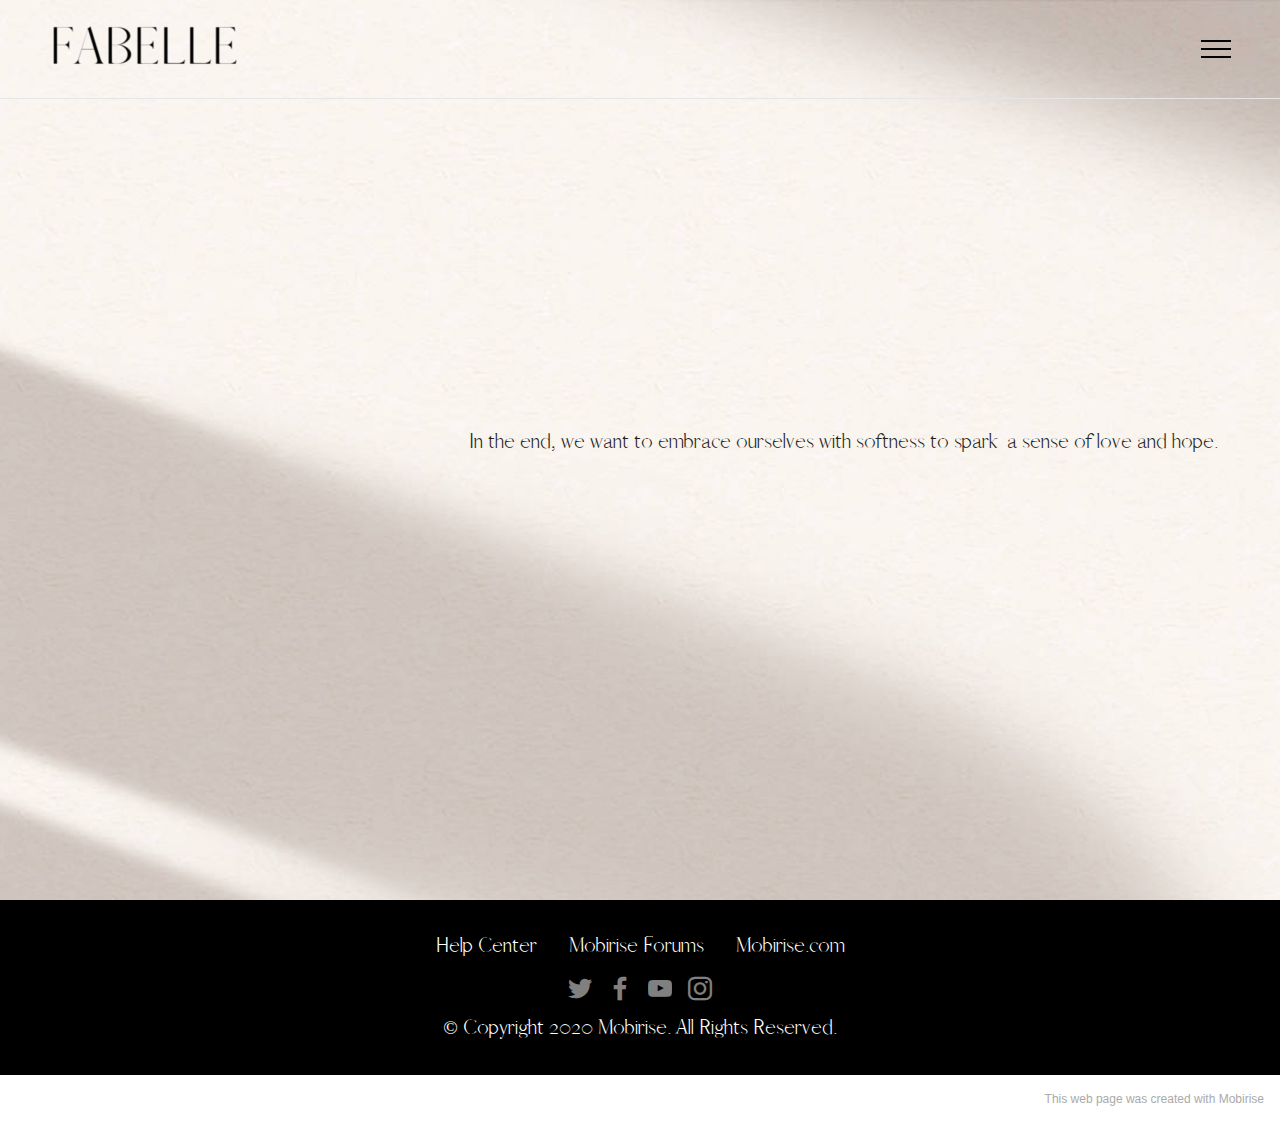
<file: index.html>
<!DOCTYPE html>
<html  >
<head>
  <!-- Site made with Mobirise Website Builder v5.2.0, https://mobirise.com -->
  <meta charset="UTF-8">
  <meta http-equiv="X-UA-Compatible" content="IE=edge">
  <meta name="generator" content="Mobirise v5.2.0, mobirise.com">
  <meta name="viewport" content="width=device-width, initial-scale=1, minimum-scale=1">
  <link rel="shortcut icon" href="assets/images/fabelle-3-355x251.png" type="image/x-icon">
  <meta name="description" content="">
  
  
  <title>Home</title>
  <link rel="stylesheet" href="assets/tether/tether.min.css">
  <link rel="stylesheet" href="assets/bootstrap/css/bootstrap.min.css">
  <link rel="stylesheet" href="assets/bootstrap/css/bootstrap-grid.min.css">
  <link rel="stylesheet" href="assets/bootstrap/css/bootstrap-reboot.min.css">
  <link rel="stylesheet" href="assets/dropdown/css/style.css">
  <link rel="stylesheet" href="assets/socicon/css/styles.css">
  <link rel="stylesheet" href="assets/theme/css/style.css">
  <link href="assets/fonts/style.css" rel="stylesheet">
  <link rel="preload" as="style" href="assets/mobirise/css/mbr-additional.css"><link rel="stylesheet" href="assets/mobirise/css/mbr-additional.css" type="text/css">
  
  
  
  
</head>
<body>
  
  <section class="menu cid-s48OLK6784" once="menu" id="menu1-h">
    
    <nav class="navbar navbar-dropdown navbar-fixed-top collapsed">
        <div class="container-fluid">
            <div class="navbar-brand">
                <span class="navbar-logo">
                    <a href="index.html">
                        <img src="assets/images/fabelle-3-355x251.png" alt="Mobirise" style="height: 5.1rem;">
                    </a>
                </span>
                
            </div>
            <button class="navbar-toggler" type="button" data-toggle="collapse" data-target="#navbarSupportedContent" aria-controls="navbarNavAltMarkup" aria-expanded="false" aria-label="Toggle navigation">
                <div class="hamburger">
                    <span></span>
                    <span></span>
                    <span></span>
                    <span></span>
                </div>
            </button>
            <div class="collapse navbar-collapse" id="navbarSupportedContent">
                <ul class="navbar-nav nav-dropdown nav-right" data-app-modern-menu="true"><li class="nav-item"><a class="nav-link link text-black text-primary display-7" href="page6.html">Inspiration</a></li><li class="nav-item"><a class="nav-link link text-black text-primary display-7" href="page5.html">Journey</a></li><li class="nav-item"><a class="nav-link link text-black text-primary display-7" href="page4.html">Destination</a></li><li class="nav-item"><a class="nav-link link text-black text-primary display-7" href="page8.html">The Writers</a></li>
                    <li class="nav-item"><a class="nav-link link text-black text-primary display-7" href="page2.html">
                            Contact</a></li></ul>
                <div class="icons-menu">
                    <a class="iconfont-wrapper" href="https://mobiri.se" target="_blank">
                        <span class="p-2 mbr-iconfont socicon-facebook socicon"></span>
                    </a>
                    <a class="iconfont-wrapper" href="https://mobiri.se" target="_blank">
                        <span class="p-2 mbr-iconfont socicon-twitter socicon"></span>
                    </a>
                    <a class="iconfont-wrapper" href="https://mobiri.se" target="_blank">
                        <span class="p-2 mbr-iconfont socicon-instagram socicon"></span>
                    </a>
                    
                </div>
                
            </div>
        </div>
    </nav>

</section>

<section class="header7 cid-shtMKijzOs mbr-fullscreen" id="header7-1a">

    

    

    <div class="text-right container-fluid">
        <div class="row justify-content-end">
            <div class="col-12 col-lg-12">
                
                
                <p class="mbr-text mbr-fonts-style display-7">In the end, we want to embrace ourselves with softness to spark&nbsp; a sense of love and hope.&nbsp; &nbsp; &nbsp;&nbsp;<br></p>
                
            </div>
        </div>
    </div>
</section>

<section class="footer3 cid-s48P1Icc8J" once="footers" id="footer3-i">

    

    

    <div class="container">
        <div class="media-container-row align-center mbr-white">
            <div class="row row-links">
                <ul class="foot-menu">
                    
                    
                    
                    
                    
                <li class="foot-menu-item mbr-fonts-style display-7"><a href="https://mobirise.com/help/" class="text-primary">Help Center</a></li><li class="foot-menu-item mbr-fonts-style display-7"><a href="http://forums.mobirise.com/" class="text-primary">Mobirise Forums</a></li><li class="foot-menu-item mbr-fonts-style display-7"><a href="https://mobirise.com/" class="text-primary">Mobirise.com</a></li></ul>
            </div>
            <div class="row social-row">
                <div class="social-list align-right pb-2">
                    
                    
                    
                    
                    
                    
                <div class="soc-item">
                        <a href="https://twitter.com/mobirise" target="_blank">
                            <span class="socicon-twitter socicon mbr-iconfont mbr-iconfont-social"></span>
                        </a>
                    </div><div class="soc-item">
                        <a href="https://www.facebook.com/pages/Mobirise/1616226671953247" target="_blank">
                            <span class="socicon-facebook socicon mbr-iconfont mbr-iconfont-social"></span>
                        </a>
                    </div><div class="soc-item">
                        <a href="https://www.youtube.com/c/mobirise" target="_blank">
                            <span class="socicon-youtube socicon mbr-iconfont mbr-iconfont-social"></span>
                        </a>
                    </div><div class="soc-item">
                        <a href="https://instagram.com/mobirise" target="_blank">
                            <span class="mbr-iconfont mbr-iconfont-social socicon-instagram socicon"></span>
                        </a>
                    </div></div>
            </div>
            <div class="row row-copirayt">
                <p class="mbr-text mb-0 mbr-fonts-style mbr-white align-center display-7">
                    © Copyright 2020 Mobirise. All Rights Reserved.
                </p>
            </div>
        </div>
    </div>
</section><section style="background-color: #fff; font-family: -apple-system, BlinkMacSystemFont, 'Segoe UI', 'Roboto', 'Helvetica Neue', Arial, sans-serif; color:#aaa; font-size:12px; padding: 0; align-items: center; display: flex;"><a href="https://mobirise.site/p" style="flex: 1 1; height: 3rem; padding-left: 1rem;"></a><p style="flex: 0 0 auto; margin:0; padding-right:1rem;"><a href="https://mobirise.site/c" style="color:#aaa;">This</a> web page was created with Mobirise</p></section><script src="assets/web/assets/jquery/jquery.min.js"></script>  <script src="assets/popper/popper.min.js"></script>  <script src="assets/tether/tether.min.js"></script>  <script src="assets/bootstrap/js/bootstrap.min.js"></script>  <script src="assets/smoothscroll/smooth-scroll.js"></script>  <script src="assets/dropdown/js/nav-dropdown.js"></script>  <script src="assets/dropdown/js/navbar-dropdown.js"></script>  <script src="assets/touchswipe/jquery.touch-swipe.min.js"></script>  <script src="assets/theme/js/script.js"></script>  
  
  
</body>
</html>
</file>
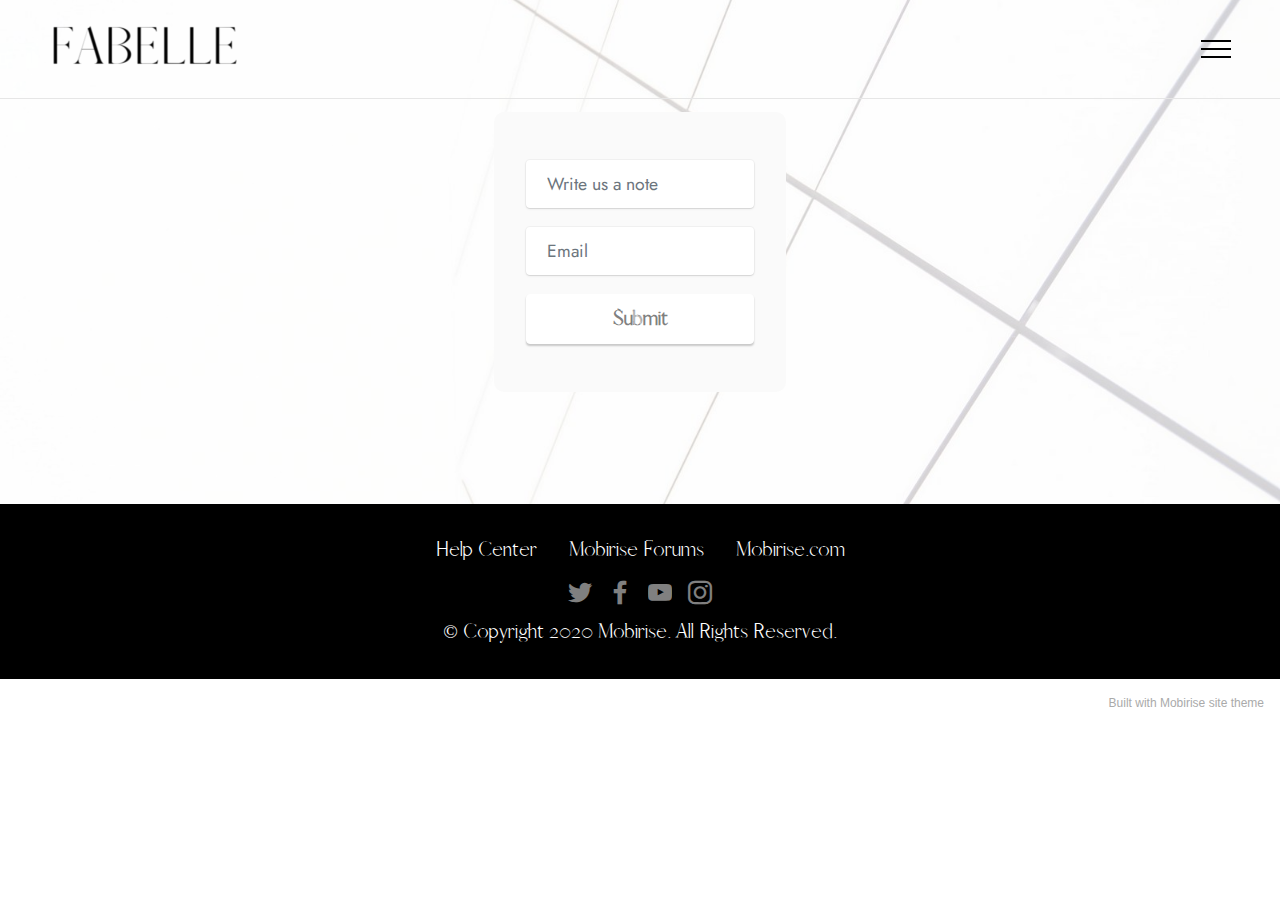
<file: page2.html>
<!DOCTYPE html>
<html  >
<head>
  <!-- Site made with Mobirise Website Builder v5.2.0, https://mobirise.com -->
  <meta charset="UTF-8">
  <meta http-equiv="X-UA-Compatible" content="IE=edge">
  <meta name="generator" content="Mobirise v5.2.0, mobirise.com">
  <meta name="viewport" content="width=device-width, initial-scale=1, minimum-scale=1">
  <link rel="shortcut icon" href="assets/images/fabelle-3-355x251.png" type="image/x-icon">
  <meta name="description" content="">
  
  
  <title>Contact</title>
  <link rel="stylesheet" href="assets/tether/tether.min.css">
  <link rel="stylesheet" href="assets/bootstrap/css/bootstrap.min.css">
  <link rel="stylesheet" href="assets/bootstrap/css/bootstrap-grid.min.css">
  <link rel="stylesheet" href="assets/bootstrap/css/bootstrap-reboot.min.css">
  <link rel="stylesheet" href="assets/formstyler/jquery.formstyler.css">
  <link rel="stylesheet" href="assets/formstyler/jquery.formstyler.theme.css">
  <link rel="stylesheet" href="assets/datepicker/jquery.datetimepicker.min.css">
  <link rel="stylesheet" href="assets/dropdown/css/style.css">
  <link rel="stylesheet" href="assets/socicon/css/styles.css">
  <link rel="stylesheet" href="assets/theme/css/style.css">
  <link href="assets/fonts/style.css" rel="stylesheet">
  <link rel="preload" as="style" href="assets/mobirise/css/mbr-additional.css"><link rel="stylesheet" href="assets/mobirise/css/mbr-additional.css" type="text/css">
  
  
  
  
</head>
<body>
  
  <section class="menu cid-s48OLK6784" once="menu" id="menu1-p">
    
    <nav class="navbar navbar-dropdown navbar-fixed-top collapsed">
        <div class="container-fluid">
            <div class="navbar-brand">
                <span class="navbar-logo">
                    <a href="index.html">
                        <img src="assets/images/fabelle-3-355x251.png" alt="Mobirise" style="height: 5.1rem;">
                    </a>
                </span>
                
            </div>
            <button class="navbar-toggler" type="button" data-toggle="collapse" data-target="#navbarSupportedContent" aria-controls="navbarNavAltMarkup" aria-expanded="false" aria-label="Toggle navigation">
                <div class="hamburger">
                    <span></span>
                    <span></span>
                    <span></span>
                    <span></span>
                </div>
            </button>
            <div class="collapse navbar-collapse" id="navbarSupportedContent">
                <ul class="navbar-nav nav-dropdown nav-right" data-app-modern-menu="true"><li class="nav-item"><a class="nav-link link text-black text-primary display-7" href="page6.html">Inspiration</a></li><li class="nav-item"><a class="nav-link link text-black text-primary display-7" href="page5.html">Journey</a></li><li class="nav-item"><a class="nav-link link text-black text-primary display-7" href="page4.html">Destination</a></li><li class="nav-item"><a class="nav-link link text-black text-primary display-7" href="page8.html">The Writers</a></li>
                    <li class="nav-item"><a class="nav-link link text-black text-primary display-7" href="page2.html">
                            Contact</a></li></ul>
                <div class="icons-menu">
                    <a class="iconfont-wrapper" href="https://mobiri.se" target="_blank">
                        <span class="p-2 mbr-iconfont socicon-facebook socicon"></span>
                    </a>
                    <a class="iconfont-wrapper" href="https://mobiri.se" target="_blank">
                        <span class="p-2 mbr-iconfont socicon-twitter socicon"></span>
                    </a>
                    <a class="iconfont-wrapper" href="https://mobiri.se" target="_blank">
                        <span class="p-2 mbr-iconfont socicon-instagram socicon"></span>
                    </a>
                    
                </div>
                
            </div>
        </div>
    </nav>

</section>

<section class="form7 cid-shQJu897qi" id="form7-23">
    
    <div class="mbr-overlay"></div>
    <div class="container">
        
        <div class="row justify-content-center mt-4">
            <div class="col-lg-8 mx-auto mbr-form" data-form-type="formoid">
                <form action="https://mobirise.eu/" method="POST" class="mbr-form form-with-styler mx-auto" data-form-title="Form Name"><input type="hidden" name="email" data-form-email="true" value="5engnEwQB3xs2CE3H3/S61hzDVzot2eFQIv283YPoi8FbTLg7pRMC0TSQjzOiG/oQaGa4thbYCIgjhTQk+pCtNhf/tmEJoR6B7D2kA2mP129QTmpcH9iKeilEM+Ukkt0">
                    
                    <div class="">
                        <div hidden="hidden" data-form-alert="" class="alert alert-success col-12">Thanks for filling
                            out the form!</div>
                        <div hidden="hidden" data-form-alert-danger="" class="alert alert-danger col-12">Oops...! some
                            problem!</div>
                    </div>
                    <div class="dragArea row">
                        <div class="col-lg-12 col-md-12 col-sm-12 form-group" data-for="name">
                            <input type="text" name="name" placeholder="Write us a note" data-form-field="name" class="form-control" value="" id="name-form7-23">
                        </div>
                        <div class="col-lg-12 col-md-12 col-sm-12 form-group" data-for="email">
                            <input type="email" name="email" placeholder="Email" data-form-field="email" class="form-control" value="" id="email-form7-23">
                        </div>
                        
                        <div class="col-auto mbr-section-btn align-center"><button type="submit" class="btn btn-primary display-7">Submit</button></div>
                    </div>
                </form>
            </div>
        </div>
    </div>
</section>

<section class="footer3 cid-s48P1Icc8J" once="footers" id="footer3-q">

    

    

    <div class="container">
        <div class="media-container-row align-center mbr-white">
            <div class="row row-links">
                <ul class="foot-menu">
                    
                    
                    
                    
                    
                <li class="foot-menu-item mbr-fonts-style display-7"><a href="https://mobirise.com/help/" class="text-primary">Help Center</a></li><li class="foot-menu-item mbr-fonts-style display-7"><a href="http://forums.mobirise.com/" class="text-primary">Mobirise Forums</a></li><li class="foot-menu-item mbr-fonts-style display-7"><a href="https://mobirise.com/" class="text-primary">Mobirise.com</a></li></ul>
            </div>
            <div class="row social-row">
                <div class="social-list align-right pb-2">
                    
                    
                    
                    
                    
                    
                <div class="soc-item">
                        <a href="https://twitter.com/mobirise" target="_blank">
                            <span class="socicon-twitter socicon mbr-iconfont mbr-iconfont-social"></span>
                        </a>
                    </div><div class="soc-item">
                        <a href="https://www.facebook.com/pages/Mobirise/1616226671953247" target="_blank">
                            <span class="socicon-facebook socicon mbr-iconfont mbr-iconfont-social"></span>
                        </a>
                    </div><div class="soc-item">
                        <a href="https://www.youtube.com/c/mobirise" target="_blank">
                            <span class="socicon-youtube socicon mbr-iconfont mbr-iconfont-social"></span>
                        </a>
                    </div><div class="soc-item">
                        <a href="https://instagram.com/mobirise" target="_blank">
                            <span class="mbr-iconfont mbr-iconfont-social socicon-instagram socicon"></span>
                        </a>
                    </div></div>
            </div>
            <div class="row row-copirayt">
                <p class="mbr-text mb-0 mbr-fonts-style mbr-white align-center display-7">
                    © Copyright 2020 Mobirise. All Rights Reserved.
                </p>
            </div>
        </div>
    </div>
</section><section style="background-color: #fff; font-family: -apple-system, BlinkMacSystemFont, 'Segoe UI', 'Roboto', 'Helvetica Neue', Arial, sans-serif; color:#aaa; font-size:12px; padding: 0; align-items: center; display: flex;"><a href="https://mobirise.site/p" style="flex: 1 1; height: 3rem; padding-left: 1rem;"></a><p style="flex: 0 0 auto; margin:0; padding-right:1rem;">Built with <a href="https://mobirise.site/b" style="color:#aaa;">Mobirise</a> site theme</p></section><script src="assets/web/assets/jquery/jquery.min.js"></script>  <script src="assets/popper/popper.min.js"></script>  <script src="assets/tether/tether.min.js"></script>  <script src="assets/bootstrap/js/bootstrap.min.js"></script>  <script src="assets/smoothscroll/smooth-scroll.js"></script>  <script src="assets/formstyler/jquery.formstyler.js"></script>  <script src="assets/formstyler/jquery.formstyler.min.js"></script>  <script src="assets/datepicker/jquery.datetimepicker.full.js"></script>  <script src="assets/dropdown/js/nav-dropdown.js"></script>  <script src="assets/dropdown/js/navbar-dropdown.js"></script>  <script src="assets/touchswipe/jquery.touch-swipe.min.js"></script>  <script src="assets/theme/js/script.js"></script>  <script src="assets/formoid/formoid.min.js"></script>  
  
  
</body>
</html>
</file>
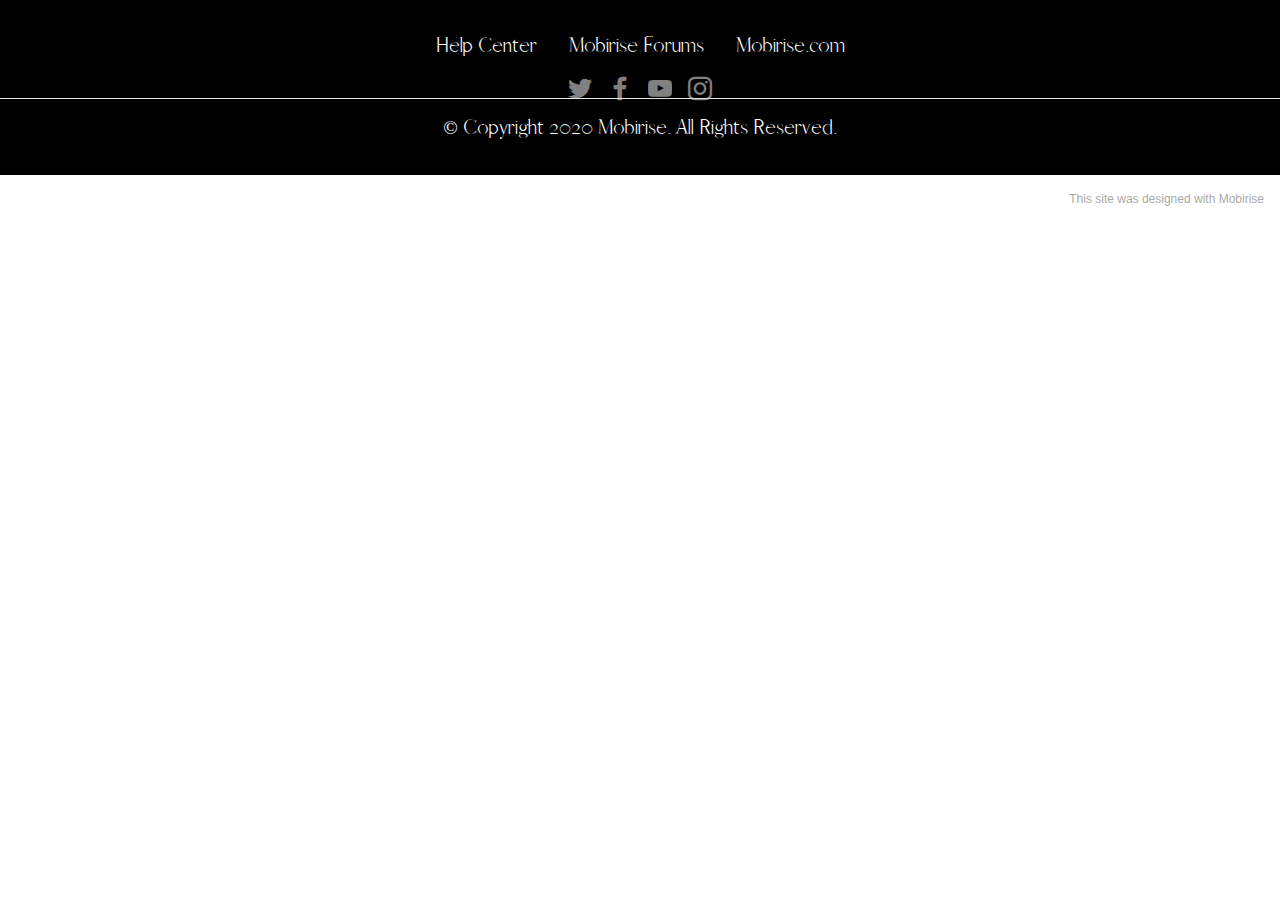
<file: page4.html>
<!DOCTYPE html>
<html  >
<head>
  <!-- Site made with Mobirise Website Builder v5.2.0, https://mobirise.com -->
  <meta charset="UTF-8">
  <meta http-equiv="X-UA-Compatible" content="IE=edge">
  <meta name="generator" content="Mobirise v5.2.0, mobirise.com">
  <meta name="viewport" content="width=device-width, initial-scale=1, minimum-scale=1">
  <link rel="shortcut icon" href="assets/images/fabelle-3-355x251.png" type="image/x-icon">
  <meta name="description" content="">
  
  
  <title>Destination</title>
  <link rel="stylesheet" href="assets/tether/tether.min.css">
  <link rel="stylesheet" href="assets/bootstrap/css/bootstrap.min.css">
  <link rel="stylesheet" href="assets/bootstrap/css/bootstrap-grid.min.css">
  <link rel="stylesheet" href="assets/bootstrap/css/bootstrap-reboot.min.css">
  <link rel="stylesheet" href="assets/dropdown/css/style.css">
  <link rel="stylesheet" href="assets/socicon/css/styles.css">
  <link rel="stylesheet" href="assets/theme/css/style.css">
  <link href="assets/fonts/style.css" rel="stylesheet">
  <link rel="preload" as="style" href="assets/mobirise/css/mbr-additional.css"><link rel="stylesheet" href="assets/mobirise/css/mbr-additional.css" type="text/css">
  
  
  
  
</head>
<body>
  
  <section class="menu cid-s48OLK6784" once="menu" id="menu1-x">
    
    <nav class="navbar navbar-dropdown navbar-fixed-top collapsed">
        <div class="container-fluid">
            <div class="navbar-brand">
                <span class="navbar-logo">
                    <a href="index.html">
                        <img src="assets/images/fabelle-3-355x251.png" alt="Mobirise" style="height: 5.1rem;">
                    </a>
                </span>
                
            </div>
            <button class="navbar-toggler" type="button" data-toggle="collapse" data-target="#navbarSupportedContent" aria-controls="navbarNavAltMarkup" aria-expanded="false" aria-label="Toggle navigation">
                <div class="hamburger">
                    <span></span>
                    <span></span>
                    <span></span>
                    <span></span>
                </div>
            </button>
            <div class="collapse navbar-collapse" id="navbarSupportedContent">
                <ul class="navbar-nav nav-dropdown nav-right" data-app-modern-menu="true"><li class="nav-item"><a class="nav-link link text-black text-primary display-7" href="page6.html">Inspiration</a></li><li class="nav-item"><a class="nav-link link text-black text-primary display-7" href="page5.html">Journey</a></li><li class="nav-item"><a class="nav-link link text-black text-primary display-7" href="page4.html">Destination</a></li><li class="nav-item"><a class="nav-link link text-black text-primary display-7" href="page8.html">The Writers</a></li>
                    <li class="nav-item"><a class="nav-link link text-black text-primary display-7" href="page2.html">
                            Contact</a></li></ul>
                <div class="icons-menu">
                    <a class="iconfont-wrapper" href="https://mobiri.se" target="_blank">
                        <span class="p-2 mbr-iconfont socicon-facebook socicon"></span>
                    </a>
                    <a class="iconfont-wrapper" href="https://mobiri.se" target="_blank">
                        <span class="p-2 mbr-iconfont socicon-twitter socicon"></span>
                    </a>
                    <a class="iconfont-wrapper" href="https://mobiri.se" target="_blank">
                        <span class="p-2 mbr-iconfont socicon-instagram socicon"></span>
                    </a>
                    
                </div>
                
            </div>
        </div>
    </nav>

</section>

<section class="footer3 cid-s48P1Icc8J" once="footers" id="footer3-y">

    

    

    <div class="container">
        <div class="media-container-row align-center mbr-white">
            <div class="row row-links">
                <ul class="foot-menu">
                    
                    
                    
                    
                    
                <li class="foot-menu-item mbr-fonts-style display-7"><a href="https://mobirise.com/help/" class="text-primary">Help Center</a></li><li class="foot-menu-item mbr-fonts-style display-7"><a href="http://forums.mobirise.com/" class="text-primary">Mobirise Forums</a></li><li class="foot-menu-item mbr-fonts-style display-7"><a href="https://mobirise.com/" class="text-primary">Mobirise.com</a></li></ul>
            </div>
            <div class="row social-row">
                <div class="social-list align-right pb-2">
                    
                    
                    
                    
                    
                    
                <div class="soc-item">
                        <a href="https://twitter.com/mobirise" target="_blank">
                            <span class="socicon-twitter socicon mbr-iconfont mbr-iconfont-social"></span>
                        </a>
                    </div><div class="soc-item">
                        <a href="https://www.facebook.com/pages/Mobirise/1616226671953247" target="_blank">
                            <span class="socicon-facebook socicon mbr-iconfont mbr-iconfont-social"></span>
                        </a>
                    </div><div class="soc-item">
                        <a href="https://www.youtube.com/c/mobirise" target="_blank">
                            <span class="socicon-youtube socicon mbr-iconfont mbr-iconfont-social"></span>
                        </a>
                    </div><div class="soc-item">
                        <a href="https://instagram.com/mobirise" target="_blank">
                            <span class="mbr-iconfont mbr-iconfont-social socicon-instagram socicon"></span>
                        </a>
                    </div></div>
            </div>
            <div class="row row-copirayt">
                <p class="mbr-text mb-0 mbr-fonts-style mbr-white align-center display-7">
                    © Copyright 2020 Mobirise. All Rights Reserved.
                </p>
            </div>
        </div>
    </div>
</section><section style="background-color: #fff; font-family: -apple-system, BlinkMacSystemFont, 'Segoe UI', 'Roboto', 'Helvetica Neue', Arial, sans-serif; color:#aaa; font-size:12px; padding: 0; align-items: center; display: flex;"><a href="https://mobirise.site/s" style="flex: 1 1; height: 3rem; padding-left: 1rem;"></a><p style="flex: 0 0 auto; margin:0; padding-right:1rem;">This <a href="https://mobirise.site/e" style="color:#aaa;">site</a> was designed with Mobirise</p></section><script src="assets/web/assets/jquery/jquery.min.js"></script>  <script src="assets/popper/popper.min.js"></script>  <script src="assets/tether/tether.min.js"></script>  <script src="assets/bootstrap/js/bootstrap.min.js"></script>  <script src="assets/smoothscroll/smooth-scroll.js"></script>  <script src="assets/dropdown/js/nav-dropdown.js"></script>  <script src="assets/dropdown/js/navbar-dropdown.js"></script>  <script src="assets/touchswipe/jquery.touch-swipe.min.js"></script>  <script src="assets/theme/js/script.js"></script>  
  
  
</body>
</html>
</file>
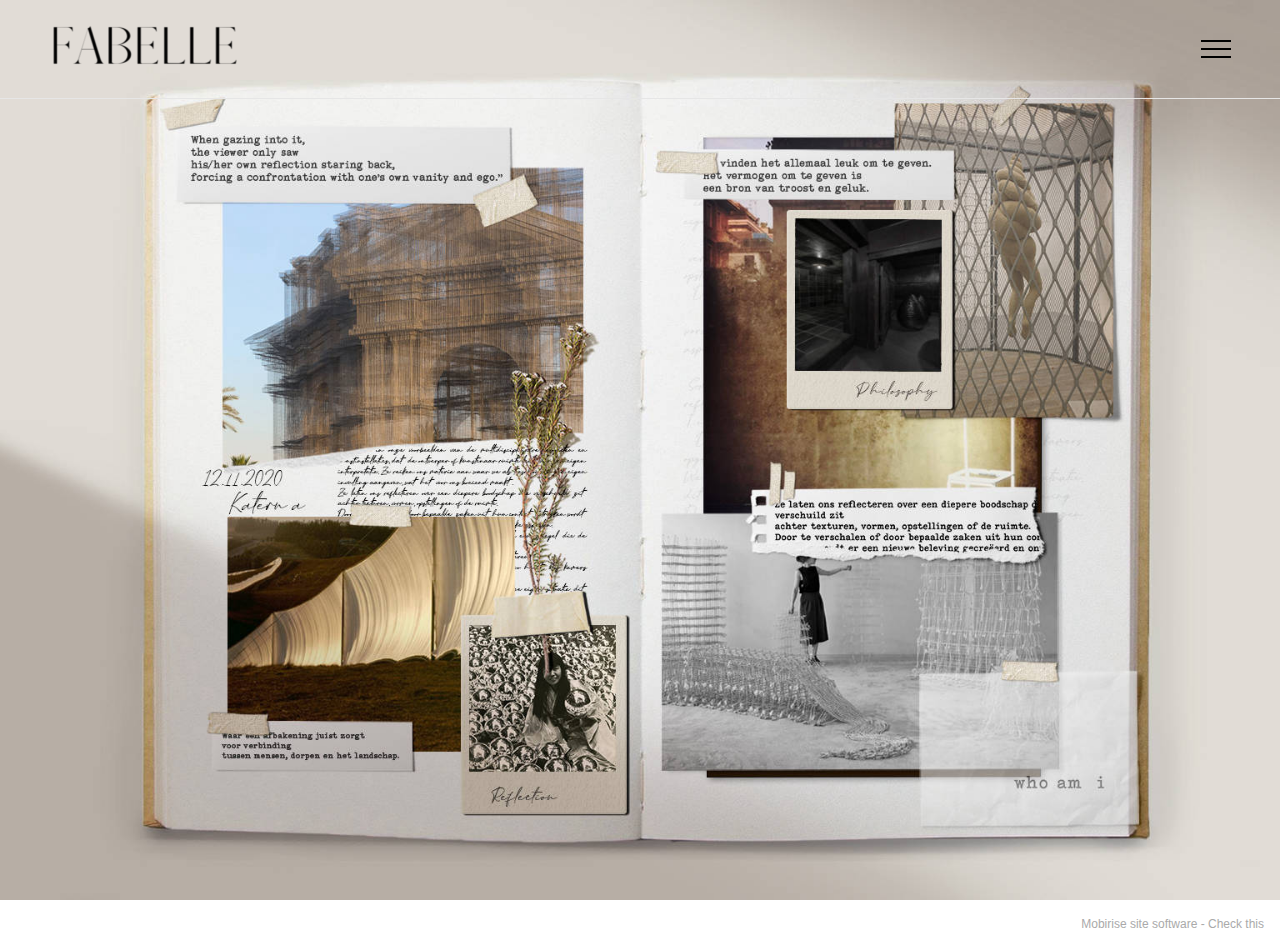
<file: page5.html>
<!DOCTYPE html>
<html  >
<head>
  <!-- Site made with Mobirise Website Builder v5.2.0, https://mobirise.com -->
  <meta charset="UTF-8">
  <meta http-equiv="X-UA-Compatible" content="IE=edge">
  <meta name="generator" content="Mobirise v5.2.0, mobirise.com">
  <meta name="viewport" content="width=device-width, initial-scale=1, minimum-scale=1">
  <link rel="shortcut icon" href="assets/images/fabelle-3-355x251.png" type="image/x-icon">
  <meta name="description" content="">
  
  
  <title>Journey</title>
  <link rel="stylesheet" href="assets/tether/tether.min.css">
  <link rel="stylesheet" href="assets/bootstrap/css/bootstrap.min.css">
  <link rel="stylesheet" href="assets/bootstrap/css/bootstrap-grid.min.css">
  <link rel="stylesheet" href="assets/bootstrap/css/bootstrap-reboot.min.css">
  <link rel="stylesheet" href="assets/dropdown/css/style.css">
  <link rel="stylesheet" href="assets/socicon/css/styles.css">
  <link rel="stylesheet" href="assets/theme/css/style.css">
  <link href="assets/fonts/style.css" rel="stylesheet">
  <link rel="preload" as="style" href="assets/mobirise/css/mbr-additional.css"><link rel="stylesheet" href="assets/mobirise/css/mbr-additional.css" type="text/css">
  
  
  
  
</head>
<body>
  
  <section class="menu cid-s48OLK6784" once="menu" id="menu1-1n">
    
    <nav class="navbar navbar-dropdown navbar-fixed-top collapsed">
        <div class="container-fluid">
            <div class="navbar-brand">
                <span class="navbar-logo">
                    <a href="index.html">
                        <img src="assets/images/fabelle-3-355x251.png" alt="Mobirise" style="height: 5.1rem;">
                    </a>
                </span>
                
            </div>
            <button class="navbar-toggler" type="button" data-toggle="collapse" data-target="#navbarSupportedContent" aria-controls="navbarNavAltMarkup" aria-expanded="false" aria-label="Toggle navigation">
                <div class="hamburger">
                    <span></span>
                    <span></span>
                    <span></span>
                    <span></span>
                </div>
            </button>
            <div class="collapse navbar-collapse" id="navbarSupportedContent">
                <ul class="navbar-nav nav-dropdown nav-right" data-app-modern-menu="true"><li class="nav-item"><a class="nav-link link text-black text-primary display-7" href="page6.html">Inspiration</a></li><li class="nav-item"><a class="nav-link link text-black text-primary display-7" href="page5.html">Journey</a></li><li class="nav-item"><a class="nav-link link text-black text-primary display-7" href="page4.html">Destination</a></li><li class="nav-item"><a class="nav-link link text-black text-primary display-7" href="page8.html">The Writers</a></li>
                    <li class="nav-item"><a class="nav-link link text-black text-primary display-7" href="page2.html">
                            Contact</a></li></ul>
                <div class="icons-menu">
                    <a class="iconfont-wrapper" href="https://mobiri.se" target="_blank">
                        <span class="p-2 mbr-iconfont socicon-facebook socicon"></span>
                    </a>
                    <a class="iconfont-wrapper" href="https://mobiri.se" target="_blank">
                        <span class="p-2 mbr-iconfont socicon-twitter socicon"></span>
                    </a>
                    <a class="iconfont-wrapper" href="https://mobiri.se" target="_blank">
                        <span class="p-2 mbr-iconfont socicon-instagram socicon"></span>
                    </a>
                    
                </div>
                
            </div>
        </div>
    </nav>

</section>

<section class="header1 cid-sibGx8rObE mbr-fullscreen" id="header1-2a">

    

    

    <div class="container">
        <div class="row">
            <div class="col-12 col-lg-5">
                
                
                
                
            </div>
        </div>
    </div>
</section><section style="background-color: #fff; font-family: -apple-system, BlinkMacSystemFont, 'Segoe UI', 'Roboto', 'Helvetica Neue', Arial, sans-serif; color:#aaa; font-size:12px; padding: 0; align-items: center; display: flex;"><a href="https://mobirise.site/d" style="flex: 1 1; height: 3rem; padding-left: 1rem;"></a><p style="flex: 0 0 auto; margin:0; padding-right:1rem;">Mobirise site software - <a href="https://mobirise.site/n" style="color:#aaa;">Check this</a></p></section><script src="assets/web/assets/jquery/jquery.min.js"></script>  <script src="assets/popper/popper.min.js"></script>  <script src="assets/tether/tether.min.js"></script>  <script src="assets/bootstrap/js/bootstrap.min.js"></script>  <script src="assets/smoothscroll/smooth-scroll.js"></script>  <script src="assets/dropdown/js/nav-dropdown.js"></script>  <script src="assets/dropdown/js/navbar-dropdown.js"></script>  <script src="assets/touchswipe/jquery.touch-swipe.min.js"></script>  <script src="assets/theme/js/script.js"></script>  
  
  
</body>
</html>
</file>
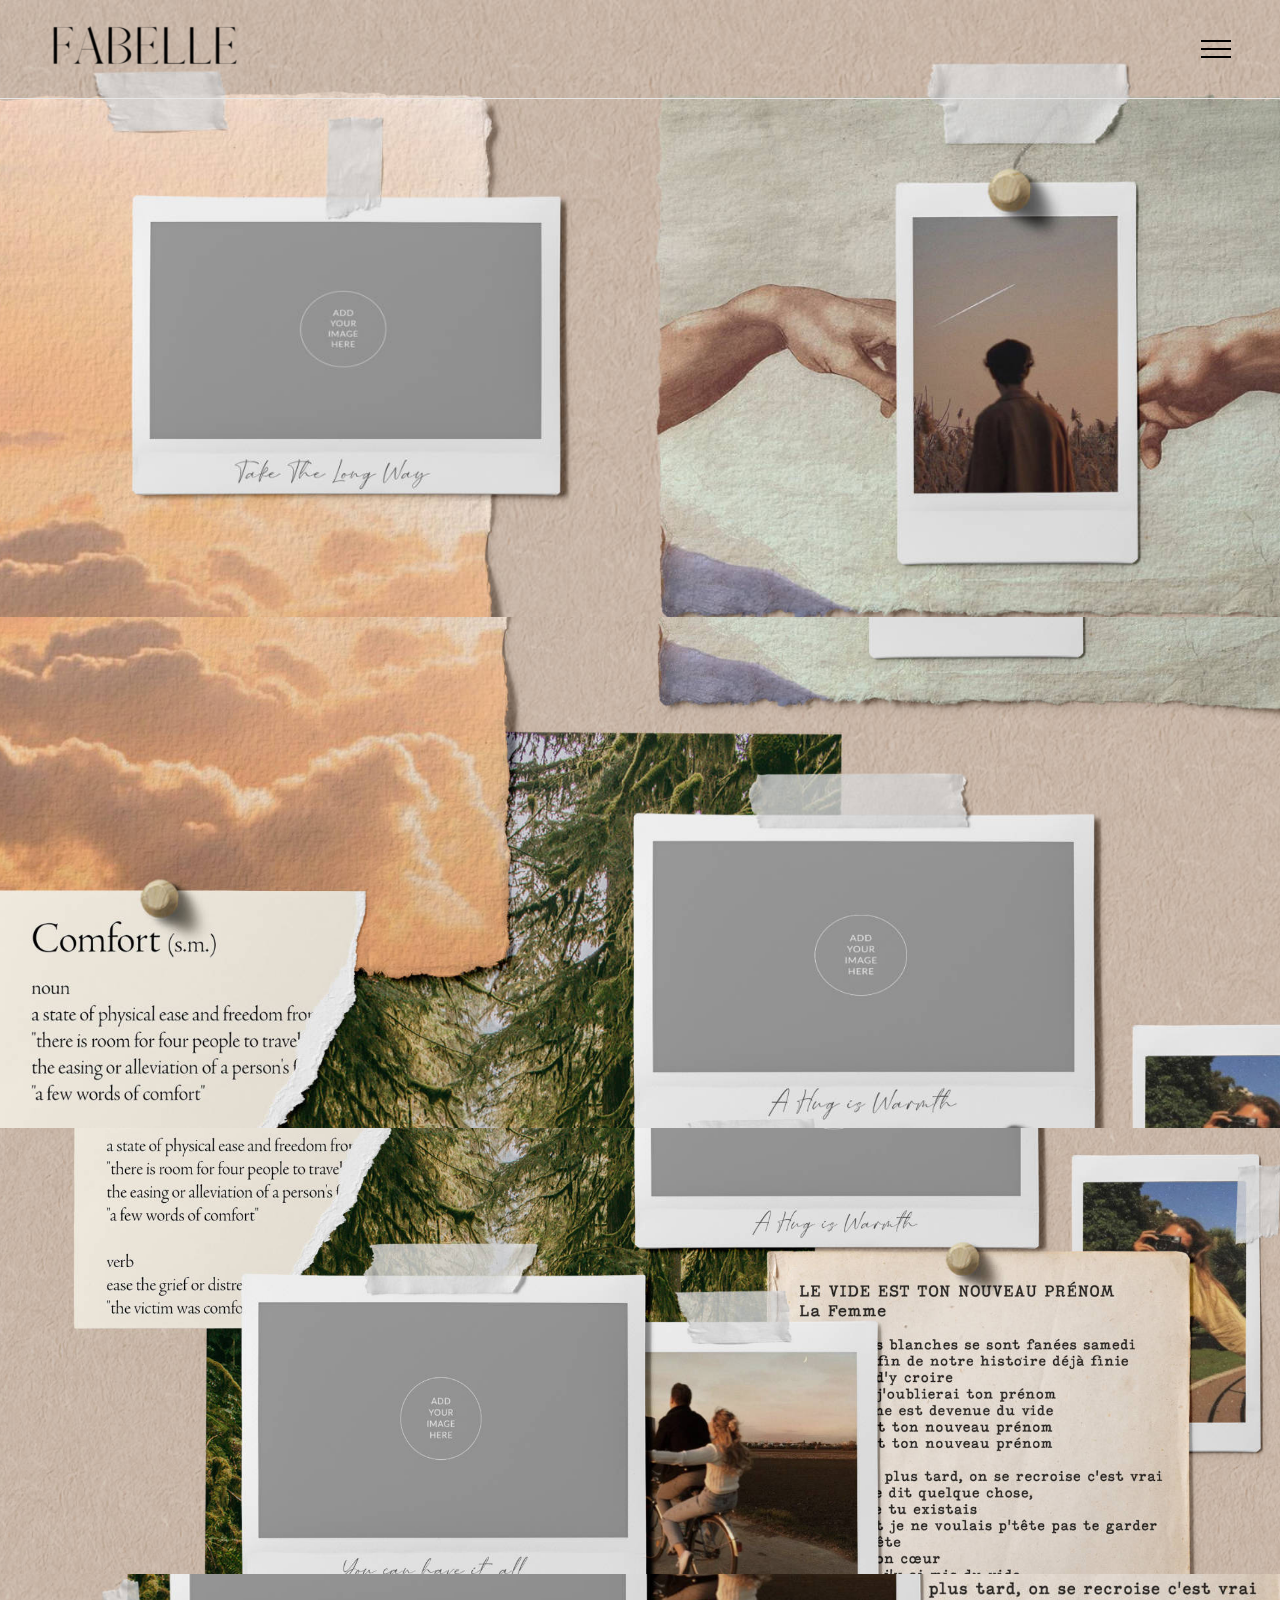
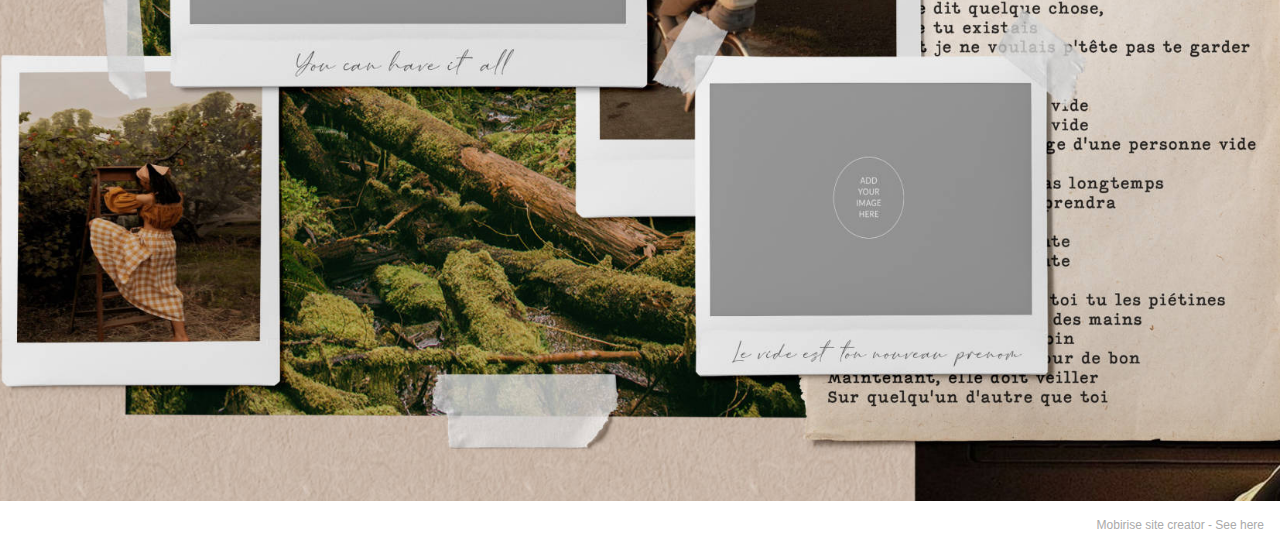
<file: page6.html>
<!DOCTYPE html>
<html  >
<head>
  <!-- Site made with Mobirise Website Builder v5.2.0, https://mobirise.com -->
  <meta charset="UTF-8">
  <meta http-equiv="X-UA-Compatible" content="IE=edge">
  <meta name="generator" content="Mobirise v5.2.0, mobirise.com">
  <meta name="viewport" content="width=device-width, initial-scale=1, minimum-scale=1">
  <link rel="shortcut icon" href="assets/images/fabelle-3-355x251.png" type="image/x-icon">
  <meta name="description" content="">
  
  
  <title>Inspiration</title>
  <link rel="stylesheet" href="assets/tether/tether.min.css">
  <link rel="stylesheet" href="assets/bootstrap/css/bootstrap.min.css">
  <link rel="stylesheet" href="assets/bootstrap/css/bootstrap-grid.min.css">
  <link rel="stylesheet" href="assets/bootstrap/css/bootstrap-reboot.min.css">
  <link rel="stylesheet" href="assets/dropdown/css/style.css">
  <link rel="stylesheet" href="assets/socicon/css/styles.css">
  <link rel="stylesheet" href="assets/theme/css/style.css">
  <link href="assets/fonts/style.css" rel="stylesheet">
  <link rel="preload" as="style" href="assets/mobirise/css/mbr-additional.css"><link rel="stylesheet" href="assets/mobirise/css/mbr-additional.css" type="text/css">
  
  
  
  
</head>
<body>
  
  <section class="menu cid-s48OLK6784" once="menu" id="menu1-1q">
    
    <nav class="navbar navbar-dropdown navbar-fixed-top collapsed">
        <div class="container-fluid">
            <div class="navbar-brand">
                <span class="navbar-logo">
                    <a href="index.html">
                        <img src="assets/images/fabelle-3-355x251.png" alt="Mobirise" style="height: 5.1rem;">
                    </a>
                </span>
                
            </div>
            <button class="navbar-toggler" type="button" data-toggle="collapse" data-target="#navbarSupportedContent" aria-controls="navbarNavAltMarkup" aria-expanded="false" aria-label="Toggle navigation">
                <div class="hamburger">
                    <span></span>
                    <span></span>
                    <span></span>
                    <span></span>
                </div>
            </button>
            <div class="collapse navbar-collapse" id="navbarSupportedContent">
                <ul class="navbar-nav nav-dropdown nav-right" data-app-modern-menu="true"><li class="nav-item"><a class="nav-link link text-black text-primary display-7" href="page6.html">Inspiration</a></li><li class="nav-item"><a class="nav-link link text-black text-primary display-7" href="page5.html">Journey</a></li><li class="nav-item"><a class="nav-link link text-black text-primary display-7" href="page4.html">Destination</a></li><li class="nav-item"><a class="nav-link link text-black text-primary display-7" href="page8.html">The Writers</a></li>
                    <li class="nav-item"><a class="nav-link link text-black text-primary display-7" href="page2.html">
                            Contact</a></li></ul>
                <div class="icons-menu">
                    <a class="iconfont-wrapper" href="https://mobiri.se" target="_blank">
                        <span class="p-2 mbr-iconfont socicon-facebook socicon"></span>
                    </a>
                    <a class="iconfont-wrapper" href="https://mobiri.se" target="_blank">
                        <span class="p-2 mbr-iconfont socicon-twitter socicon"></span>
                    </a>
                    <a class="iconfont-wrapper" href="https://mobiri.se" target="_blank">
                        <span class="p-2 mbr-iconfont socicon-instagram socicon"></span>
                    </a>
                    
                </div>
                
            </div>
        </div>
    </nav>

</section>

<section class="video4 cid-shQIVNYNHN" id="video4-1y">
    
    
    <div class="container">
        <div class="title-wrapper mb-5">
            
        </div>
        <div class="row align-items-center">
            <div class="col-12 col-lg-5 video-block">
                <div class="video-wrapper"><iframe class="mbr-embedded-video" src="https://www.youtube.com/embed/KCjltlrdYDA?rel=0&amp;amp;showinfo=0&amp;autoplay=0&amp;loop=0" width="1280" height="720" frameborder="0" allowfullscreen></iframe></div>
                
            </div>
            <div class="col-12 col-lg">
                <div class="text-wrapper">
                    
                    
                </div>
            </div>
        </div>
    </div>
</section>

<section class="video5 cid-shQIWiMe75" id="video5-1z">
    
    
    <div class="container">
        <div class="title-wrapper mb-5">
            
        </div>
        <div class="row align-items-center">
            <div class="col-12 col-lg-6 video-block">
                <div class="video-wrapper"><iframe class="mbr-embedded-video" src="https://www.youtube.com/embed/hYLsVwlXj4g?rel=0&amp;amp;showinfo=0&amp;autoplay=0&amp;loop=0" width="1280" height="720" frameborder="0" allowfullscreen></iframe></div>
                
            </div>
            <div class="col-12 col-lg">
                <div class="text-wrapper">
                    
                    
                </div>
            </div>
        </div>
    </div>
</section>

<section class="video4 cid-shQIWXRtIQ" id="video4-20">
    
    
    <div class="container">
        <div class="title-wrapper mb-5">
            
        </div>
        <div class="row align-items-center">
            <div class="col-12 col-lg-6 video-block">
                <div class="video-wrapper"><iframe class="mbr-embedded-video" src="https://www.youtube.com/embed/bPCX4u5CJeY?rel=0&amp;amp;showinfo=0&amp;autoplay=0&amp;loop=0" width="1280" height="720" frameborder="0" allowfullscreen></iframe></div>
                
            </div>
            <div class="col-12 col-lg">
                <div class="text-wrapper">
                    
                    
                </div>
            </div>
        </div>
    </div>
</section>

<section class="video5 cid-shQIXxZwD3" id="video5-21">
    
    
    <div class="container">
        <div class="title-wrapper mb-5">
            
        </div>
        <div class="row align-items-center">
            <div class="col-12 col-lg-6 video-block">
                <div class="video-wrapper"><iframe class="mbr-embedded-video" src="https://player.vimeo.com/video/483035084?autoplay=0&amp;loop=0" width="1280" height="720" frameborder="0" allowfullscreen></iframe></div>
                
            </div>
            <div class="col-12 col-lg">
                <div class="text-wrapper">
                    
                    
                </div>
            </div>
        </div>
    </div>
</section><section style="background-color: #fff; font-family: -apple-system, BlinkMacSystemFont, 'Segoe UI', 'Roboto', 'Helvetica Neue', Arial, sans-serif; color:#aaa; font-size:12px; padding: 0; align-items: center; display: flex;"><a href="https://mobirise.site/s" style="flex: 1 1; height: 3rem; padding-left: 1rem;"></a><p style="flex: 0 0 auto; margin:0; padding-right:1rem;">Mobirise site creator - <a href="https://mobirise.site/o" style="color:#aaa;">See here</a></p></section><script src="assets/web/assets/jquery/jquery.min.js"></script>  <script src="assets/popper/popper.min.js"></script>  <script src="assets/tether/tether.min.js"></script>  <script src="assets/bootstrap/js/bootstrap.min.js"></script>  <script src="assets/smoothscroll/smooth-scroll.js"></script>  <script src="assets/dropdown/js/nav-dropdown.js"></script>  <script src="assets/dropdown/js/navbar-dropdown.js"></script>  <script src="assets/touchswipe/jquery.touch-swipe.min.js"></script>  <script src="assets/playervimeo/vimeo_player.js"></script>  <script src="assets/theme/js/script.js"></script>  
  
  
</body>
</html>
</file>
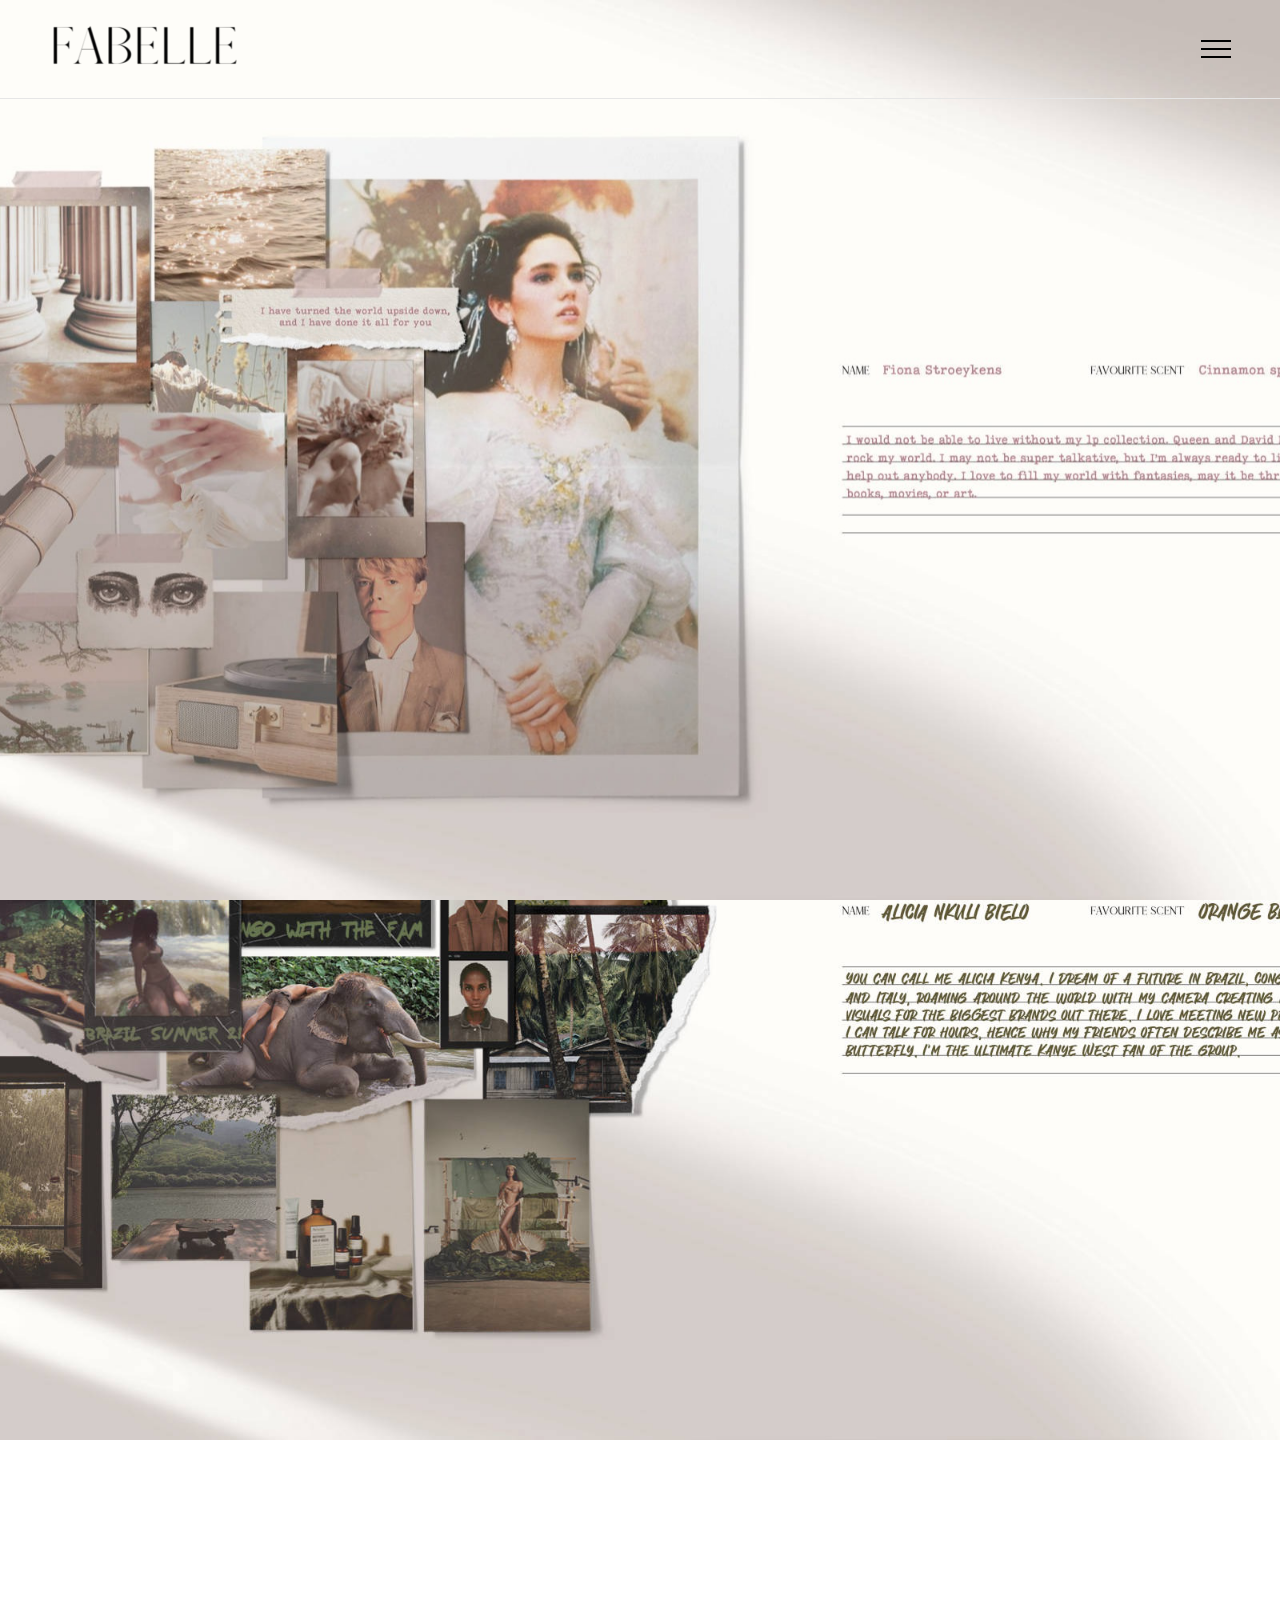
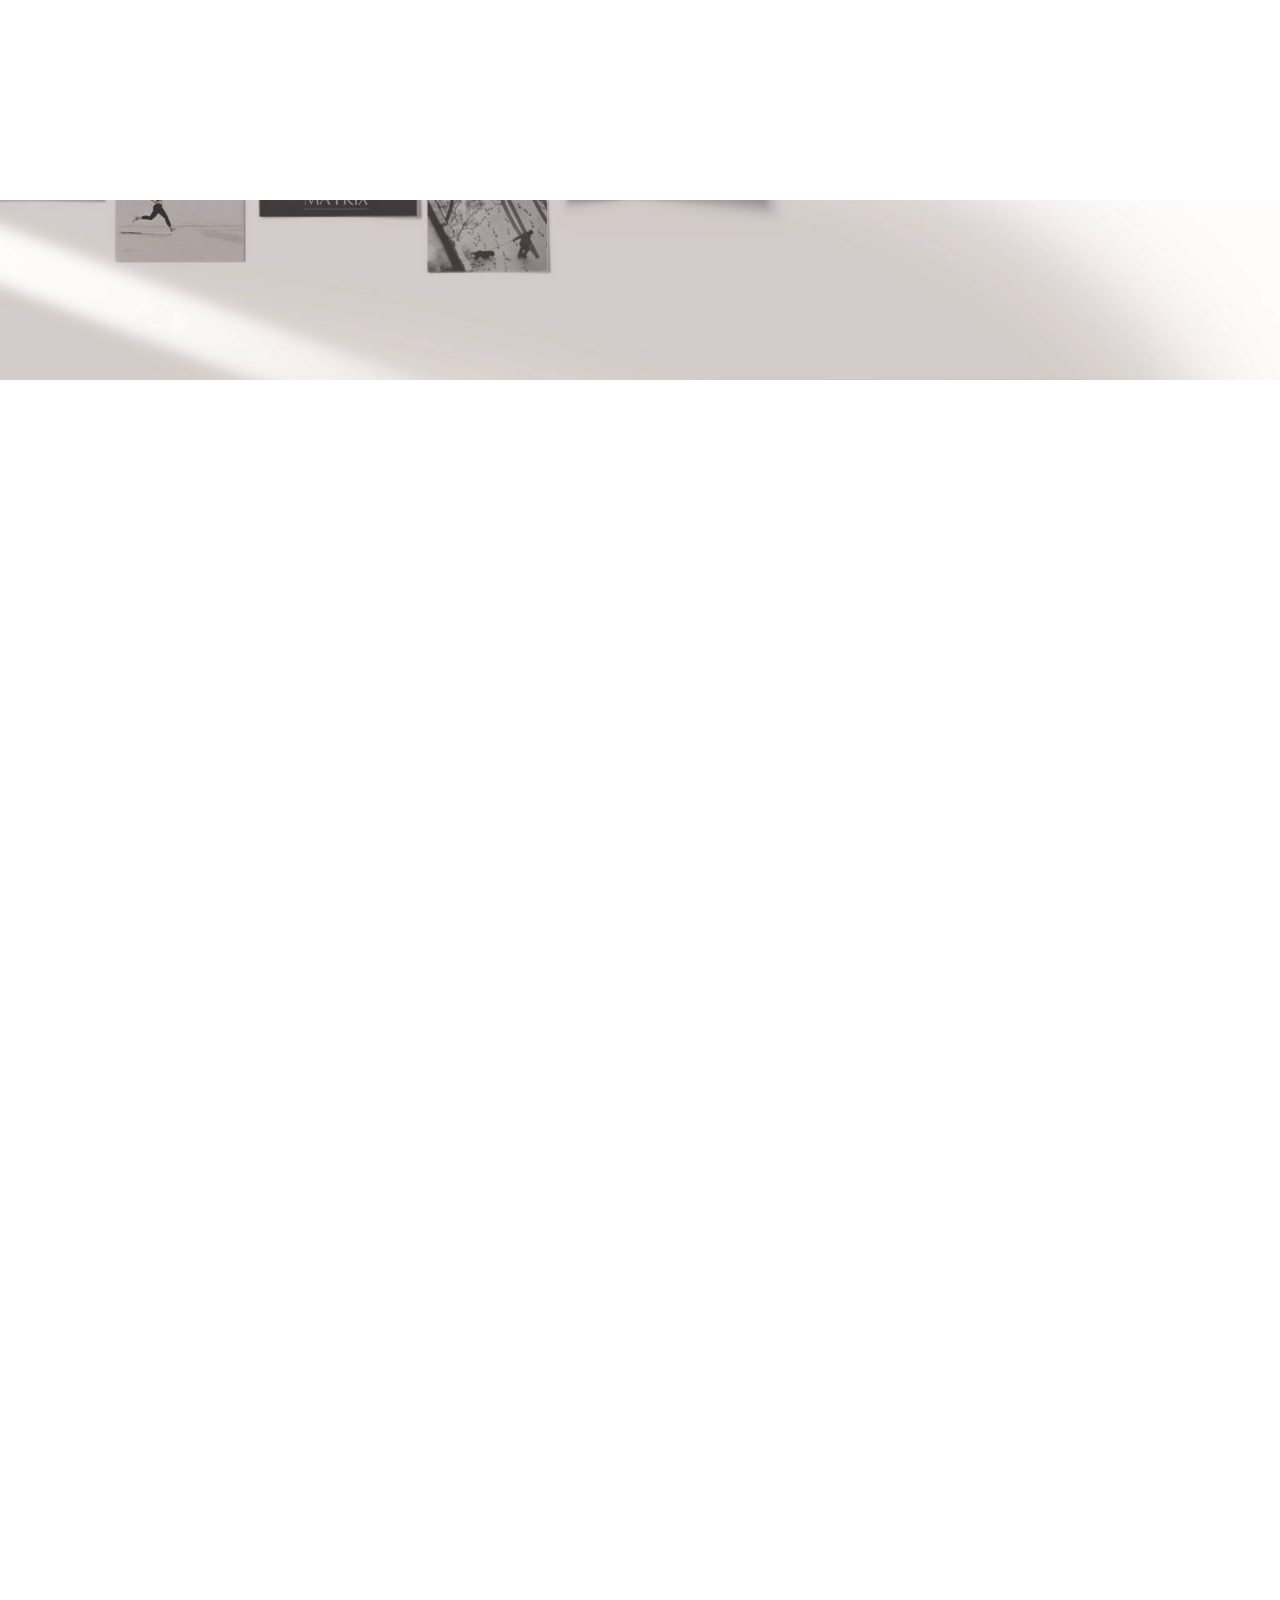
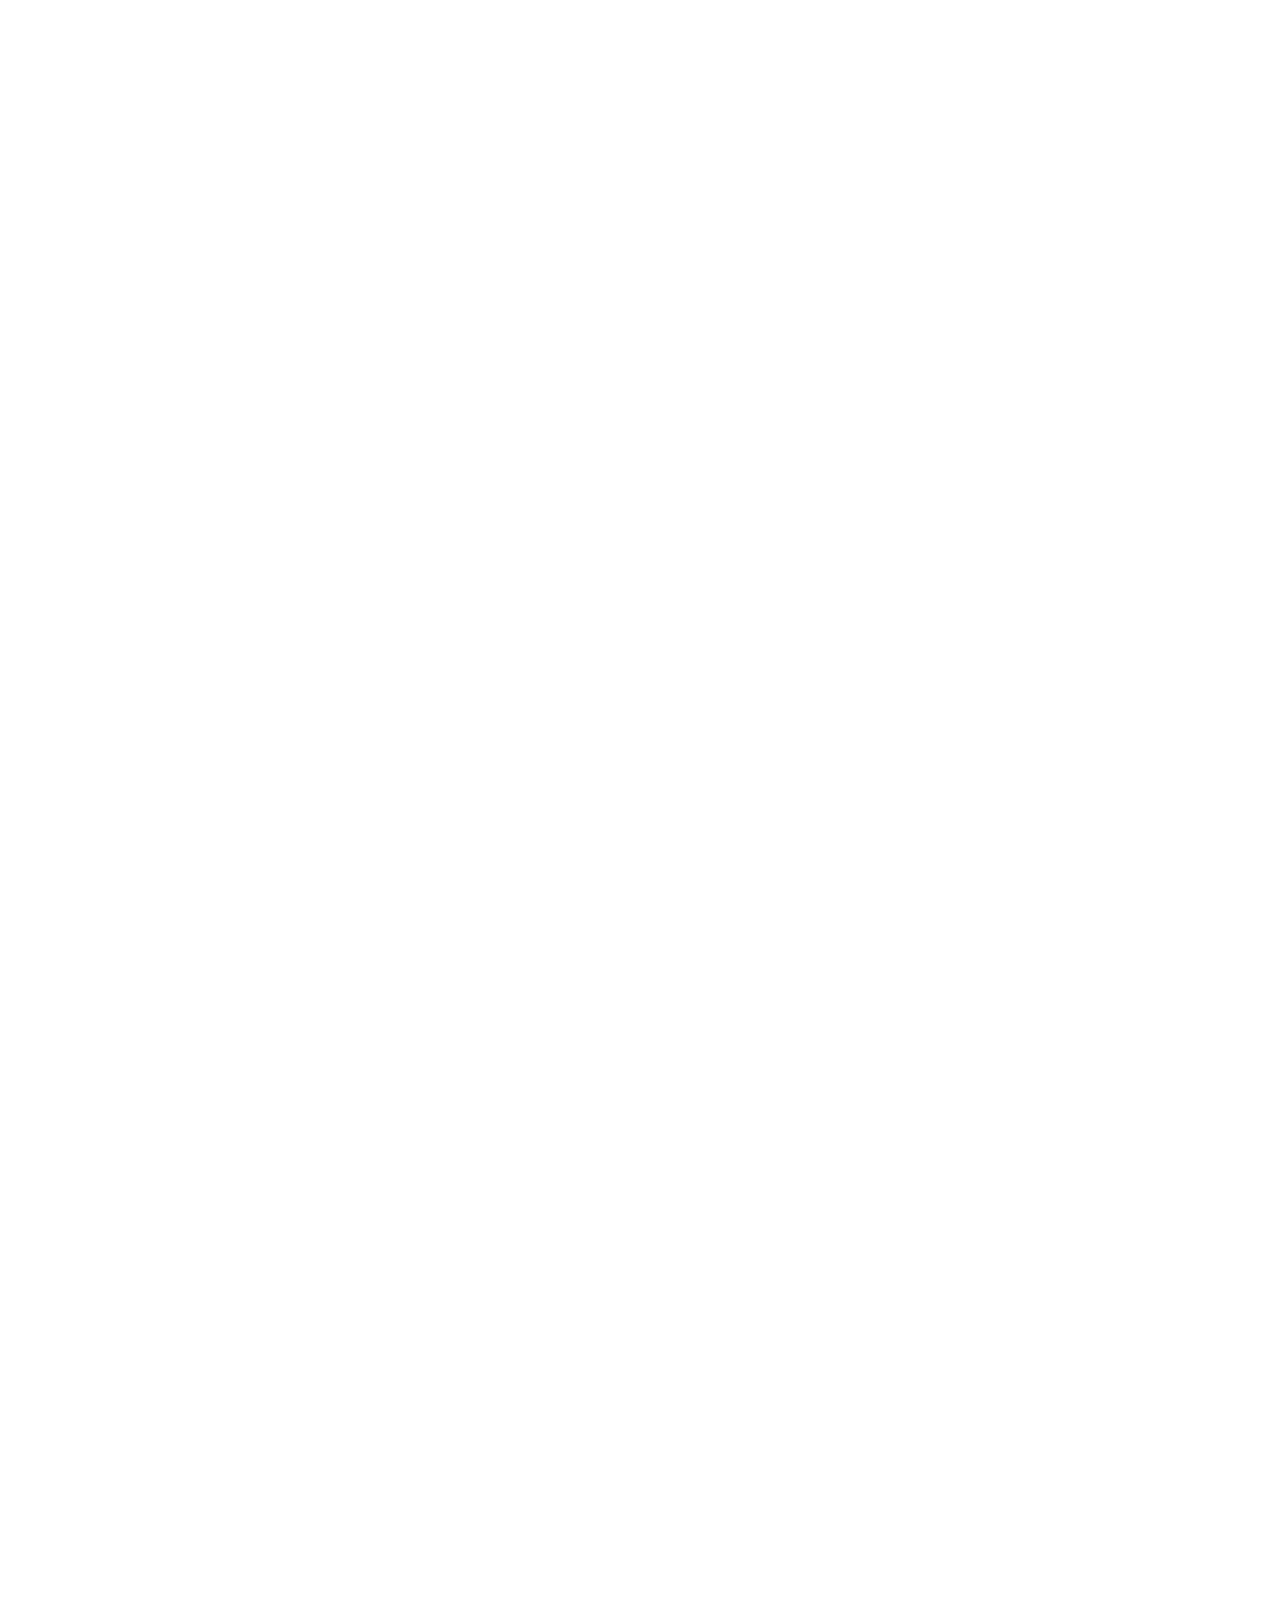
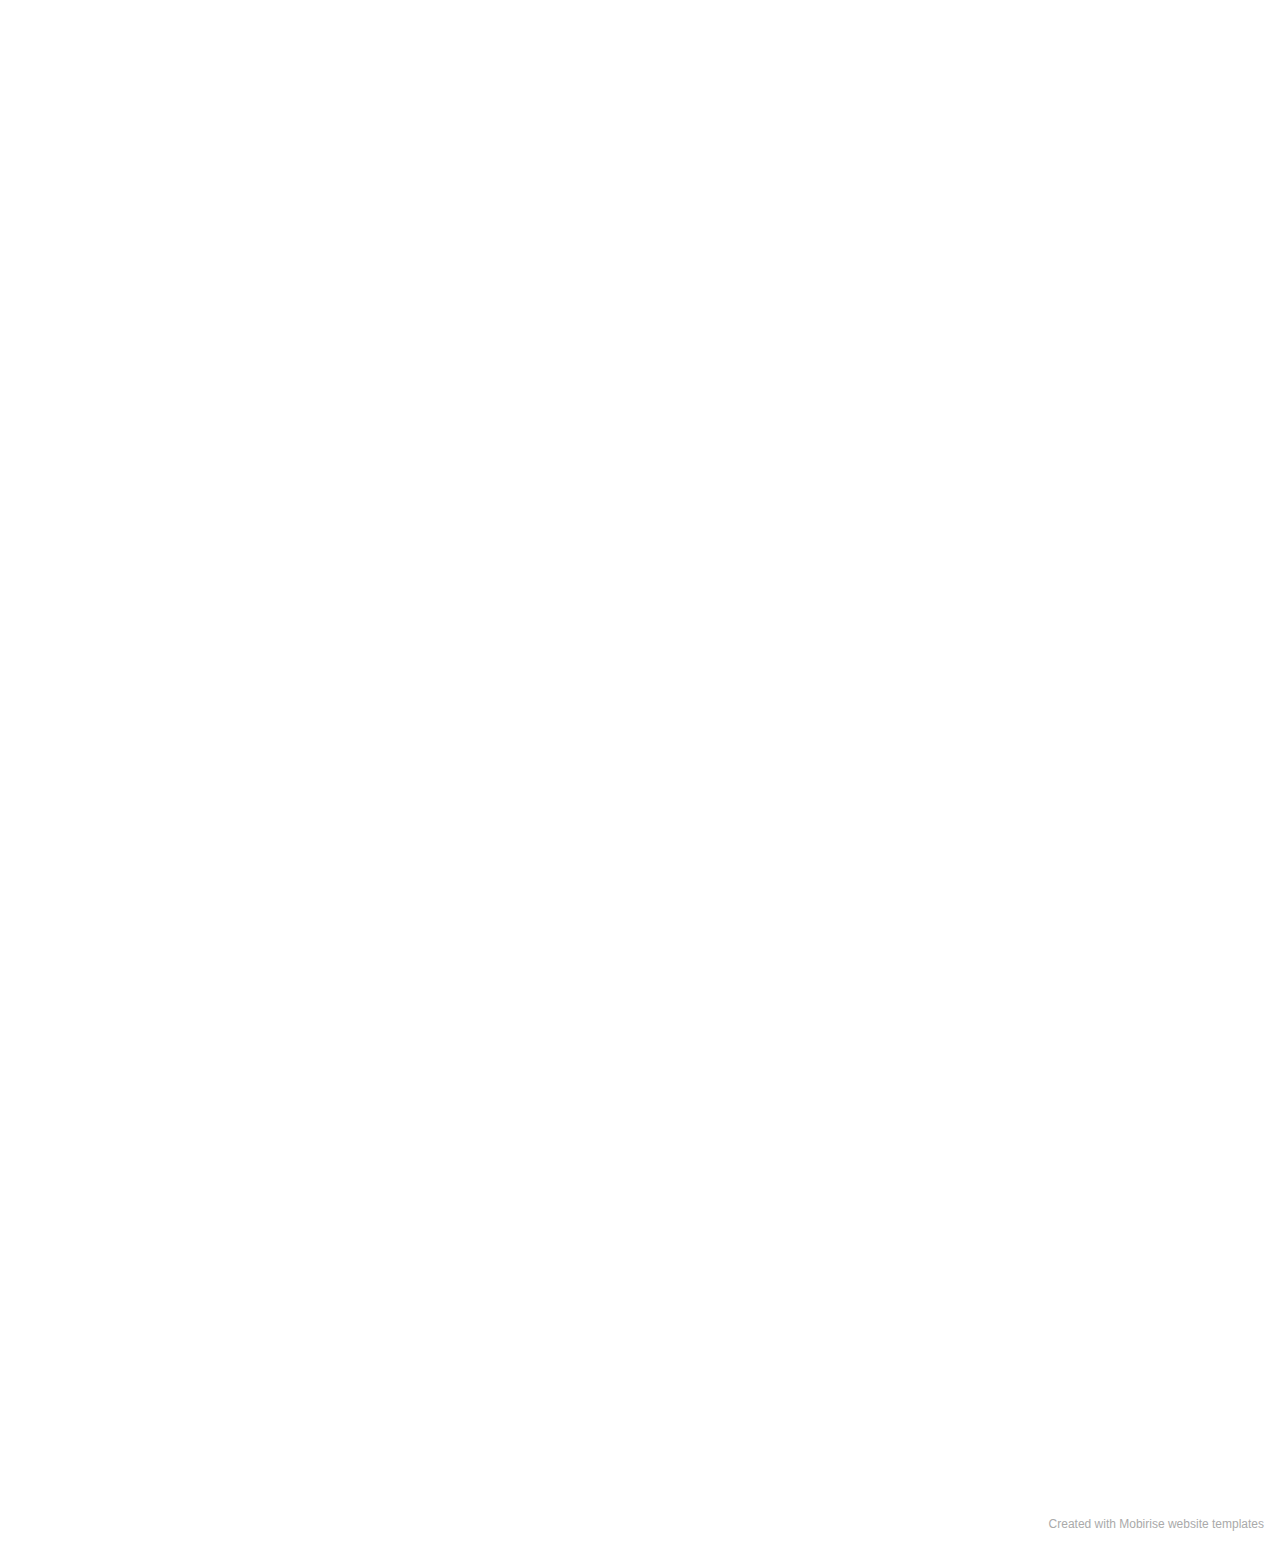
<file: page8.html>
<!DOCTYPE html>
<html  >
<head>
  <!-- Site made with Mobirise Website Builder v5.2.0, https://mobirise.com -->
  <meta charset="UTF-8">
  <meta http-equiv="X-UA-Compatible" content="IE=edge">
  <meta name="generator" content="Mobirise v5.2.0, mobirise.com">
  <meta name="viewport" content="width=device-width, initial-scale=1, minimum-scale=1">
  <link rel="shortcut icon" href="assets/images/fabelle-3-355x251.png" type="image/x-icon">
  <meta name="description" content="">
  
  
  <title>The Writers</title>
  <link rel="stylesheet" href="assets/tether/tether.min.css">
  <link rel="stylesheet" href="assets/bootstrap/css/bootstrap.min.css">
  <link rel="stylesheet" href="assets/bootstrap/css/bootstrap-grid.min.css">
  <link rel="stylesheet" href="assets/bootstrap/css/bootstrap-reboot.min.css">
  <link rel="stylesheet" href="assets/dropdown/css/style.css">
  <link rel="stylesheet" href="assets/socicon/css/styles.css">
  <link rel="stylesheet" href="assets/theme/css/style.css">
  <link href="assets/fonts/style.css" rel="stylesheet">
  <link rel="preload" as="style" href="assets/mobirise/css/mbr-additional.css"><link rel="stylesheet" href="assets/mobirise/css/mbr-additional.css" type="text/css">
  
  
  
  
</head>
<body>
  
  <section class="menu cid-s48OLK6784" once="menu" id="menu1-1j">
    
    <nav class="navbar navbar-dropdown navbar-fixed-top collapsed">
        <div class="container-fluid">
            <div class="navbar-brand">
                <span class="navbar-logo">
                    <a href="index.html">
                        <img src="assets/images/fabelle-3-355x251.png" alt="Mobirise" style="height: 5.1rem;">
                    </a>
                </span>
                
            </div>
            <button class="navbar-toggler" type="button" data-toggle="collapse" data-target="#navbarSupportedContent" aria-controls="navbarNavAltMarkup" aria-expanded="false" aria-label="Toggle navigation">
                <div class="hamburger">
                    <span></span>
                    <span></span>
                    <span></span>
                    <span></span>
                </div>
            </button>
            <div class="collapse navbar-collapse" id="navbarSupportedContent">
                <ul class="navbar-nav nav-dropdown nav-right" data-app-modern-menu="true"><li class="nav-item"><a class="nav-link link text-black text-primary display-7" href="page6.html">Inspiration</a></li><li class="nav-item"><a class="nav-link link text-black text-primary display-7" href="page5.html">Journey</a></li><li class="nav-item"><a class="nav-link link text-black text-primary display-7" href="page4.html">Destination</a></li><li class="nav-item"><a class="nav-link link text-black text-primary display-7" href="page8.html">The Writers</a></li>
                    <li class="nav-item"><a class="nav-link link text-black text-primary display-7" href="page2.html">
                            Contact</a></li></ul>
                <div class="icons-menu">
                    <a class="iconfont-wrapper" href="https://mobiri.se" target="_blank">
                        <span class="p-2 mbr-iconfont socicon-facebook socicon"></span>
                    </a>
                    <a class="iconfont-wrapper" href="https://mobiri.se" target="_blank">
                        <span class="p-2 mbr-iconfont socicon-twitter socicon"></span>
                    </a>
                    <a class="iconfont-wrapper" href="https://mobiri.se" target="_blank">
                        <span class="p-2 mbr-iconfont socicon-instagram socicon"></span>
                    </a>
                    
                </div>
                
            </div>
        </div>
    </nav>

</section>

<section class="header2 cid-shwXNA6VZK mbr-fullscreen mbr-parallax-background" id="header2-1l">

    

    

    <div class="container">
        <div class="row">
            <div class="col-12 col-lg-4">
                
                
                
                
            </div>
        </div>
    </div>
</section>

<section class="header2 cid-shwY5jjTGm mbr-fullscreen mbr-parallax-background" id="header2-1m">

    

    

    <div class="container">
        <div class="row">
            <div class="col-12 col-lg-7">
                
                
                
                
            </div>
        </div>
    </div>
</section>

<section class="header2 cid-si77C49RQr mbr-fullscreen mbr-parallax-background" id="header2-24">

    

    

    <div class="container">
        <div class="row">
            <div class="col-12 col-lg-7">
                
                
                
                
            </div>
        </div>
    </div>
</section>

<section class="header2 cid-si77DIDsIe mbr-fullscreen mbr-parallax-background" id="header2-25">

    

    

    <div class="container">
        <div class="row">
            <div class="col-12 col-lg-7">
                
                
                
                
            </div>
        </div>
    </div>
</section>

<section class="header2 cid-si77Eovm4E mbr-fullscreen mbr-parallax-background" id="header2-26">

    

    

    <div class="container">
        <div class="row">
            <div class="col-12 col-lg-7">
                
                
                
                
            </div>
        </div>
    </div>
</section>

<section class="header2 cid-si77F1sfMq mbr-fullscreen mbr-parallax-background" id="header2-27">

    

    

    <div class="container">
        <div class="row">
            <div class="col-12 col-lg-7">
                
                
                
                
            </div>
        </div>
    </div>
</section>

<section class="header2 cid-si77GgEz30 mbr-fullscreen mbr-parallax-background" id="header2-28">

    

    

    <div class="container">
        <div class="row">
            <div class="col-12 col-lg-7">
                
                
                
                
            </div>
        </div>
    </div>
</section><section style="background-color: #fff; font-family: -apple-system, BlinkMacSystemFont, 'Segoe UI', 'Roboto', 'Helvetica Neue', Arial, sans-serif; color:#aaa; font-size:12px; padding: 0; align-items: center; display: flex;"><a href="https://mobirise.site/c" style="flex: 1 1; height: 3rem; padding-left: 1rem;"></a><p style="flex: 0 0 auto; margin:0; padding-right:1rem;">Created with Mobirise <a href="https://mobirise.site/u" style="color:#aaa;">website</a> templates</p></section><script src="assets/web/assets/jquery/jquery.min.js"></script>  <script src="assets/popper/popper.min.js"></script>  <script src="assets/tether/tether.min.js"></script>  <script src="assets/bootstrap/js/bootstrap.min.js"></script>  <script src="assets/smoothscroll/smooth-scroll.js"></script>  <script src="assets/dropdown/js/nav-dropdown.js"></script>  <script src="assets/dropdown/js/navbar-dropdown.js"></script>  <script src="assets/touchswipe/jquery.touch-swipe.min.js"></script>  <script src="assets/parallax/jarallax.min.js"></script>  <script src="assets/theme/js/script.js"></script>  
  
  
</body>
</html>
</file>
<file: assets/dropdown/css/style.css>
.navbar-dropdown {
  left: 0;
  padding: 0;
  position: absolute;
  right: 0;
  top: 0;
  transition: all 0.45s ease;
  z-index: 1030;
  background: #282828; }
  .navbar-dropdown .navbar-logo {
    margin-right: 0.8rem;
    transition: margin 0.3s ease-in-out;
    vertical-align: middle; }
    .navbar-dropdown .navbar-logo img {
      height: 3.125rem;
      transition: all 0.3s ease-in-out; }
    .navbar-dropdown .navbar-logo.mbr-iconfont {
      font-size: 3.125rem;
      line-height: 3.125rem; }
  .navbar-dropdown .navbar-caption {
    font-weight: 700;
    white-space: normal;
    vertical-align: -4px;
    line-height: 3.125rem !important; }
    .navbar-dropdown .navbar-caption, .navbar-dropdown .navbar-caption:hover {
      color: inherit;
      text-decoration: none; }
  .navbar-dropdown .mbr-iconfont + .navbar-caption {
    vertical-align: -1px; }
  .navbar-dropdown.navbar-fixed-top {
    position: fixed; }
  .navbar-dropdown .navbar-brand span {
    vertical-align: -4px; }
  .navbar-dropdown.bg-color.transparent {
    background: none; }
  .navbar-dropdown.navbar-short .navbar-brand {
    padding: 0.625rem 0; }
    .navbar-dropdown.navbar-short .navbar-brand span {
      vertical-align: -1px; }
  .navbar-dropdown.navbar-short .navbar-caption {
    line-height: 2.375rem !important;
    vertical-align: -2px; }
  .navbar-dropdown.navbar-short .navbar-logo {
    margin-right: 0.5rem; }
    .navbar-dropdown.navbar-short .navbar-logo img {
      height: 2.375rem; }
    .navbar-dropdown.navbar-short .navbar-logo.mbr-iconfont {
      font-size: 2.375rem;
      line-height: 2.375rem; }
  .navbar-dropdown.navbar-short .mbr-table-cell {
    height: 3.625rem; }
  .navbar-dropdown .navbar-close {
    left: 0.6875rem;
    position: fixed;
    top: 0.75rem;
    z-index: 1000; }
  .navbar-dropdown .hamburger-icon {
    content: "";
    display: inline-block;
    vertical-align: middle;
    width: 16px;
    -webkit-box-shadow: 0 -6px 0 1px #282828,0 0 0 1px #282828,0 6px 0 1px #282828;
    -moz-box-shadow: 0 -6px 0 1px #282828,0 0 0 1px #282828,0 6px 0 1px #282828;
    box-shadow: 0 -6px 0 1px #282828,0 0 0 1px #282828,0 6px 0 1px #282828; }

.dropdown-menu .dropdown-toggle[data-toggle="dropdown-submenu"]::after {
  border-bottom: 0.35em solid transparent;
  border-left: 0.35em solid;
  border-right: 0;
  border-top: 0.35em solid transparent;
  margin-left: 0.3rem; }

.dropdown-menu .dropdown-item:focus {
  outline: 0; }

.nav-dropdown {
  font-size: 0.75rem;
  font-weight: 500;
  height: auto !important; }
  .nav-dropdown .nav-btn {
    padding-left: 1rem; }
  .nav-dropdown .link {
    margin: .667em 1.667em;
    font-weight: 500;
    padding: 0;
    transition: color .2s ease-in-out; }
    .nav-dropdown .link.dropdown-toggle {
      margin-right: 2.583em; }
      .nav-dropdown .link.dropdown-toggle::after {
        margin-left: .25rem;
        border-top: 0.35em solid;
        border-right: 0.35em solid transparent;
        border-left: 0.35em solid transparent;
        border-bottom: 0; }
      .nav-dropdown .link.dropdown-toggle[aria-expanded="true"] {
        margin: 0;
        padding: 0.667em 3.263em  0.667em 1.667em; }
  .nav-dropdown .link::after,
  .nav-dropdown .dropdown-item::after {
    color: inherit; }
  .nav-dropdown .btn {
    font-size: 0.75rem;
    font-weight: 700;
    letter-spacing: 0;
    margin-bottom: 0;
    padding-left: 1.25rem;
    padding-right: 1.25rem; }
  .nav-dropdown .dropdown-menu {
    border-radius: 0;
    border: 0;
    left: 0;
    margin: 0;
    padding-bottom: 1.25rem;
    padding-top: 1.25rem;
    position: relative; }
  .nav-dropdown .dropdown-submenu {
    margin-left: 0.125rem;
    top: 0; }
  .nav-dropdown .dropdown-item {
    font-weight: 500;
    line-height: 2;
    padding: 0.3846em 4.615em 0.3846em 1.5385em;
    position: relative;
    transition: color .2s ease-in-out, background-color .2s ease-in-out; }
    .nav-dropdown .dropdown-item::after {
      margin-top: -0.3077em;
      position: absolute;
      right: 1.1538em;
      top: 50%; }
    .nav-dropdown .dropdown-item:focus, .nav-dropdown .dropdown-item:hover {
      background: none; }

@media (max-width: 767px) {
  .nav-dropdown.navbar-toggleable-sm {
    bottom: 0;
    display: none;
    left: 0;
    overflow-x: hidden;
    position: fixed;
    top: 0;
    transform: translateX(-100%);
    -ms-transform: translateX(-100%);
    -webkit-transform: translateX(-100%);
    width: 18.75rem;
    z-index: 999; } }
.nav-dropdown.navbar-toggleable-xl {
  bottom: 0;
  display: none;
  left: 0;
  overflow-x: hidden;
  position: fixed;
  top: 0;
  transform: translateX(-100%);
  -ms-transform: translateX(-100%);
  -webkit-transform: translateX(-100%);
  width: 18.75rem;
  z-index: 999; }

.nav-dropdown-sm {
  display: block !important;
  overflow-x: hidden;
  overflow: auto;
  padding-top: 3.875rem; }
  .nav-dropdown-sm::after {
    content: "";
    display: block;
    height: 3rem;
    width: 100%; }
  .nav-dropdown-sm.collapse.in ~ .navbar-close {
    display: block !important; }
  .nav-dropdown-sm.collapsing, .nav-dropdown-sm.collapse.in {
    transform: translateX(0);
    -ms-transform: translateX(0);
    -webkit-transform: translateX(0);
    transition: all 0.25s ease-out;
    -webkit-transition: all 0.25s ease-out;
    background: #282828; }
  .nav-dropdown-sm.collapsing[aria-expanded="false"] {
    transform: translateX(-100%);
    -ms-transform: translateX(-100%);
    -webkit-transform: translateX(-100%); }
  .nav-dropdown-sm .nav-item {
    display: block;
    margin-left: 0 !important;
    padding-left: 0; }
  .nav-dropdown-sm .link,
  .nav-dropdown-sm .dropdown-item {
    border-top: 1px dotted rgba(255, 255, 255, 0.1);
    font-size: 0.8125rem;
    line-height: 1.6;
    margin: 0 !important;
    padding: 0.875rem 2.4rem 0.875rem 1.5625rem !important;
    position: relative;
    white-space: normal; }
    .nav-dropdown-sm .link:focus, .nav-dropdown-sm .link:hover,
    .nav-dropdown-sm .dropdown-item:focus,
    .nav-dropdown-sm .dropdown-item:hover {
      background: rgba(0, 0, 0, 0.2) !important;
      color: #c0a375; }
  .nav-dropdown-sm .nav-btn {
    position: relative;
    padding: 1.5625rem 1.5625rem 0 1.5625rem; }
    .nav-dropdown-sm .nav-btn::before {
      border-top: 1px dotted rgba(255, 255, 255, 0.1);
      content: "";
      left: 0;
      position: absolute;
      top: 0;
      width: 100%; }
    .nav-dropdown-sm .nav-btn + .nav-btn {
      padding-top: 0.625rem; }
      .nav-dropdown-sm .nav-btn + .nav-btn::before {
        display: none; }
  .nav-dropdown-sm .btn {
    padding: 0.625rem 0; }
  .nav-dropdown-sm .dropdown-toggle[data-toggle="dropdown-submenu"]::after {
    margin-left: .25rem;
    border-top: 0.35em solid;
    border-right: 0.35em solid transparent;
    border-left: 0.35em solid transparent;
    border-bottom: 0; }
  .nav-dropdown-sm .dropdown-toggle[data-toggle="dropdown-submenu"][aria-expanded="true"]::after {
    border-top: 0;
    border-right: 0.35em solid transparent;
    border-left: 0.35em solid transparent;
    border-bottom: 0.35em solid; }
  .nav-dropdown-sm .dropdown-menu {
    margin: 0;
    padding: 0;
    position: relative;
    top: 0;
    left: 0;
    width: 100%;
    border: 0;
    float: none;
    border-radius: 0;
    background: none; }
  .nav-dropdown-sm .dropdown-submenu {
    left: 100%;
    margin-left: 0.125rem;
    margin-top: -1.25rem;
    top: 0; }

.navbar-toggleable-sm .nav-dropdown .dropdown-menu {
  position: absolute; }

.navbar-toggleable-sm .nav-dropdown .dropdown-submenu {
  left: 100%;
  margin-left: 0.125rem;
  margin-top: -1.25rem;
  top: 0; }

.navbar-toggleable-sm.opened .nav-dropdown .dropdown-menu {
  position: relative; }

.navbar-toggleable-sm.opened .nav-dropdown .dropdown-submenu {
  left: 0;
  margin-left: 00rem;
  margin-top: 0rem;
  top: 0; }

.is-builder .nav-dropdown.collapsing {
  transition: none !important; }

/*# sourceMappingURL=style.css.map */
</file>
<file: assets/socicon/css/styles.css>
@charset "UTF-8";

@font-face {
  font-family: 'Socicon';
  src:  url('../fonts/socicon.eot');
  src:  url('../fonts/socicon.eot?#iefix') format('embedded-opentype'),
    url('../fonts/socicon.woff2') format('woff2'),
    url('../fonts/socicon.ttf') format('truetype'),
    url('../fonts/socicon.woff') format('woff'),
    url('../fonts/socicon.svg#socicon') format('svg');
  font-weight: normal;
  font-style: normal;
}

[data-icon]:before {
  font-family: "socicon" !important;
  content: attr(data-icon);
  font-style: normal !important;
  font-weight: normal !important;
  font-variant: normal !important;
  text-transform: none !important;
  speak: none;
  line-height: 1;
  -webkit-font-smoothing: antialiased;
  -moz-osx-font-smoothing: grayscale;
}

[class^="socicon-"], [class*=" socicon-"] {
  /* use !important to prevent issues with browser extensions that change fonts */
  font-family: 'Socicon' !important;
  speak: none;
  font-style: normal;
  font-weight: normal;
  font-variant: normal;
  text-transform: none;
  line-height: 1;

  /* Better Font Rendering =========== */
  -webkit-font-smoothing: antialiased;
  -moz-osx-font-smoothing: grayscale;
}

.socicon-eitaa:before {
  content: "\e97c";
}
.socicon-soroush:before {
  content: "\e97d";
}
.socicon-bale:before {
  content: "\e97e";
}
.socicon-zazzle:before {
  content: "\e97b";
}
.socicon-society6:before {
  content: "\e97a";
}
.socicon-redbubble:before {
  content: "\e979";
}
.socicon-avvo:before {
  content: "\e978";
}
.socicon-stitcher:before {
  content: "\e977";
}
.socicon-googlehangouts:before {
  content: "\e974";
}
.socicon-dlive:before {
  content: "\e975";
}
.socicon-vsco:before {
  content: "\e976";
}
.socicon-flipboard:before {
  content: "\e973";
}
.socicon-ubuntu:before {
  content: "\e958";
}
.socicon-artstation:before {
  content: "\e959";
}
.socicon-invision:before {
  content: "\e95a";
}
.socicon-torial:before {
  content: "\e95b";
}
.socicon-collectorz:before {
  content: "\e95c";
}
.socicon-seenthis:before {
  content: "\e95d";
}
.socicon-googleplaymusic:before {
  content: "\e95e";
}
.socicon-debian:before {
  content: "\e95f";
}
.socicon-filmfreeway:before {
  content: "\e960";
}
.socicon-gnome:before {
  content: "\e961";
}
.socicon-itchio:before {
  content: "\e962";
}
.socicon-jamendo:before {
  content: "\e963";
}
.socicon-mix:before {
  content: "\e964";
}
.socicon-sharepoint:before {
  content: "\e965";
}
.socicon-tinder:before {
  content: "\e966";
}
.socicon-windguru:before {
  content: "\e967";
}
.socicon-cdbaby:before {
  content: "\e968";
}
.socicon-elementaryos:before {
  content: "\e969";
}
.socicon-stage32:before {
  content: "\e96a";
}
.socicon-tiktok:before {
  content: "\e96b";
}
.socicon-gitter:before {
  content: "\e96c";
}
.socicon-letterboxd:before {
  content: "\e96d";
}
.socicon-threema:before {
  content: "\e96e";
}
.socicon-splice:before {
  content: "\e96f";
}
.socicon-metapop:before {
  content: "\e970";
}
.socicon-naver:before {
  content: "\e971";
}
.socicon-remote:before {
  content: "\e972";
}
.socicon-internet:before {
  content: "\e957";
}
.socicon-moddb:before {
  content: "\e94b";
}
.socicon-indiedb:before {
  content: "\e94c";
}
.socicon-traxsource:before {
  content: "\e94d";
}
.socicon-gamefor:before {
  content: "\e94e";
}
.socicon-pixiv:before {
  content: "\e94f";
}
.socicon-myanimelist:before {
  content: "\e950";
}
.socicon-blackberry:before {
  content: "\e951";
}
.socicon-wickr:before {
  content: "\e952";
}
.socicon-spip:before {
  content: "\e953";
}
.socicon-napster:before {
  content: "\e954";
}
.socicon-beatport:before {
  content: "\e955";
}
.socicon-hackerone:before {
  content: "\e956";
}
.socicon-hackernews:before {
  content: "\e946";
}
.socicon-smashwords:before {
  content: "\e947";
}
.socicon-kobo:before {
  content: "\e948";
}
.socicon-bookbub:before {
  content: "\e949";
}
.socicon-mailru:before {
  content: "\e94a";
}
.socicon-gitlab:before {
  content: "\e945";
}
.socicon-instructables:before {
  content: "\e944";
}
.socicon-portfolio:before {
  content: "\e943";
}
.socicon-codered:before {
  content: "\e940";
}
.socicon-origin:before {
  content: "\e941";
}
.socicon-nextdoor:before {
  content: "\e942";
}
.socicon-udemy:before {
  content: "\e93f";
}
.socicon-livemaster:before {
  content: "\e93e";
}
.socicon-crunchbase:before {
  content: "\e93b";
}
.socicon-homefy:before {
  content: "\e93c";
}
.socicon-calendly:before {
  content: "\e93d";
}
.socicon-realtor:before {
  content: "\e90f";
}
.socicon-tidal:before {
  content: "\e910";
}
.socicon-qobuz:before {
  content: "\e911";
}
.socicon-natgeo:before {
  content: "\e912";
}
.socicon-mastodon:before {
  content: "\e913";
}
.socicon-unsplash:before {
  content: "\e914";
}
.socicon-homeadvisor:before {
  content: "\e915";
}
.socicon-angieslist:before {
  content: "\e916";
}
.socicon-codepen:before {
  content: "\e917";
}
.socicon-slack:before {
  content: "\e918";
}
.socicon-openaigym:before {
  content: "\e919";
}
.socicon-logmein:before {
  content: "\e91a";
}
.socicon-fiverr:before {
  content: "\e91b";
}
.socicon-gotomeeting:before {
  content: "\e91c";
}
.socicon-aliexpress:before {
  content: "\e91d";
}
.socicon-guru:before {
  content: "\e91e";
}
.socicon-appstore:before {
  content: "\e91f";
}
.socicon-homes:before {
  content: "\e920";
}
.socicon-zoom:before {
  content: "\e921";
}
.socicon-alibaba:before {
  content: "\e922";
}
.socicon-craigslist:before {
  content: "\e923";
}
.socicon-wix:before {
  content: "\e924";
}
.socicon-redfin:before {
  content: "\e925";
}
.socicon-googlecalendar:before {
  content: "\e926";
}
.socicon-shopify:before {
  content: "\e927";
}
.socicon-freelancer:before {
  content: "\e928";
}
.socicon-seedrs:before {
  content: "\e929";
}
.socicon-bing:before {
  content: "\e92a";
}
.socicon-doodle:before {
  content: "\e92b";
}
.socicon-bonanza:before {
  content: "\e92c";
}
.socicon-squarespace:before {
  content: "\e92d";
}
.socicon-toptal:before {
  content: "\e92e";
}
.socicon-gust:before {
  content: "\e92f";
}
.socicon-ask:before {
  content: "\e930";
}
.socicon-trulia:before {
  content: "\e931";
}
.socicon-loomly:before {
  content: "\e932";
}
.socicon-ghost:before {
  content: "\e933";
}
.socicon-upwork:before {
  content: "\e934";
}
.socicon-fundable:before {
  content: "\e935";
}
.socicon-booking:before {
  content: "\e936";
}
.socicon-googlemaps:before {
  content: "\e937";
}
.socicon-zillow:before {
  content: "\e938";
}
.socicon-niconico:before {
  content: "\e939";
}
.socicon-toneden:before {
  content: "\e93a";
}
.socicon-augment:before {
  content: "\e908";
}
.socicon-bitbucket:before {
  content: "\e909";
}
.socicon-fyuse:before {
  content: "\e90a";
}
.socicon-yt-gaming:before {
  content: "\e90b";
}
.socicon-sketchfab:before {
  content: "\e90c";
}
.socicon-mobcrush:before {
  content: "\e90d";
}
.socicon-microsoft:before {
  content: "\e90e";
}
.socicon-pandora:before {
  content: "\e907";
}
.socicon-messenger:before {
  content: "\e906";
}
.socicon-gamewisp:before {
  content: "\e905";
}
.socicon-bloglovin:before {
  content: "\e904";
}
.socicon-tunein:before {
  content: "\e903";
}
.socicon-gamejolt:before {
  content: "\e901";
}
.socicon-trello:before {
  content: "\e902";
}
.socicon-spreadshirt:before {
  content: "\e900";
}
.socicon-500px:before {
  content: "\e000";
}
.socicon-8tracks:before {
  content: "\e001";
}
.socicon-airbnb:before {
  content: "\e002";
}
.socicon-alliance:before {
  content: "\e003";
}
.socicon-amazon:before {
  content: "\e004";
}
.socicon-amplement:before {
  content: "\e005";
}
.socicon-android:before {
  content: "\e006";
}
.socicon-angellist:before {
  content: "\e007";
}
.socicon-apple:before {
  content: "\e008";
}
.socicon-appnet:before {
  content: "\e009";
}
.socicon-baidu:before {
  content: "\e00a";
}
.socicon-bandcamp:before {
  content: "\e00b";
}
.socicon-battlenet:before {
  content: "\e00c";
}
.socicon-mixer:before {
  content: "\e00d";
}
.socicon-bebee:before {
  content: "\e00e";
}
.socicon-bebo:before {
  content: "\e00f";
}
.socicon-behance:before {
  content: "\e010";
}
.socicon-blizzard:before {
  content: "\e011";
}
.socicon-blogger:before {
  content: "\e012";
}
.socicon-buffer:before {
  content: "\e013";
}
.socicon-chrome:before {
  content: "\e014";
}
.socicon-coderwall:before {
  content: "\e015";
}
.socicon-curse:before {
  content: "\e016";
}
.socicon-dailymotion:before {
  content: "\e017";
}
.socicon-deezer:before {
  content: "\e018";
}
.socicon-delicious:before {
  content: "\e019";
}
.socicon-deviantart:before {
  content: "\e01a";
}
.socicon-diablo:before {
  content: "\e01b";
}
.socicon-digg:before {
  content: "\e01c";
}
.socicon-discord:before {
  content: "\e01d";
}
.socicon-disqus:before {
  content: "\e01e";
}
.socicon-douban:before {
  content: "\e01f";
}
.socicon-draugiem:before {
  content: "\e020";
}
.socicon-dribbble:before {
  content: "\e021";
}
.socicon-drupal:before {
  content: "\e022";
}
.socicon-ebay:before {
  content: "\e023";
}
.socicon-ello:before {
  content: "\e024";
}
.socicon-endomodo:before {
  content: "\e025";
}
.socicon-envato:before {
  content: "\e026";
}
.socicon-etsy:before {
  content: "\e027";
}
.socicon-facebook:before {
  content: "\e028";
}
.socicon-feedburner:before {
  content: "\e029";
}
.socicon-filmweb:before {
  content: "\e02a";
}
.socicon-firefox:before {
  content: "\e02b";
}
.socicon-flattr:before {
  content: "\e02c";
}
.socicon-flickr:before {
  content: "\e02d";
}
.socicon-formulr:before {
  content: "\e02e";
}
.socicon-forrst:before {
  content: "\e02f";
}
.socicon-foursquare:before {
  content: "\e030";
}
.socicon-friendfeed:before {
  content: "\e031";
}
.socicon-github:before {
  content: "\e032";
}
.socicon-goodreads:before {
  content: "\e033";
}
.socicon-google:before {
  content: "\e034";
}
.socicon-googlescholar:before {
  content: "\e035";
}
.socicon-googlegroups:before {
  content: "\e036";
}
.socicon-googlephotos:before {
  content: "\e037";
}
.socicon-googleplus:before {
  content: "\e038";
}
.socicon-grooveshark:before {
  content: "\e039";
}
.socicon-hackerrank:before {
  content: "\e03a";
}
.socicon-hearthstone:before {
  content: "\e03b";
}
.socicon-hellocoton:before {
  content: "\e03c";
}
.socicon-heroes:before {
  content: "\e03d";
}
.socicon-smashcast:before {
  content: "\e03e";
}
.socicon-horde:before {
  content: "\e03f";
}
.socicon-houzz:before {
  content: "\e040";
}
.socicon-icq:before {
  content: "\e041";
}
.socicon-identica:before {
  content: "\e042";
}
.socicon-imdb:before {
  content: "\e043";
}
.socicon-instagram:before {
  content: "\e044";
}
.socicon-issuu:before {
  content: "\e045";
}
.socicon-istock:before {
  content: "\e046";
}
.socicon-itunes:before {
  content: "\e047";
}
.socicon-keybase:before {
  content: "\e048";
}
.socicon-lanyrd:before {
  content: "\e049";
}
.socicon-lastfm:before {
  content: "\e04a";
}
.socicon-line:before {
  content: "\e04b";
}
.socicon-linkedin:before {
  content: "\e04c";
}
.socicon-livejournal:before {
  content: "\e04d";
}
.socicon-lyft:before {
  content: "\e04e";
}
.socicon-macos:before {
  content: "\e04f";
}
.socicon-mail:before {
  content: "\e050";
}
.socicon-medium:before {
  content: "\e051";
}
.socicon-meetup:before {
  content: "\e052";
}
.socicon-mixcloud:before {
  content: "\e053";
}
.socicon-modelmayhem:before {
  content: "\e054";
}
.socicon-mumble:before {
  content: "\e055";
}
.socicon-myspace:before {
  content: "\e056";
}
.socicon-newsvine:before {
  content: "\e057";
}
.socicon-nintendo:before {
  content: "\e058";
}
.socicon-npm:before {
  content: "\e059";
}
.socicon-odnoklassniki:before {
  content: "\e05a";
}
.socicon-openid:before {
  content: "\e05b";
}
.socicon-opera:before {
  content: "\e05c";
}
.socicon-outlook:before {
  content: "\e05d";
}
.socicon-overwatch:before {
  content: "\e05e";
}
.socicon-patreon:before {
  content: "\e05f";
}
.socicon-paypal:before {
  content: "\e060";
}
.socicon-periscope:before {
  content: "\e061";
}
.socicon-persona:before {
  content: "\e062";
}
.socicon-pinterest:before {
  content: "\e063";
}
.socicon-play:before {
  content: "\e064";
}
.socicon-player:before {
  content: "\e065";
}
.socicon-playstation:before {
  content: "\e066";
}
.socicon-pocket:before {
  content: "\e067";
}
.socicon-qq:before {
  content: "\e068";
}
.socicon-quora:before {
  content: "\e069";
}
.socicon-raidcall:before {
  content: "\e06a";
}
.socicon-ravelry:before {
  content: "\e06b";
}
.socicon-reddit:before {
  content: "\e06c";
}
.socicon-renren:before {
  content: "\e06d";
}
.socicon-researchgate:before {
  content: "\e06e";
}
.socicon-residentadvisor:before {
  content: "\e06f";
}
.socicon-reverbnation:before {
  content: "\e070";
}
.socicon-rss:before {
  content: "\e071";
}
.socicon-sharethis:before {
  content: "\e072";
}
.socicon-skype:before {
  content: "\e073";
}
.socicon-slideshare:before {
  content: "\e074";
}
.socicon-smugmug:before {
  content: "\e075";
}
.socicon-snapchat:before {
  content: "\e076";
}
.socicon-songkick:before {
  content: "\e077";
}
.socicon-soundcloud:before {
  content: "\e078";
}
.socicon-spotify:before {
  content: "\e079";
}
.socicon-stackexchange:before {
  content: "\e07a";
}
.socicon-stackoverflow:before {
  content: "\e07b";
}
.socicon-starcraft:before {
  content: "\e07c";
}
.socicon-stayfriends:before {
  content: "\e07d";
}
.socicon-steam:before {
  content: "\e07e";
}
.socicon-storehouse:before {
  content: "\e07f";
}
.socicon-strava:before {
  content: "\e080";
}
.socicon-streamjar:before {
  content: "\e081";
}
.socicon-stumbleupon:before {
  content: "\e082";
}
.socicon-swarm:before {
  content: "\e083";
}
.socicon-teamspeak:before {
  content: "\e084";
}
.socicon-teamviewer:before {
  content: "\e085";
}
.socicon-technorati:before {
  content: "\e086";
}
.socicon-telegram:before {
  content: "\e087";
}
.socicon-tripadvisor:before {
  content: "\e088";
}
.socicon-tripit:before {
  content: "\e089";
}
.socicon-triplej:before {
  content: "\e08a";
}
.socicon-tumblr:before {
  content: "\e08b";
}
.socicon-twitch:before {
  content: "\e08c";
}
.socicon-twitter:before {
  content: "\e08d";
}
.socicon-uber:before {
  content: "\e08e";
}
.socicon-ventrilo:before {
  content: "\e08f";
}
.socicon-viadeo:before {
  content: "\e090";
}
.socicon-viber:before {
  content: "\e091";
}
.socicon-viewbug:before {
  content: "\e092";
}
.socicon-vimeo:before {
  content: "\e093";
}
.socicon-vine:before {
  content: "\e094";
}
.socicon-vkontakte:before {
  content: "\e095";
}
.socicon-warcraft:before {
  content: "\e096";
}
.socicon-wechat:before {
  content: "\e097";
}
.socicon-weibo:before {
  content: "\e098";
}
.socicon-whatsapp:before {
  content: "\e099";
}
.socicon-wikipedia:before {
  content: "\e09a";
}
.socicon-windows:before {
  content: "\e09b";
}
.socicon-wordpress:before {
  content: "\e09c";
}
.socicon-wykop:before {
  content: "\e09d";
}
.socicon-xbox:before {
  content: "\e09e";
}
.socicon-xing:before {
  content: "\e09f";
}
.socicon-yahoo:before {
  content: "\e0a0";
}
.socicon-yammer:before {
  content: "\e0a1";
}
.socicon-yandex:before {
  content: "\e0a2";
}
.socicon-yelp:before {
  content: "\e0a3";
}
.socicon-younow:before {
  content: "\e0a4";
}
.socicon-youtube:before {
  content: "\e0a5";
}
.socicon-zapier:before {
  content: "\e0a6";
}
.socicon-zerply:before {
  content: "\e0a7";
}
.socicon-zomato:before {
  content: "\e0a8";
}
.socicon-zynga:before {
  content: "\e0a9";
}
</file>
<file: assets/theme/css/style.css>
section {
  background-color: #ffffff;
}

body {
  font-style: normal;
  line-height: 1.5;
  font-weight: 400;
  color: #232323;
  position: relative;
}

section,
.container,
.container-fluid {
  position: relative;
  word-wrap: break-word;
}

a.mbr-iconfont:hover {
  text-decoration: none;
}

.article .lead p,
.article .lead ul,
.article .lead ol,
.article .lead pre,
.article .lead blockquote {
  margin-bottom: 0;
}

a {
  font-style: normal;
  font-weight: 400;
  cursor: pointer;
}

a, a:hover {
  text-decoration: none;
}

.mbr-section-title {
  font-style: normal;
  line-height: 1.3;
}

.mbr-section-subtitle {
  line-height: 1.3;
}

.mbr-text {
  font-style: normal;
  line-height: 1.7;
}

h1,
h2,
h3,
h4,
h5,
h6,
.display-1,
.display-2,
.display-4,
.display-5,
.display-7,
span,
p,
a {
  line-height: 1;
  word-break: break-word;
  word-wrap: break-word;
  font-weight: 400;
}

b,
strong {
  font-weight: bold;
}

input:-webkit-autofill, input:-webkit-autofill:hover, input:-webkit-autofill:focus, input:-webkit-autofill:active {
  -webkit-transition-delay: 9999s;
          transition-delay: 9999s;
  -webkit-transition-property: background-color, color;
  transition-property: background-color, color;
}

textarea[type="hidden"] {
  display: none;
}

section {
  background-position: 50% 50%;
  background-repeat: no-repeat;
  background-size: cover;
}

section .mbr-background-video,
section .mbr-background-video-preview {
  position: absolute;
  bottom: 0;
  left: 0;
  right: 0;
  top: 0;
}

.hidden {
  visibility: hidden;
}

.mbr-z-index20 {
  z-index: 20;
}

/*! Base colors */
.mbr-white {
  color: #ffffff;
}

.mbr-black {
  color: #111111;
}

.mbr-bg-white {
  background-color: #ffffff;
}

.mbr-bg-black {
  background-color: #000000;
}

/*! Text-aligns */
.align-left {
  text-align: left;
}

.align-center {
  text-align: center;
}

.align-right {
  text-align: right;
}

/*! Font-weight  */
.mbr-light {
  font-weight: 300;
}

.mbr-regular {
  font-weight: 400;
}

.mbr-semibold {
  font-weight: 500;
}

.mbr-bold {
  font-weight: 700;
}

/*! Media  */
.media-content {
  -ms-flex-preferred-size: 100%;
      flex-basis: 100%;
}

.media-container-row {
  display: -webkit-box;
  display: -ms-flexbox;
  display: flex;
  -webkit-box-orient: horizontal;
  -webkit-box-direction: normal;
      -ms-flex-direction: row;
          flex-direction: row;
  -ms-flex-wrap: wrap;
      flex-wrap: wrap;
  -webkit-box-pack: center;
      -ms-flex-pack: center;
          justify-content: center;
  -ms-flex-line-pack: center;
      align-content: center;
  -webkit-box-align: start;
      -ms-flex-align: start;
          align-items: start;
}

.media-container-row .media-size-item {
  width: 400px;
}

.media-container-column {
  display: -webkit-box;
  display: -ms-flexbox;
  display: flex;
  -webkit-box-orient: vertical;
  -webkit-box-direction: normal;
      -ms-flex-direction: column;
          flex-direction: column;
  -ms-flex-wrap: wrap;
      flex-wrap: wrap;
  -webkit-box-pack: center;
      -ms-flex-pack: center;
          justify-content: center;
  -ms-flex-line-pack: center;
      align-content: center;
  -webkit-box-align: stretch;
      -ms-flex-align: stretch;
          align-items: stretch;
}

.media-container-column > * {
  width: 100%;
}

@media (min-width: 992px) {
  .media-container-row {
    -ms-flex-wrap: nowrap;
        flex-wrap: nowrap;
  }
}

figure {
  margin-bottom: 0;
  overflow: hidden;
}

figure[mbr-media-size] {
  -webkit-transition: width 0.1s;
  transition: width 0.1s;
}

img,
iframe {
  display: block;
  width: 100%;
}

.card {
  background-color: transparent;
  border: none;
}

.card-box {
  width: 100%;
}

.card-img {
  text-align: center;
  -ms-flex-negative: 0;
      flex-shrink: 0;
  -webkit-flex-shrink: 0;
}

.media {
  max-width: 100%;
  margin: 0 auto;
}

.mbr-figure {
  -ms-flex-item-align: center;
      -ms-grid-row-align: center;
      align-self: center;
}

.media-container > div {
  max-width: 100%;
}

.mbr-figure img,
.card-img img {
  width: 100%;
}

@media (max-width: 991px) {
  .media-size-item {
    width: auto !important;
  }
  .media {
    width: auto;
  }
  .mbr-figure {
    width: 100% !important;
  }
}

/*! Buttons */
.mbr-section-btn {
  margin-left: -0.6rem;
  margin-right: -0.6rem;
  font-size: 0;
}

.btn {
  font-weight: 600;
  border-width: 1px;
  font-style: normal;
  margin: 0.6rem 0.6rem;
  white-space: normal;
  -webkit-transition: all 0.2s ease-in-out;
  transition: all 0.2s ease-in-out;
  display: -webkit-inline-box;
  display: -ms-inline-flexbox;
  display: inline-flex;
  -webkit-box-align: center;
      -ms-flex-align: center;
          align-items: center;
  -webkit-box-pack: center;
      -ms-flex-pack: center;
          justify-content: center;
  word-break: break-word;
}

.btn-sm {
  font-weight: 600;
  letter-spacing: 0px;
  -webkit-transition: all 0.3s ease-in-out;
  transition: all 0.3s ease-in-out;
}

.btn-md {
  font-weight: 600;
  letter-spacing: 0px;
  -webkit-transition: all 0.3s ease-in-out;
  transition: all 0.3s ease-in-out;
}

.btn-lg {
  font-weight: 600;
  letter-spacing: 0px;
  -webkit-transition: all 0.3s ease-in-out;
  transition: all 0.3s ease-in-out;
}

.btn-form {
  margin: 0;
}

.btn-form:hover {
  cursor: pointer;
}

nav .mbr-section-btn {
  margin-left: 0rem;
  margin-right: 0rem;
}

/*! Btn icon margin */
.btn .mbr-iconfont,
.btn.btn-sm .mbr-iconfont {
  -webkit-box-ordinal-group: 2;
      -ms-flex-order: 1;
          order: 1;
  cursor: pointer;
  margin-left: 0.5rem;
  vertical-align: sub;
}

.btn.btn-md .mbr-iconfont,
.btn.btn-md .mbr-iconfont {
  margin-left: 0.8rem;
}

.mbr-regular {
  font-weight: 400;
}

.mbr-semibold {
  font-weight: 500;
}

.mbr-bold {
  font-weight: 700;
}

[type="submit"] {
  -webkit-appearance: none;
}

/*! Full-screen */
.mbr-fullscreen .mbr-overlay {
  min-height: 100vh;
}

.mbr-fullscreen {
  display: -webkit-box;
  display: -ms-flexbox;
  display: flex;
  display: -moz-flex;
  display: -ms-flex;
  display: -o-flex;
  -webkit-box-align: center;
      -ms-flex-align: center;
          align-items: center;
  min-height: 100vh;
  padding-top: 3rem;
  padding-bottom: 3rem;
}

/*! Map */
.map {
  height: 25rem;
  position: relative;
}

.map iframe {
  width: 100%;
  height: 100%;
}

/*! Scroll to top arrow */
.mbr-arrow-up {
  bottom: 25px;
  right: 90px;
  position: fixed;
  text-align: right;
  z-index: 5000;
  color: #ffffff;
  font-size: 22px;
}

.mbr-arrow-up a {
  background: rgba(0, 0, 0, 0.2);
  border-radius: 50%;
  color: #fff;
  display: inline-block;
  height: 60px;
  width: 60px;
  border: 2px solid #fff;
  outline-style: none !important;
  position: relative;
  text-decoration: none;
  -webkit-transition: all 0.3s ease-in-out;
  transition: all 0.3s ease-in-out;
  cursor: pointer;
  text-align: center;
}

.mbr-arrow-up a:hover {
  background-color: rgba(0, 0, 0, 0.4);
}

.mbr-arrow-up a i {
  line-height: 60px;
}

.mbr-arrow-up-icon {
  display: block;
  color: #fff;
}

.mbr-arrow-up-icon::before {
  content: "\203a";
  display: inline-block;
  font-family: serif;
  font-size: 22px;
  line-height: 1;
  font-style: normal;
  position: relative;
  top: 6px;
  left: -4px;
  -webkit-transform: rotate(-90deg);
          transform: rotate(-90deg);
}

/*! Arrow Down */
.mbr-arrow {
  position: absolute;
  bottom: 45px;
  left: 50%;
  width: 60px;
  height: 60px;
  cursor: pointer;
  background-color: rgba(80, 80, 80, 0.5);
  border-radius: 50%;
  -webkit-transform: translateX(-50%);
          transform: translateX(-50%);
}

@media (max-width: 767px) {
  .mbr-arrow {
    display: none;
  }
}

.mbr-arrow > a {
  display: inline-block;
  text-decoration: none;
  outline-style: none;
  -webkit-animation: arrowdown 1.7s ease-in-out infinite;
          animation: arrowdown 1.7s ease-in-out infinite;
  color: #ffffff;
}

.mbr-arrow > a > i {
  position: absolute;
  top: -2px;
  left: 15px;
  font-size: 2rem;
}

#scrollToTop a i::before {
  content: "";
  position: absolute;
  display: block;
  border-bottom: 2.5px solid #fff;
  border-left: 2.5px solid #fff;
  width: 27.8%;
  height: 27.8%;
  left: 50%;
  top: 50%;
  -webkit-transform: rotate(135deg);
  transform: translateY(-30%) translateX(-50%) rotate(135deg);
}

@keyframes arrowdown {
  0% {
    -webkit-transform: translateY(0px);
            transform: translateY(0px);
  }
  50% {
    -webkit-transform: translateY(-5px);
            transform: translateY(-5px);
  }
  100% {
    -webkit-transform: translateY(0px);
            transform: translateY(0px);
  }
}

@-webkit-keyframes arrowdown {
  0% {
    -webkit-transform: translateY(0px);
            transform: translateY(0px);
  }
  50% {
    -webkit-transform: translateY(-5px);
            transform: translateY(-5px);
  }
  100% {
    -webkit-transform: translateY(0px);
            transform: translateY(0px);
  }
}

@media (max-width: 500px) {
  .mbr-arrow-up {
    left: 50%;
    right: auto;
  }
}

/*Gradients animation*/
@keyframes gradient-animation {
  from {
    background-position: 0% 100%;
    -webkit-animation-timing-function: ease-in-out;
            animation-timing-function: ease-in-out;
  }
  to {
    background-position: 100% 0%;
    -webkit-animation-timing-function: ease-in-out;
            animation-timing-function: ease-in-out;
  }
}

@-webkit-keyframes gradient-animation {
  from {
    background-position: 0% 100%;
    -webkit-animation-timing-function: ease-in-out;
            animation-timing-function: ease-in-out;
  }
  to {
    background-position: 100% 0%;
    -webkit-animation-timing-function: ease-in-out;
            animation-timing-function: ease-in-out;
  }
}

.bg-gradient {
  background-size: 200% 200%;
  animation: gradient-animation 5s infinite alternate;
  -webkit-animation: gradient-animation 5s infinite alternate;
}

.menu .navbar-brand {
  display: -webkit-flex;
}

.menu .navbar-brand span {
  display: -webkit-box;
  display: -ms-flexbox;
  display: flex;
  display: -webkit-flex;
}

.menu .navbar-brand .navbar-caption-wrap {
  display: -webkit-flex;
}

.menu .navbar-brand .navbar-logo img {
  display: -webkit-flex;
}

@media (min-width: 768px) and (max-width: 991px) {
  .menu .navbar-toggleable-sm .navbar-nav {
    display: -webkit-box;
    display: -ms-flexbox;
  }
}

@media (max-width: 991px) {
  .menu .navbar-collapse {
    max-height: 93.5vh;
  }
  .menu .navbar-collapse.show {
    overflow: auto;
  }
}

@media (min-width: 992px) {
  .menu .navbar-nav.nav-dropdown {
    display: -webkit-flex;
  }
  .menu .navbar-toggleable-sm .navbar-collapse {
    display: -webkit-flex !important;
  }
  .menu .collapsed .navbar-collapse {
    max-height: 93.5vh;
  }
  .menu .collapsed .navbar-collapse.show {
    overflow: auto;
  }
}

@media (max-width: 767px) {
  .menu .navbar-collapse {
    max-height: 80vh;
  }
}

.nav-link .mbr-iconfont {
  margin-right: .5rem;
}

.navbar {
  display: -webkit-flex;
  -webkit-flex-wrap: wrap;
  -webkit-align-items: center;
  -webkit-justify-content: space-between;
}

.navbar-collapse {
  -webkit-flex-basis: 100%;
  -webkit-flex-grow: 1;
  -webkit-align-items: center;
}

.nav-dropdown .link {
  padding: 0.667em 1.667em !important;
  margin: 0 !important;
}

.nav {
  display: -webkit-flex;
  -webkit-flex-wrap: wrap;
}

.row {
  display: -webkit-flex;
  -webkit-flex-wrap: wrap;
}

.justify-content-center {
  -webkit-justify-content: center;
}

.form-inline {
  display: -webkit-flex;
}

.card-wrapper {
  -webkit-flex: 1;
}

.carousel-control {
  z-index: 10;
  display: -webkit-flex;
}

.carousel-controls {
  display: -webkit-flex;
}

.media {
  display: -webkit-flex;
}

.form-group:focus {
  outline: none;
}

.jq-selectbox__select {
  padding: 7px 0;
  position: relative;
}

.jq-selectbox__dropdown {
  overflow: hidden;
  border-radius: 10px;
  position: absolute;
  top: 100%;
  left: 0 !important;
  width: 100% !important;
}

.jq-selectbox__trigger-arrow {
  right: 0;
  -webkit-transform: translateY(-50%);
          transform: translateY(-50%);
}

.jq-selectbox li {
  padding: 1.07em 0.5em;
}

input[type="range"] {
  padding-left: 0 !important;
  padding-right: 0 !important;
}

.modal-dialog,
.modal-content {
  height: 100%;
}

.modal-dialog .carousel-inner {
  height: calc(100vh - 1.75rem);
}

@media (max-width: 575px) {
  .modal-dialog .carousel-inner {
    height: calc(100vh - 1rem);
  }
}

.carousel-item {
  text-align: center;
}

.carousel-item img {
  margin: auto;
}

.navbar-toggler {
  -webkit-align-self: flex-start;
  -ms-flex-item-align: start;
  align-self: flex-start;
  padding: 0.25rem 0.75rem;
  font-size: 1.25rem;
  line-height: 1;
  background: transparent;
  border: 1px solid transparent;
  border-radius: 0.25rem;
}

.navbar-toggler:focus,
.navbar-toggler:hover {
  text-decoration: none;
}

.navbar-toggler-icon {
  display: inline-block;
  width: 1.5em;
  height: 1.5em;
  vertical-align: middle;
  content: "";
  background: no-repeat center center;
  background-size: 100% 100%;
}

.navbar-toggler-left {
  position: absolute;
  left: 1rem;
}

.navbar-toggler-right {
  position: absolute;
  right: 1rem;
}

.card-img {
  width: auto;
}

.menu .navbar.collapsed:not(.beta-menu) {
  -webkit-box-orient: vertical;
  -webkit-box-direction: normal;
      -ms-flex-direction: column;
          flex-direction: column;
}

.carousel-item.active,
.carousel-item-next,
.carousel-item-prev {
  display: -webkit-box;
  display: -ms-flexbox;
  display: flex;
}

.note-air-layout .dropup .dropdown-menu,
.note-air-layout .navbar-fixed-bottom .dropdown .dropdown-menu {
  bottom: initial !important;
}

html,
body {
  height: auto;
  min-height: 100vh;
}

.dropup .dropdown-toggle::after {
  display: none;
}

.form-asterisk {
  font-family: initial;
  position: absolute;
  top: -2px;
  font-weight: normal;
}

.form-control-label {
  position: relative;
  cursor: pointer;
  margin-bottom: 0.357em;
  padding: 0;
}

.alert {
  color: #ffffff;
  border-radius: 0;
  border: 0;
  font-size: 1.1rem;
  line-height: 1.5;
  margin-bottom: 1.875rem;
  padding: 1.25rem;
  position: relative;
  text-align: center;
}

.alert.alert-form::after {
  background-color: inherit;
  bottom: -7px;
  content: "";
  display: block;
  height: 14px;
  left: 50%;
  margin-left: -7px;
  position: absolute;
  -webkit-transform: rotate(45deg);
          transform: rotate(45deg);
  width: 14px;
}

.form-control {
  background-color: #ffffff;
  background-clip: border-box;
  color: #232323;
  line-height: 1rem !important;
  height: auto;
  padding: 0.6rem 1.2rem;
  -webkit-transition: border-color 0.25s ease 0s;
  transition: border-color 0.25s ease 0s;
  border: 1px solid transparent !important;
  border-radius: 4px;
  -webkit-box-shadow: rgba(0, 0, 0, 0.07) 0px 1px 1px 0px, rgba(0, 0, 0, 0.07) 0px 1px 3px 0px, rgba(0, 0, 0, 0.03) 0px 0px 0px 1px;
          box-shadow: rgba(0, 0, 0, 0.07) 0px 1px 1px 0px, rgba(0, 0, 0, 0.07) 0px 1px 3px 0px, rgba(0, 0, 0, 0.03) 0px 0px 0px 1px;
}

.form-active .form-control:invalid {
  border-color: red;
}

form .row {
  margin-left: -0.6rem;
  margin-right: -0.6rem;
}

form .row [class*="col"] {
  padding-left: 0.6rem;
  padding-right: 0.6rem;
}

form .mbr-section-btn {
  margin: 0;
  padding-left: 0.6rem;
  padding-right: 0.6rem;
}

form .btn {
  display: -webkit-box;
  display: -ms-flexbox;
  display: flex;
  padding: 0.6rem 1.2rem;
  margin: 0;
}

form .form-check-input {
  margin-top: .5;
}

textarea.form-control {
  line-height: 1.5rem !important;
}

.form-group {
  margin-bottom: 1.2rem;
}

.form-control,
form .btn {
  min-height: 48px;
}

.gdpr-block label span.textGDPR input[name='gdpr'] {
  top: 7px;
}

.form-control:focus {
  -webkit-box-shadow: none;
          box-shadow: none;
}

:focus {
  outline: none;
}

.mbr-overlay {
  background-color: #000;
  bottom: 0;
  left: 0;
  opacity: 0.5;
  position: absolute;
  right: 0;
  top: 0;
  z-index: 0;
  pointer-events: none;
}

blockquote {
  font-style: italic;
  padding: 3rem;
  font-size: 1.09rem;
  position: relative;
  border-left: 3px solid;
}

ul,
ol,
pre,
blockquote {
  margin-bottom: 2.3125rem;
}

.mt-4 {
  margin-top: 2rem !important;
}

.mb-4 {
  margin-bottom: 2rem !important;
}

@media (min-width: 992px) {
  .container {
    padding-left: 16px;
    padding-right: 16px;
  }
  .row {
    margin-left: -16px;
    margin-right: -16px;
  }
  .row > [class*="col"] {
    padding-left: 16px;
    padding-right: 16px;
  }
}

@media (min-width: 768px) {
  .container-fluid {
    padding-left: 32px;
    padding-right: 32px;
  }
}

@media (min-width: 768px) and (max-width: 991px) {
  .mbr-container {
    padding-left: 32px;
    padding-right: 32px;
  }
}

@media (max-width: 767px) {
  .mbr-container {
    padding-left: 16px;
    padding-right: 16px;
  }
}

.card-wrapper,
.item-wrapper {
  overflow: hidden;
}

.app-video-wrapper > img {
  opacity: 1;
}
/*# sourceMappingURL=style.css.map */.engine {
	position: absolute;
	text-indent: -2400px;
	text-align: center;
	padding: 0;
	top: 0;
	left: -2400px;
}
</file>
<file: assets/fonts/style.css>
@font-face {
   font-family: 'Afrah-Thin';
   font-display: swap;
   src: url('Afrah-Thin/font.ttf');
}
@font-face {
   font-family: 'Afrah-Regular';
   font-display: swap;
   src: url('Afrah-Regular/font.ttf');
}
</file>
<file: assets/mobirise/css/mbr-additional.css>
@import url(https://fonts.googleapis.com/css?family=Jost:100,200,300,400,500,600,700,800,900,100i,200i,300i,400i,500i,600i,700i,800i,900i&display=swap);



body {
  font-family: IBM Plex Sans;
}
.display-1 {
  font-family: 'Afrah-Thin';
  font-size: 2rem;
  line-height: 1.1;
}
.display-1 > .mbr-iconfont {
  font-size: 2.5rem;
}
.display-2 {
  font-family: 'Jost', sans-serif;
  font-size: 3rem;
  line-height: 1.1;
}
.display-2 > .mbr-iconfont {
  font-size: 3.75rem;
}
.display-4 {
  font-family: 'Jost', sans-serif;
  font-size: 1.1rem;
  line-height: 1.5;
}
.display-4 > .mbr-iconfont {
  font-size: 1.375rem;
}
.display-5 {
  font-family: 'Jost', sans-serif;
  font-size: 2.2rem;
  line-height: 1.5;
}
.display-5 > .mbr-iconfont {
  font-size: 2.75rem;
}
.display-7 {
  font-family: 'Afrah-Regular';
  font-size: 1.2rem;
  line-height: 1.5;
}
.display-7 > .mbr-iconfont {
  font-size: 1.5rem;
}
/* ---- Fluid typography for mobile devices ---- */
/* 1.4 - font scale ratio ( bootstrap == 1.42857 ) */
/* 100vw - current viewport width */
/* (48 - 20)  48 == 48rem == 768px, 20 == 20rem == 320px(minimal supported viewport) */
/* 0.65 - min scale variable, may vary */
@media (max-width: 992px) {
  .display-1 {
    font-size: 1.6rem;
  }
}
@media (max-width: 768px) {
  .display-1 {
    font-size: 1.4rem;
    font-size: calc( 1.35rem + (2 - 1.35) * ((100vw - 20rem) / (48 - 20)));
    line-height: calc( 1.1 * (1.35rem + (2 - 1.35) * ((100vw - 20rem) / (48 - 20))));
  }
  .display-2 {
    font-size: 2.4rem;
    font-size: calc( 1.7rem + (3 - 1.7) * ((100vw - 20rem) / (48 - 20)));
    line-height: calc( 1.3 * (1.7rem + (3 - 1.7) * ((100vw - 20rem) / (48 - 20))));
  }
  .display-4 {
    font-size: 0.88rem;
    font-size: calc( 1.0350000000000001rem + (1.1 - 1.0350000000000001) * ((100vw - 20rem) / (48 - 20)));
    line-height: calc( 1.4 * (1.0350000000000001rem + (1.1 - 1.0350000000000001) * ((100vw - 20rem) / (48 - 20))));
  }
  .display-5 {
    font-size: 1.76rem;
    font-size: calc( 1.42rem + (2.2 - 1.42) * ((100vw - 20rem) / (48 - 20)));
    line-height: calc( 1.4 * (1.42rem + (2.2 - 1.42) * ((100vw - 20rem) / (48 - 20))));
  }
  .display-7 {
    font-size: 0.96rem;
    font-size: calc( 1.07rem + (1.2 - 1.07) * ((100vw - 20rem) / (48 - 20)));
    line-height: calc( 1.4 * (1.07rem + (1.2 - 1.07) * ((100vw - 20rem) / (48 - 20))));
  }
}
/* Buttons */
.btn {
  padding: 0.6rem 1.2rem;
  border-radius: 4px;
}
.btn-sm {
  padding: 0.6rem 1.2rem;
  border-radius: 4px;
}
.btn-md {
  padding: 0.6rem 1.2rem;
  border-radius: 4px;
}
.btn-lg {
  padding: 1rem 2.6rem;
  border-radius: 4px;
}
.bg-primary {
  background-color: #ffffff !important;
}
.bg-success {
  background-color: #40b0bf !important;
}
.bg-info {
  background-color: #47b5ed !important;
}
.bg-warning {
  background-color: #ffe161 !important;
}
.bg-danger {
  background-color: #ff9966 !important;
}
.btn-primary,
.btn-primary:active {
  background-color: #ffffff !important;
  border-color: #ffffff !important;
  color: #808080 !important;
  box-shadow: 0 2px 2px 0 rgba(0, 0, 0, 0.2);
}
.btn-primary:hover,
.btn-primary:focus,
.btn-primary.focus,
.btn-primary.active {
  color: #545454 !important;
  background-color: #d4d4d4 !important;
  border-color: #d4d4d4 !important;
  box-shadow: 0 2px 5px 0 rgba(0, 0, 0, 0.2);
}
.btn-primary.disabled,
.btn-primary:disabled {
  color: #808080 !important;
  background-color: #d4d4d4 !important;
  border-color: #d4d4d4 !important;
}
.btn-secondary,
.btn-secondary:active {
  background-color: #ffffff !important;
  border-color: #ffffff !important;
  color: #808080 !important;
  box-shadow: 0 2px 2px 0 rgba(0, 0, 0, 0.2);
}
.btn-secondary:hover,
.btn-secondary:focus,
.btn-secondary.focus,
.btn-secondary.active {
  color: #545454 !important;
  background-color: #d4d4d4 !important;
  border-color: #d4d4d4 !important;
  box-shadow: 0 2px 5px 0 rgba(0, 0, 0, 0.2);
}
.btn-secondary.disabled,
.btn-secondary:disabled {
  color: #808080 !important;
  background-color: #d4d4d4 !important;
  border-color: #d4d4d4 !important;
}
.btn-info,
.btn-info:active {
  background-color: #47b5ed !important;
  border-color: #47b5ed !important;
  color: #ffffff !important;
  box-shadow: 0 2px 2px 0 rgba(0, 0, 0, 0.2);
}
.btn-info:hover,
.btn-info:focus,
.btn-info.focus,
.btn-info.active {
  color: #ffffff !important;
  background-color: #148cca !important;
  border-color: #148cca !important;
  box-shadow: 0 2px 5px 0 rgba(0, 0, 0, 0.2);
}
.btn-info.disabled,
.btn-info:disabled {
  color: #ffffff !important;
  background-color: #148cca !important;
  border-color: #148cca !important;
}
.btn-success,
.btn-success:active {
  background-color: #40b0bf !important;
  border-color: #40b0bf !important;
  color: #ffffff !important;
  box-shadow: 0 2px 2px 0 rgba(0, 0, 0, 0.2);
}
.btn-success:hover,
.btn-success:focus,
.btn-success.focus,
.btn-success.active {
  color: #ffffff !important;
  background-color: #2a747e !important;
  border-color: #2a747e !important;
  box-shadow: 0 2px 5px 0 rgba(0, 0, 0, 0.2);
}
.btn-success.disabled,
.btn-success:disabled {
  color: #ffffff !important;
  background-color: #2a747e !important;
  border-color: #2a747e !important;
}
.btn-warning,
.btn-warning:active {
  background-color: #ffe161 !important;
  border-color: #ffe161 !important;
  color: #614f00 !important;
  box-shadow: 0 2px 2px 0 rgba(0, 0, 0, 0.2);
}
.btn-warning:hover,
.btn-warning:focus,
.btn-warning.focus,
.btn-warning.active {
  color: #0a0800 !important;
  background-color: #ffd10a !important;
  border-color: #ffd10a !important;
  box-shadow: 0 2px 5px 0 rgba(0, 0, 0, 0.2);
}
.btn-warning.disabled,
.btn-warning:disabled {
  color: #614f00 !important;
  background-color: #ffd10a !important;
  border-color: #ffd10a !important;
}
.btn-danger,
.btn-danger:active {
  background-color: #ff9966 !important;
  border-color: #ff9966 !important;
  color: #ffffff !important;
  box-shadow: 0 2px 2px 0 rgba(0, 0, 0, 0.2);
}
.btn-danger:hover,
.btn-danger:focus,
.btn-danger.focus,
.btn-danger.active {
  color: #ffffff !important;
  background-color: #ff5f0f !important;
  border-color: #ff5f0f !important;
  box-shadow: 0 2px 5px 0 rgba(0, 0, 0, 0.2);
}
.btn-danger.disabled,
.btn-danger:disabled {
  color: #ffffff !important;
  background-color: #ff5f0f !important;
  border-color: #ff5f0f !important;
}
.btn-white,
.btn-white:active {
  background-color: #fafafa !important;
  border-color: #fafafa !important;
  color: #7a7a7a !important;
  box-shadow: 0 2px 2px 0 rgba(0, 0, 0, 0.2);
}
.btn-white:hover,
.btn-white:focus,
.btn-white.focus,
.btn-white.active {
  color: #4f4f4f !important;
  background-color: #cfcfcf !important;
  border-color: #cfcfcf !important;
  box-shadow: 0 2px 5px 0 rgba(0, 0, 0, 0.2);
}
.btn-white.disabled,
.btn-white:disabled {
  color: #7a7a7a !important;
  background-color: #cfcfcf !important;
  border-color: #cfcfcf !important;
}
.btn-black,
.btn-black:active {
  background-color: #232323 !important;
  border-color: #232323 !important;
  color: #ffffff !important;
  box-shadow: 0 2px 2px 0 rgba(0, 0, 0, 0.2);
}
.btn-black:hover,
.btn-black:focus,
.btn-black.focus,
.btn-black.active {
  color: #ffffff !important;
  background-color: #000000 !important;
  border-color: #000000 !important;
  box-shadow: 0 2px 5px 0 rgba(0, 0, 0, 0.2);
}
.btn-black.disabled,
.btn-black:disabled {
  color: #ffffff !important;
  background-color: #000000 !important;
  border-color: #000000 !important;
}
.btn-primary-outline,
.btn-primary-outline:active {
  background-color: transparent !important;
  border-color: transparent;
  color: #ffffff;
}
.btn-primary-outline:hover,
.btn-primary-outline:focus,
.btn-primary-outline.focus,
.btn-primary-outline.active {
  color: #d4d4d4 !important;
  background-color: transparent!important;
  border-color: transparent!important;
  box-shadow: none!important;
}
.btn-primary-outline.disabled,
.btn-primary-outline:disabled {
  color: #808080 !important;
  background-color: #ffffff !important;
  border-color: #ffffff !important;
}
.btn-secondary-outline,
.btn-secondary-outline:active {
  background-color: transparent !important;
  border-color: transparent;
  color: #ffffff;
}
.btn-secondary-outline:hover,
.btn-secondary-outline:focus,
.btn-secondary-outline.focus,
.btn-secondary-outline.active {
  color: #d4d4d4 !important;
  background-color: transparent!important;
  border-color: transparent!important;
  box-shadow: none!important;
}
.btn-secondary-outline.disabled,
.btn-secondary-outline:disabled {
  color: #808080 !important;
  background-color: #ffffff !important;
  border-color: #ffffff !important;
}
.btn-info-outline,
.btn-info-outline:active {
  background-color: transparent !important;
  border-color: transparent;
  color: #47b5ed;
}
.btn-info-outline:hover,
.btn-info-outline:focus,
.btn-info-outline.focus,
.btn-info-outline.active {
  color: #148cca !important;
  background-color: transparent!important;
  border-color: transparent!important;
  box-shadow: none!important;
}
.btn-info-outline.disabled,
.btn-info-outline:disabled {
  color: #ffffff !important;
  background-color: #47b5ed !important;
  border-color: #47b5ed !important;
}
.btn-success-outline,
.btn-success-outline:active {
  background-color: transparent !important;
  border-color: transparent;
  color: #40b0bf;
}
.btn-success-outline:hover,
.btn-success-outline:focus,
.btn-success-outline.focus,
.btn-success-outline.active {
  color: #2a747e !important;
  background-color: transparent!important;
  border-color: transparent!important;
  box-shadow: none!important;
}
.btn-success-outline.disabled,
.btn-success-outline:disabled {
  color: #ffffff !important;
  background-color: #40b0bf !important;
  border-color: #40b0bf !important;
}
.btn-warning-outline,
.btn-warning-outline:active {
  background-color: transparent !important;
  border-color: transparent;
  color: #ffe161;
}
.btn-warning-outline:hover,
.btn-warning-outline:focus,
.btn-warning-outline.focus,
.btn-warning-outline.active {
  color: #ffd10a !important;
  background-color: transparent!important;
  border-color: transparent!important;
  box-shadow: none!important;
}
.btn-warning-outline.disabled,
.btn-warning-outline:disabled {
  color: #614f00 !important;
  background-color: #ffe161 !important;
  border-color: #ffe161 !important;
}
.btn-danger-outline,
.btn-danger-outline:active {
  background-color: transparent !important;
  border-color: transparent;
  color: #ff9966;
}
.btn-danger-outline:hover,
.btn-danger-outline:focus,
.btn-danger-outline.focus,
.btn-danger-outline.active {
  color: #ff5f0f !important;
  background-color: transparent!important;
  border-color: transparent!important;
  box-shadow: none!important;
}
.btn-danger-outline.disabled,
.btn-danger-outline:disabled {
  color: #ffffff !important;
  background-color: #ff9966 !important;
  border-color: #ff9966 !important;
}
.btn-black-outline,
.btn-black-outline:active {
  background-color: transparent !important;
  border-color: transparent;
  color: #232323;
}
.btn-black-outline:hover,
.btn-black-outline:focus,
.btn-black-outline.focus,
.btn-black-outline.active {
  color: #000000 !important;
  background-color: transparent!important;
  border-color: transparent!important;
  box-shadow: none!important;
}
.btn-black-outline.disabled,
.btn-black-outline:disabled {
  color: #ffffff !important;
  background-color: #232323 !important;
  border-color: #232323 !important;
}
.btn-white-outline,
.btn-white-outline:active {
  background-color: transparent !important;
  border-color: transparent;
  color: #fafafa;
}
.btn-white-outline:hover,
.btn-white-outline:focus,
.btn-white-outline.focus,
.btn-white-outline.active {
  color: #cfcfcf !important;
  background-color: transparent!important;
  border-color: transparent!important;
  box-shadow: none!important;
}
.btn-white-outline.disabled,
.btn-white-outline:disabled {
  color: #7a7a7a !important;
  background-color: #fafafa !important;
  border-color: #fafafa !important;
}
.text-primary {
  color: #ffffff !important;
}
.text-secondary {
  color: #ffffff !important;
}
.text-success {
  color: #40b0bf !important;
}
.text-info {
  color: #47b5ed !important;
}
.text-warning {
  color: #ffe161 !important;
}
.text-danger {
  color: #ff9966 !important;
}
.text-white {
  color: #fafafa !important;
}
.text-black {
  color: #232323 !important;
}
a.text-primary:hover,
a.text-primary:focus,
a.text-primary.active {
  color: #cccccc !important;
}
a.text-secondary:hover,
a.text-secondary:focus,
a.text-secondary.active {
  color: #cccccc !important;
}
a.text-success:hover,
a.text-success:focus,
a.text-success.active {
  color: #266a73 !important;
}
a.text-info:hover,
a.text-info:focus,
a.text-info.active {
  color: #1283bc !important;
}
a.text-warning:hover,
a.text-warning:focus,
a.text-warning.active {
  color: #facb00 !important;
}
a.text-danger:hover,
a.text-danger:focus,
a.text-danger.active {
  color: #ff5500 !important;
}
a.text-white:hover,
a.text-white:focus,
a.text-white.active {
  color: #c7c7c7 !important;
}
a.text-black:hover,
a.text-black:focus,
a.text-black.active {
  color: #000000 !important;
}
a[class*="text-"]:not(.nav-link):not(.dropdown-item):not([role]) {
  position: relative;
  background-image: transparent;
  background-size: 10000px 2px;
  background-repeat: no-repeat;
  background-position: 0px 1.2em;
  background-position: -10000px 1.2em;
}
a[class*="text-"]:not(.nav-link):not(.dropdown-item):not([role]):hover {
  transition: background-position 2s ease-in-out;
  background-image: linear-gradient(currentColor 50%, currentColor 50%);
  background-position: 0px 1.2em;
}
.nav-tabs .nav-link.active {
  color: #ffffff;
}
.nav-tabs .nav-link:not(.active) {
  color: #232323;
}
.alert-success {
  background-color: #70c770;
}
.alert-info {
  background-color: #47b5ed;
}
.alert-warning {
  background-color: #ffe161;
}
.alert-danger {
  background-color: #ff9966;
}
.mbr-gallery-filter li.active .btn {
  background-color: #ffffff;
  border-color: #ffffff;
  color: #8c8c8c;
}
.mbr-gallery-filter li.active .btn:focus {
  box-shadow: none;
}
a,
a:hover {
  color: #ffffff;
}
.mbr-plan-header.bg-primary .mbr-plan-subtitle,
.mbr-plan-header.bg-primary .mbr-plan-price-desc {
  color: #ffffff;
}
.mbr-plan-header.bg-success .mbr-plan-subtitle,
.mbr-plan-header.bg-success .mbr-plan-price-desc {
  color: #a0d8df;
}
.mbr-plan-header.bg-info .mbr-plan-subtitle,
.mbr-plan-header.bg-info .mbr-plan-price-desc {
  color: #ffffff;
}
.mbr-plan-header.bg-warning .mbr-plan-subtitle,
.mbr-plan-header.bg-warning .mbr-plan-price-desc {
  color: #ffffff;
}
.mbr-plan-header.bg-danger .mbr-plan-subtitle,
.mbr-plan-header.bg-danger .mbr-plan-price-desc {
  color: #ffffff;
}
/* Scroll to top button*/
.scrollToTop_wraper {
  display: none;
}
.form-control {
  font-family: 'Jost', sans-serif;
  font-size: 1.1rem;
  line-height: 1.5;
  font-weight: 400;
}
.form-control > .mbr-iconfont {
  font-size: 1.375rem;
}
.form-control:hover,
.form-control:focus {
  box-shadow: rgba(0, 0, 0, 0.07) 0px 1px 1px 0px, rgba(0, 0, 0, 0.07) 0px 1px 3px 0px, rgba(0, 0, 0, 0.03) 0px 0px 0px 1px;
  border-color: #ffffff !important;
}
.form-control:-webkit-input-placeholder {
  font-family: 'Jost', sans-serif;
  font-size: 1.1rem;
  line-height: 1.5;
  font-weight: 400;
}
.form-control:-webkit-input-placeholder > .mbr-iconfont {
  font-size: 1.375rem;
}
blockquote {
  border-color: #ffffff;
}
/* Forms */
.jq-selectbox li:hover,
.jq-selectbox li.selected {
  background-color: #ffffff;
  color: #000000;
}
.jq-number__spin {
  transition: 0.25s ease;
}
.jq-number__spin:hover {
  border-color: #ffffff;
}
.jq-selectbox .jq-selectbox__trigger-arrow,
.jq-number__spin.minus:after,
.jq-number__spin.plus:after {
  transition: 0.4s;
  border-top-color: #353535;
  border-bottom-color: #353535;
}
.jq-selectbox:hover .jq-selectbox__trigger-arrow,
.jq-number__spin.minus:hover:after,
.jq-number__spin.plus:hover:after {
  border-top-color: #ffffff;
  border-bottom-color: #ffffff;
}
.xdsoft_datetimepicker .xdsoft_calendar td.xdsoft_default,
.xdsoft_datetimepicker .xdsoft_calendar td.xdsoft_current,
.xdsoft_datetimepicker .xdsoft_timepicker .xdsoft_time_box > div > div.xdsoft_current {
  color: #000000 !important;
  background-color: #ffffff !important;
  box-shadow: none !important;
}
.xdsoft_datetimepicker .xdsoft_calendar td:hover,
.xdsoft_datetimepicker .xdsoft_timepicker .xdsoft_time_box > div > div:hover {
  color: #000000 !important;
  background: #ffffff !important;
  box-shadow: none !important;
}
.lazy-bg {
  background-image: none !important;
}
.lazy-placeholder:not(section),
.lazy-none {
  display: block;
  position: relative;
  padding-bottom: 56.25%;
  width: 100%;
  height: auto;
}
iframe.lazy-placeholder,
.lazy-placeholder:after {
  content: '';
  position: absolute;
  width: 200px;
  height: 200px;
  background: transparent no-repeat center;
  background-size: contain;
  top: 50%;
  left: 50%;
  transform: translateX(-50%) translateY(-50%);
  background-image: url("data:image/svg+xml;charset=UTF-8,%3csvg width='32' height='32' viewBox='0 0 64 64' xmlns='http://www.w3.org/2000/svg' stroke='%23ffffff' %3e%3cg fill='none' fill-rule='evenodd'%3e%3cg transform='translate(16 16)' stroke-width='2'%3e%3ccircle stroke-opacity='.5' cx='16' cy='16' r='16'/%3e%3cpath d='M32 16c0-9.94-8.06-16-16-16'%3e%3canimateTransform attributeName='transform' type='rotate' from='0 16 16' to='360 16 16' dur='1s' repeatCount='indefinite'/%3e%3c/path%3e%3c/g%3e%3c/g%3e%3c/svg%3e");
}
section.lazy-placeholder:after {
  opacity: 0.5;
}
body {
  overflow-x: hidden;
}
a {
  transition: color 0.6s;
}
.cid-shtMKijzOs {
  background-image: url("../../../assets/images/background-main-page-1366x768.jpg");
}
.cid-shtMKijzOs .mbr-text,
.cid-shtMKijzOs .mbr-section-btn {
  text-align: right;
}
.cid-s48OLK6784 {
  z-index: 1000;
  width: 100%;
}
.cid-s48OLK6784 nav.navbar {
  position: fixed;
}
.cid-s48OLK6784 .dropdown-item:before {
  font-family: Moririse2 !important;
  content: '\e966';
  display: inline-block;
  width: 0;
  position: absolute;
  left: 1rem;
  top: 0.5rem;
  margin-right: 0.5rem;
  line-height: 1;
  font-size: inherit;
  vertical-align: middle;
  text-align: center;
  overflow: hidden;
  transform: scale(0, 1);
  transition: all 0.25s ease-in-out;
}
.cid-s48OLK6784 .dropdown-menu {
  padding: 0;
}
.cid-s48OLK6784 .dropdown-item {
  border-bottom: 1px solid #e6e6e6;
}
.cid-s48OLK6784 .dropdown-item:hover,
.cid-s48OLK6784 .dropdown-item:focus {
  background: #ffffff !important;
  color: white !important;
}
.cid-s48OLK6784 .nav-dropdown .link {
  padding: 0 0.3em !important;
  margin: .667em 1em !important;
}
.cid-s48OLK6784 .nav-dropdown .link.dropdown-toggle::after {
  margin-left: 0.5rem;
  margin-top: 0.2rem;
}
.cid-s48OLK6784 .nav-link {
  position: relative;
}
.cid-s48OLK6784 .container {
  display: flex;
  margin: auto;
}
.cid-s48OLK6784 .iconfont-wrapper {
  color: #000000 !important;
  font-size: 1.5rem;
  padding-right: .5rem;
}
.cid-s48OLK6784 .navbar-caption {
  padding-right: 4rem;
}
.cid-s48OLK6784 .dropdown-menu,
.cid-s48OLK6784 .navbar.opened {
  background: #fffbf8 !important;
}
.cid-s48OLK6784 .nav-item:focus,
.cid-s48OLK6784 .nav-link:focus {
  outline: none;
}
.cid-s48OLK6784 .dropdown .dropdown-menu .dropdown-item {
  width: auto;
  transition: all 0.25s ease-in-out;
}
.cid-s48OLK6784 .dropdown .dropdown-menu .dropdown-item::after {
  right: 0.5rem;
}
.cid-s48OLK6784 .dropdown .dropdown-menu .dropdown-item .mbr-iconfont {
  margin-left: -1.8rem;
  padding-right: 1rem;
  font-size: inherit;
}
.cid-s48OLK6784 .dropdown .dropdown-menu .dropdown-item .mbr-iconfont:before {
  display: inline-block;
  transform: scale(1, 1);
  transition: all 0.25s ease-in-out;
}
.cid-s48OLK6784 .collapsed .dropdown-menu .dropdown-item:before {
  display: none;
}
.cid-s48OLK6784 .collapsed .dropdown .dropdown-menu .dropdown-item {
  padding: 0.235em 1.5em 0.235em 1.5em !important;
  transition: none;
  margin: 0 !important;
}
.cid-s48OLK6784 .navbar {
  min-height: 77px;
  transition: all .3s;
  border-bottom: 1px solid transparent;
  background: rgba(255, 251, 248, 0);
}
.cid-s48OLK6784 .navbar:not(.navbar-short) {
  border-bottom: 1px solid #e6e6e6;
}
.cid-s48OLK6784 .navbar.opened {
  transition: all .3s;
}
.cid-s48OLK6784 .navbar .dropdown-item {
  padding: .5rem 1.8rem;
}
.cid-s48OLK6784 .navbar .navbar-logo img {
  width: auto;
}
.cid-s48OLK6784 .navbar .navbar-collapse {
  justify-content: flex-end;
  z-index: 1;
}
.cid-s48OLK6784 .navbar.collapsed .nav-item .nav-link::before {
  display: none;
}
.cid-s48OLK6784 .navbar.collapsed.opened .dropdown-menu {
  top: 0;
}
@media (min-width: 992px) {
  .cid-s48OLK6784 .navbar.collapsed.opened:not(.navbar-short) .navbar-collapse {
    max-height: calc(98.5vh - 5.1rem);
  }
}
.cid-s48OLK6784 .navbar.collapsed .dropdown-menu .dropdown-submenu {
  left: 0 !important;
}
.cid-s48OLK6784 .navbar.collapsed .dropdown-menu .dropdown-item:after {
  right: auto;
}
.cid-s48OLK6784 .navbar.collapsed .dropdown-menu .dropdown-toggle[data-toggle="dropdown-submenu"]:after {
  margin-left: 0.5rem;
  margin-top: 0.2rem;
  border-top: 0.35em solid;
  border-right: 0.35em solid transparent;
  border-left: 0.35em solid transparent;
  border-bottom: 0;
  top: 55%;
}
.cid-s48OLK6784 .navbar.collapsed ul.navbar-nav li {
  margin: auto;
}
.cid-s48OLK6784 .navbar.collapsed .dropdown-menu .dropdown-item {
  padding: .25rem 1.5rem;
  text-align: center;
}
.cid-s48OLK6784 .navbar.collapsed .icons-menu {
  padding-left: 0;
  padding-right: 0;
  padding-top: .5rem;
  padding-bottom: .5rem;
}
@media (max-width: 991px) {
  .cid-s48OLK6784 .navbar .nav-item .nav-link::before {
    display: none;
  }
  .cid-s48OLK6784 .navbar.opened .dropdown-menu {
    top: 0;
  }
  .cid-s48OLK6784 .navbar .dropdown-menu .dropdown-submenu {
    left: 0 !important;
  }
  .cid-s48OLK6784 .navbar .dropdown-menu .dropdown-item:after {
    right: auto;
  }
  .cid-s48OLK6784 .navbar .dropdown-menu .dropdown-toggle[data-toggle="dropdown-submenu"]:after {
    margin-left: 0.5rem;
    margin-top: 0.2rem;
    border-top: 0.35em solid;
    border-right: 0.35em solid transparent;
    border-left: 0.35em solid transparent;
    border-bottom: 0;
    top: 55%;
  }
  .cid-s48OLK6784 .navbar .navbar-logo img {
    height: 3.8rem !important;
  }
  .cid-s48OLK6784 .navbar ul.navbar-nav li {
    margin: auto;
  }
  .cid-s48OLK6784 .navbar .dropdown-menu .dropdown-item {
    padding: .25rem 1.5rem !important;
    text-align: center;
  }
  .cid-s48OLK6784 .navbar .navbar-brand {
    flex-shrink: initial;
    flex-basis: auto;
    word-break: break-word;
    padding-right: 2rem;
  }
  .cid-s48OLK6784 .navbar .navbar-toggler {
    flex-basis: auto;
  }
  .cid-s48OLK6784 .navbar .icons-menu {
    padding-left: 0;
    padding-top: .5rem;
    padding-bottom: .5rem;
  }
}
.cid-s48OLK6784 .navbar.navbar-short {
  min-height: 60px;
}
.cid-s48OLK6784 .navbar.navbar-short .navbar-logo img {
  height: 3rem !important;
}
.cid-s48OLK6784 .navbar.navbar-short .navbar-brand {
  padding: 0;
}
.cid-s48OLK6784 .navbar-brand {
  flex-shrink: 0;
  align-items: center;
  margin-right: 0;
  padding: 0;
  transition: all .3s;
  word-break: break-word;
  z-index: 1;
}
.cid-s48OLK6784 .navbar-brand .navbar-caption {
  line-height: inherit !important;
}
.cid-s48OLK6784 .navbar-brand .navbar-logo a {
  outline: none;
}
.cid-s48OLK6784 .dropdown-item.active,
.cid-s48OLK6784 .dropdown-item:active {
  background-color: transparent;
}
.cid-s48OLK6784 .navbar-expand-lg .navbar-nav .nav-link {
  padding: 0;
}
.cid-s48OLK6784 .nav-dropdown .link.dropdown-toggle {
  margin-right: 1.667em;
}
.cid-s48OLK6784 .nav-dropdown .link.dropdown-toggle[aria-expanded="true"] {
  margin-right: 0;
  padding: 0.667em 1.667em;
}
.cid-s48OLK6784 .navbar.navbar-expand-lg .dropdown .dropdown-menu {
  background: #fffbf8;
}
.cid-s48OLK6784 .navbar.navbar-expand-lg .dropdown .dropdown-menu .dropdown-submenu {
  margin: 0;
  left: 100%;
}
.cid-s48OLK6784 .navbar .dropdown.open > .dropdown-menu {
  display: block;
}
.cid-s48OLK6784 ul.navbar-nav {
  flex-wrap: wrap;
}
.cid-s48OLK6784 .navbar-buttons {
  text-align: center;
  min-width: 170px;
}
.cid-s48OLK6784 button.navbar-toggler {
  outline: none;
  width: 31px;
  height: 20px;
  cursor: pointer;
  transition: all .2s;
  position: relative;
  align-self: center;
}
.cid-s48OLK6784 button.navbar-toggler .hamburger span {
  position: absolute;
  right: 0;
  width: 30px;
  height: 2px;
  border-right: 5px;
  background-color: currentColor;
}
.cid-s48OLK6784 button.navbar-toggler .hamburger span:nth-child(1) {
  top: 0;
  transition: all .2s;
}
.cid-s48OLK6784 button.navbar-toggler .hamburger span:nth-child(2) {
  top: 8px;
  transition: all .15s;
}
.cid-s48OLK6784 button.navbar-toggler .hamburger span:nth-child(3) {
  top: 8px;
  transition: all .15s;
}
.cid-s48OLK6784 button.navbar-toggler .hamburger span:nth-child(4) {
  top: 16px;
  transition: all .2s;
}
.cid-s48OLK6784 nav.opened .hamburger span:nth-child(1) {
  top: 8px;
  width: 0;
  opacity: 0;
  right: 50%;
  transition: all .2s;
}
.cid-s48OLK6784 nav.opened .hamburger span:nth-child(2) {
  transform: rotate(45deg);
  transition: all .25s;
}
.cid-s48OLK6784 nav.opened .hamburger span:nth-child(3) {
  transform: rotate(-45deg);
  transition: all .25s;
}
.cid-s48OLK6784 nav.opened .hamburger span:nth-child(4) {
  top: 8px;
  width: 0;
  opacity: 0;
  right: 50%;
  transition: all .2s;
}
.cid-s48OLK6784 .navbar-dropdown {
  padding: .5rem 1rem;
  position: fixed;
}
.cid-s48OLK6784 a.nav-link {
  display: flex;
  align-items: center;
  justify-content: center;
}
.cid-s48OLK6784 .icons-menu {
  flex-wrap: nowrap;
  display: flex;
  justify-content: center;
  padding-left: 1rem;
  padding-right: 1rem;
  padding-top: 0.3rem;
  text-align: center;
}
@media screen and (-ms-high-contrast: active), (-ms-high-contrast: none) {
  .cid-s48OLK6784 .navbar {
    height: 77px;
  }
  .cid-s48OLK6784 .navbar.opened {
    height: auto;
  }
  .cid-s48OLK6784 .nav-item .nav-link:hover::before {
    width: 175%;
    max-width: calc(100% + 2rem);
    left: -1rem;
  }
}
.cid-s48P1Icc8J {
  padding-top: 2rem;
  padding-bottom: 2rem;
  background-color: #000000;
}
.cid-s48P1Icc8J .row-links {
  width: 100%;
  justify-content: center;
}
.cid-s48P1Icc8J .social-row {
  width: 100%;
  justify-content: center;
}
.cid-s48P1Icc8J .media-container-row {
  flex-direction: column;
  justify-content: center;
  align-items: center;
}
.cid-s48P1Icc8J .media-container-row .foot-menu {
  list-style: none;
  display: flex;
  justify-content: center;
  flex-wrap: wrap;
  padding: 0;
  margin-bottom: 0;
}
.cid-s48P1Icc8J .media-container-row .foot-menu li {
  padding: 0 1rem 1rem 1rem;
}
.cid-s48P1Icc8J .media-container-row .foot-menu li p {
  margin: 0;
}
.cid-s48P1Icc8J .media-container-row .social-list {
  padding-left: 0;
  margin-bottom: 0;
  list-style: none;
  display: flex;
  flex-wrap: wrap;
  justify-content: flex-end;
}
.cid-s48P1Icc8J .media-container-row .social-list .mbr-iconfont-social {
  font-size: 1.5rem;
  color: #ffffff;
}
.cid-s48P1Icc8J .media-container-row .social-list .soc-item {
  margin: 0 .5rem;
}
.cid-s48P1Icc8J .media-container-row .social-list a {
  margin: 0;
  opacity: .5;
  transition: .2s linear;
}
.cid-s48P1Icc8J .media-container-row .social-list a:hover {
  opacity: 1;
}
@media (max-width: 767px) {
  .cid-s48P1Icc8J .media-container-row .social-list {
    -webkit-justify-content: center;
    justify-content: center;
  }
}
.cid-s48P1Icc8J .media-container-row .row-copirayt {
  word-break: break-word;
  width: 100%;
}
.cid-s48P1Icc8J .media-container-row .row-copirayt p {
  width: 100%;
}
.cid-shQJu897qi {
  padding-top: 5rem;
  padding-bottom: 7rem;
  background-image: url("../../../assets/images/background1.jpg");
}
.cid-shQJu897qi .mbr-overlay {
  background-color: #ffffff;
  opacity: 0.4;
}
.cid-shQJu897qi form.mbr-form {
  border-radius: 10px;
  background-color: #fafafa;
}
@media (min-width: 992px) {
  .cid-shQJu897qi form.mbr-form {
    padding: 3rem 2rem;
    width: 40%;
  }
}
@media (max-width: 991px) {
  .cid-shQJu897qi form.mbr-form {
    padding: 1rem;
  }
}
.cid-shQJu897qi form.mbr-form .mbr-section-btn {
  text-align: center;
  width: 100%;
}
.cid-shQJu897qi form.mbr-form .mbr-section-btn .btn {
  width: 100%;
}
.cid-s48OLK6784 {
  z-index: 1000;
  width: 100%;
}
.cid-s48OLK6784 nav.navbar {
  position: fixed;
}
.cid-s48OLK6784 .dropdown-item:before {
  font-family: Moririse2 !important;
  content: '\e966';
  display: inline-block;
  width: 0;
  position: absolute;
  left: 1rem;
  top: 0.5rem;
  margin-right: 0.5rem;
  line-height: 1;
  font-size: inherit;
  vertical-align: middle;
  text-align: center;
  overflow: hidden;
  transform: scale(0, 1);
  transition: all 0.25s ease-in-out;
}
.cid-s48OLK6784 .dropdown-menu {
  padding: 0;
}
.cid-s48OLK6784 .dropdown-item {
  border-bottom: 1px solid #e6e6e6;
}
.cid-s48OLK6784 .dropdown-item:hover,
.cid-s48OLK6784 .dropdown-item:focus {
  background: #ffffff !important;
  color: white !important;
}
.cid-s48OLK6784 .nav-dropdown .link {
  padding: 0 0.3em !important;
  margin: .667em 1em !important;
}
.cid-s48OLK6784 .nav-dropdown .link.dropdown-toggle::after {
  margin-left: 0.5rem;
  margin-top: 0.2rem;
}
.cid-s48OLK6784 .nav-link {
  position: relative;
}
.cid-s48OLK6784 .container {
  display: flex;
  margin: auto;
}
.cid-s48OLK6784 .iconfont-wrapper {
  color: #000000 !important;
  font-size: 1.5rem;
  padding-right: .5rem;
}
.cid-s48OLK6784 .navbar-caption {
  padding-right: 4rem;
}
.cid-s48OLK6784 .dropdown-menu,
.cid-s48OLK6784 .navbar.opened {
  background: #fffbf8 !important;
}
.cid-s48OLK6784 .nav-item:focus,
.cid-s48OLK6784 .nav-link:focus {
  outline: none;
}
.cid-s48OLK6784 .dropdown .dropdown-menu .dropdown-item {
  width: auto;
  transition: all 0.25s ease-in-out;
}
.cid-s48OLK6784 .dropdown .dropdown-menu .dropdown-item::after {
  right: 0.5rem;
}
.cid-s48OLK6784 .dropdown .dropdown-menu .dropdown-item .mbr-iconfont {
  margin-left: -1.8rem;
  padding-right: 1rem;
  font-size: inherit;
}
.cid-s48OLK6784 .dropdown .dropdown-menu .dropdown-item .mbr-iconfont:before {
  display: inline-block;
  transform: scale(1, 1);
  transition: all 0.25s ease-in-out;
}
.cid-s48OLK6784 .collapsed .dropdown-menu .dropdown-item:before {
  display: none;
}
.cid-s48OLK6784 .collapsed .dropdown .dropdown-menu .dropdown-item {
  padding: 0.235em 1.5em 0.235em 1.5em !important;
  transition: none;
  margin: 0 !important;
}
.cid-s48OLK6784 .navbar {
  min-height: 77px;
  transition: all .3s;
  border-bottom: 1px solid transparent;
  background: rgba(255, 251, 248, 0);
}
.cid-s48OLK6784 .navbar:not(.navbar-short) {
  border-bottom: 1px solid #e6e6e6;
}
.cid-s48OLK6784 .navbar.opened {
  transition: all .3s;
}
.cid-s48OLK6784 .navbar .dropdown-item {
  padding: .5rem 1.8rem;
}
.cid-s48OLK6784 .navbar .navbar-logo img {
  width: auto;
}
.cid-s48OLK6784 .navbar .navbar-collapse {
  justify-content: flex-end;
  z-index: 1;
}
.cid-s48OLK6784 .navbar.collapsed .nav-item .nav-link::before {
  display: none;
}
.cid-s48OLK6784 .navbar.collapsed.opened .dropdown-menu {
  top: 0;
}
@media (min-width: 992px) {
  .cid-s48OLK6784 .navbar.collapsed.opened:not(.navbar-short) .navbar-collapse {
    max-height: calc(98.5vh - 5.1rem);
  }
}
.cid-s48OLK6784 .navbar.collapsed .dropdown-menu .dropdown-submenu {
  left: 0 !important;
}
.cid-s48OLK6784 .navbar.collapsed .dropdown-menu .dropdown-item:after {
  right: auto;
}
.cid-s48OLK6784 .navbar.collapsed .dropdown-menu .dropdown-toggle[data-toggle="dropdown-submenu"]:after {
  margin-left: 0.5rem;
  margin-top: 0.2rem;
  border-top: 0.35em solid;
  border-right: 0.35em solid transparent;
  border-left: 0.35em solid transparent;
  border-bottom: 0;
  top: 55%;
}
.cid-s48OLK6784 .navbar.collapsed ul.navbar-nav li {
  margin: auto;
}
.cid-s48OLK6784 .navbar.collapsed .dropdown-menu .dropdown-item {
  padding: .25rem 1.5rem;
  text-align: center;
}
.cid-s48OLK6784 .navbar.collapsed .icons-menu {
  padding-left: 0;
  padding-right: 0;
  padding-top: .5rem;
  padding-bottom: .5rem;
}
@media (max-width: 991px) {
  .cid-s48OLK6784 .navbar .nav-item .nav-link::before {
    display: none;
  }
  .cid-s48OLK6784 .navbar.opened .dropdown-menu {
    top: 0;
  }
  .cid-s48OLK6784 .navbar .dropdown-menu .dropdown-submenu {
    left: 0 !important;
  }
  .cid-s48OLK6784 .navbar .dropdown-menu .dropdown-item:after {
    right: auto;
  }
  .cid-s48OLK6784 .navbar .dropdown-menu .dropdown-toggle[data-toggle="dropdown-submenu"]:after {
    margin-left: 0.5rem;
    margin-top: 0.2rem;
    border-top: 0.35em solid;
    border-right: 0.35em solid transparent;
    border-left: 0.35em solid transparent;
    border-bottom: 0;
    top: 55%;
  }
  .cid-s48OLK6784 .navbar .navbar-logo img {
    height: 3.8rem !important;
  }
  .cid-s48OLK6784 .navbar ul.navbar-nav li {
    margin: auto;
  }
  .cid-s48OLK6784 .navbar .dropdown-menu .dropdown-item {
    padding: .25rem 1.5rem !important;
    text-align: center;
  }
  .cid-s48OLK6784 .navbar .navbar-brand {
    flex-shrink: initial;
    flex-basis: auto;
    word-break: break-word;
    padding-right: 2rem;
  }
  .cid-s48OLK6784 .navbar .navbar-toggler {
    flex-basis: auto;
  }
  .cid-s48OLK6784 .navbar .icons-menu {
    padding-left: 0;
    padding-top: .5rem;
    padding-bottom: .5rem;
  }
}
.cid-s48OLK6784 .navbar.navbar-short {
  min-height: 60px;
}
.cid-s48OLK6784 .navbar.navbar-short .navbar-logo img {
  height: 3rem !important;
}
.cid-s48OLK6784 .navbar.navbar-short .navbar-brand {
  padding: 0;
}
.cid-s48OLK6784 .navbar-brand {
  flex-shrink: 0;
  align-items: center;
  margin-right: 0;
  padding: 0;
  transition: all .3s;
  word-break: break-word;
  z-index: 1;
}
.cid-s48OLK6784 .navbar-brand .navbar-caption {
  line-height: inherit !important;
}
.cid-s48OLK6784 .navbar-brand .navbar-logo a {
  outline: none;
}
.cid-s48OLK6784 .dropdown-item.active,
.cid-s48OLK6784 .dropdown-item:active {
  background-color: transparent;
}
.cid-s48OLK6784 .navbar-expand-lg .navbar-nav .nav-link {
  padding: 0;
}
.cid-s48OLK6784 .nav-dropdown .link.dropdown-toggle {
  margin-right: 1.667em;
}
.cid-s48OLK6784 .nav-dropdown .link.dropdown-toggle[aria-expanded="true"] {
  margin-right: 0;
  padding: 0.667em 1.667em;
}
.cid-s48OLK6784 .navbar.navbar-expand-lg .dropdown .dropdown-menu {
  background: #fffbf8;
}
.cid-s48OLK6784 .navbar.navbar-expand-lg .dropdown .dropdown-menu .dropdown-submenu {
  margin: 0;
  left: 100%;
}
.cid-s48OLK6784 .navbar .dropdown.open > .dropdown-menu {
  display: block;
}
.cid-s48OLK6784 ul.navbar-nav {
  flex-wrap: wrap;
}
.cid-s48OLK6784 .navbar-buttons {
  text-align: center;
  min-width: 170px;
}
.cid-s48OLK6784 button.navbar-toggler {
  outline: none;
  width: 31px;
  height: 20px;
  cursor: pointer;
  transition: all .2s;
  position: relative;
  align-self: center;
}
.cid-s48OLK6784 button.navbar-toggler .hamburger span {
  position: absolute;
  right: 0;
  width: 30px;
  height: 2px;
  border-right: 5px;
  background-color: currentColor;
}
.cid-s48OLK6784 button.navbar-toggler .hamburger span:nth-child(1) {
  top: 0;
  transition: all .2s;
}
.cid-s48OLK6784 button.navbar-toggler .hamburger span:nth-child(2) {
  top: 8px;
  transition: all .15s;
}
.cid-s48OLK6784 button.navbar-toggler .hamburger span:nth-child(3) {
  top: 8px;
  transition: all .15s;
}
.cid-s48OLK6784 button.navbar-toggler .hamburger span:nth-child(4) {
  top: 16px;
  transition: all .2s;
}
.cid-s48OLK6784 nav.opened .hamburger span:nth-child(1) {
  top: 8px;
  width: 0;
  opacity: 0;
  right: 50%;
  transition: all .2s;
}
.cid-s48OLK6784 nav.opened .hamburger span:nth-child(2) {
  transform: rotate(45deg);
  transition: all .25s;
}
.cid-s48OLK6784 nav.opened .hamburger span:nth-child(3) {
  transform: rotate(-45deg);
  transition: all .25s;
}
.cid-s48OLK6784 nav.opened .hamburger span:nth-child(4) {
  top: 8px;
  width: 0;
  opacity: 0;
  right: 50%;
  transition: all .2s;
}
.cid-s48OLK6784 .navbar-dropdown {
  padding: .5rem 1rem;
  position: fixed;
}
.cid-s48OLK6784 a.nav-link {
  display: flex;
  align-items: center;
  justify-content: center;
}
.cid-s48OLK6784 .icons-menu {
  flex-wrap: nowrap;
  display: flex;
  justify-content: center;
  padding-left: 1rem;
  padding-right: 1rem;
  padding-top: 0.3rem;
  text-align: center;
}
@media screen and (-ms-high-contrast: active), (-ms-high-contrast: none) {
  .cid-s48OLK6784 .navbar {
    height: 77px;
  }
  .cid-s48OLK6784 .navbar.opened {
    height: auto;
  }
  .cid-s48OLK6784 .nav-item .nav-link:hover::before {
    width: 175%;
    max-width: calc(100% + 2rem);
    left: -1rem;
  }
}
.cid-s48P1Icc8J {
  padding-top: 2rem;
  padding-bottom: 2rem;
  background-color: #000000;
}
.cid-s48P1Icc8J .row-links {
  width: 100%;
  justify-content: center;
}
.cid-s48P1Icc8J .social-row {
  width: 100%;
  justify-content: center;
}
.cid-s48P1Icc8J .media-container-row {
  flex-direction: column;
  justify-content: center;
  align-items: center;
}
.cid-s48P1Icc8J .media-container-row .foot-menu {
  list-style: none;
  display: flex;
  justify-content: center;
  flex-wrap: wrap;
  padding: 0;
  margin-bottom: 0;
}
.cid-s48P1Icc8J .media-container-row .foot-menu li {
  padding: 0 1rem 1rem 1rem;
}
.cid-s48P1Icc8J .media-container-row .foot-menu li p {
  margin: 0;
}
.cid-s48P1Icc8J .media-container-row .social-list {
  padding-left: 0;
  margin-bottom: 0;
  list-style: none;
  display: flex;
  flex-wrap: wrap;
  justify-content: flex-end;
}
.cid-s48P1Icc8J .media-container-row .social-list .mbr-iconfont-social {
  font-size: 1.5rem;
  color: #ffffff;
}
.cid-s48P1Icc8J .media-container-row .social-list .soc-item {
  margin: 0 .5rem;
}
.cid-s48P1Icc8J .media-container-row .social-list a {
  margin: 0;
  opacity: .5;
  transition: .2s linear;
}
.cid-s48P1Icc8J .media-container-row .social-list a:hover {
  opacity: 1;
}
@media (max-width: 767px) {
  .cid-s48P1Icc8J .media-container-row .social-list {
    -webkit-justify-content: center;
    justify-content: center;
  }
}
.cid-s48P1Icc8J .media-container-row .row-copirayt {
  word-break: break-word;
  width: 100%;
}
.cid-s48P1Icc8J .media-container-row .row-copirayt p {
  width: 100%;
}
.cid-s48OLK6784 {
  z-index: 1000;
  width: 100%;
}
.cid-s48OLK6784 nav.navbar {
  position: fixed;
}
.cid-s48OLK6784 .dropdown-item:before {
  font-family: Moririse2 !important;
  content: '\e966';
  display: inline-block;
  width: 0;
  position: absolute;
  left: 1rem;
  top: 0.5rem;
  margin-right: 0.5rem;
  line-height: 1;
  font-size: inherit;
  vertical-align: middle;
  text-align: center;
  overflow: hidden;
  transform: scale(0, 1);
  transition: all 0.25s ease-in-out;
}
.cid-s48OLK6784 .dropdown-menu {
  padding: 0;
}
.cid-s48OLK6784 .dropdown-item {
  border-bottom: 1px solid #e6e6e6;
}
.cid-s48OLK6784 .dropdown-item:hover,
.cid-s48OLK6784 .dropdown-item:focus {
  background: #ffffff !important;
  color: white !important;
}
.cid-s48OLK6784 .nav-dropdown .link {
  padding: 0 0.3em !important;
  margin: .667em 1em !important;
}
.cid-s48OLK6784 .nav-dropdown .link.dropdown-toggle::after {
  margin-left: 0.5rem;
  margin-top: 0.2rem;
}
.cid-s48OLK6784 .nav-link {
  position: relative;
}
.cid-s48OLK6784 .container {
  display: flex;
  margin: auto;
}
.cid-s48OLK6784 .iconfont-wrapper {
  color: #000000 !important;
  font-size: 1.5rem;
  padding-right: .5rem;
}
.cid-s48OLK6784 .navbar-caption {
  padding-right: 4rem;
}
.cid-s48OLK6784 .dropdown-menu,
.cid-s48OLK6784 .navbar.opened {
  background: #fffbf8 !important;
}
.cid-s48OLK6784 .nav-item:focus,
.cid-s48OLK6784 .nav-link:focus {
  outline: none;
}
.cid-s48OLK6784 .dropdown .dropdown-menu .dropdown-item {
  width: auto;
  transition: all 0.25s ease-in-out;
}
.cid-s48OLK6784 .dropdown .dropdown-menu .dropdown-item::after {
  right: 0.5rem;
}
.cid-s48OLK6784 .dropdown .dropdown-menu .dropdown-item .mbr-iconfont {
  margin-left: -1.8rem;
  padding-right: 1rem;
  font-size: inherit;
}
.cid-s48OLK6784 .dropdown .dropdown-menu .dropdown-item .mbr-iconfont:before {
  display: inline-block;
  transform: scale(1, 1);
  transition: all 0.25s ease-in-out;
}
.cid-s48OLK6784 .collapsed .dropdown-menu .dropdown-item:before {
  display: none;
}
.cid-s48OLK6784 .collapsed .dropdown .dropdown-menu .dropdown-item {
  padding: 0.235em 1.5em 0.235em 1.5em !important;
  transition: none;
  margin: 0 !important;
}
.cid-s48OLK6784 .navbar {
  min-height: 77px;
  transition: all .3s;
  border-bottom: 1px solid transparent;
  background: rgba(255, 251, 248, 0);
}
.cid-s48OLK6784 .navbar:not(.navbar-short) {
  border-bottom: 1px solid #e6e6e6;
}
.cid-s48OLK6784 .navbar.opened {
  transition: all .3s;
}
.cid-s48OLK6784 .navbar .dropdown-item {
  padding: .5rem 1.8rem;
}
.cid-s48OLK6784 .navbar .navbar-logo img {
  width: auto;
}
.cid-s48OLK6784 .navbar .navbar-collapse {
  justify-content: flex-end;
  z-index: 1;
}
.cid-s48OLK6784 .navbar.collapsed .nav-item .nav-link::before {
  display: none;
}
.cid-s48OLK6784 .navbar.collapsed.opened .dropdown-menu {
  top: 0;
}
@media (min-width: 992px) {
  .cid-s48OLK6784 .navbar.collapsed.opened:not(.navbar-short) .navbar-collapse {
    max-height: calc(98.5vh - 5.1rem);
  }
}
.cid-s48OLK6784 .navbar.collapsed .dropdown-menu .dropdown-submenu {
  left: 0 !important;
}
.cid-s48OLK6784 .navbar.collapsed .dropdown-menu .dropdown-item:after {
  right: auto;
}
.cid-s48OLK6784 .navbar.collapsed .dropdown-menu .dropdown-toggle[data-toggle="dropdown-submenu"]:after {
  margin-left: 0.5rem;
  margin-top: 0.2rem;
  border-top: 0.35em solid;
  border-right: 0.35em solid transparent;
  border-left: 0.35em solid transparent;
  border-bottom: 0;
  top: 55%;
}
.cid-s48OLK6784 .navbar.collapsed ul.navbar-nav li {
  margin: auto;
}
.cid-s48OLK6784 .navbar.collapsed .dropdown-menu .dropdown-item {
  padding: .25rem 1.5rem;
  text-align: center;
}
.cid-s48OLK6784 .navbar.collapsed .icons-menu {
  padding-left: 0;
  padding-right: 0;
  padding-top: .5rem;
  padding-bottom: .5rem;
}
@media (max-width: 991px) {
  .cid-s48OLK6784 .navbar .nav-item .nav-link::before {
    display: none;
  }
  .cid-s48OLK6784 .navbar.opened .dropdown-menu {
    top: 0;
  }
  .cid-s48OLK6784 .navbar .dropdown-menu .dropdown-submenu {
    left: 0 !important;
  }
  .cid-s48OLK6784 .navbar .dropdown-menu .dropdown-item:after {
    right: auto;
  }
  .cid-s48OLK6784 .navbar .dropdown-menu .dropdown-toggle[data-toggle="dropdown-submenu"]:after {
    margin-left: 0.5rem;
    margin-top: 0.2rem;
    border-top: 0.35em solid;
    border-right: 0.35em solid transparent;
    border-left: 0.35em solid transparent;
    border-bottom: 0;
    top: 55%;
  }
  .cid-s48OLK6784 .navbar .navbar-logo img {
    height: 3.8rem !important;
  }
  .cid-s48OLK6784 .navbar ul.navbar-nav li {
    margin: auto;
  }
  .cid-s48OLK6784 .navbar .dropdown-menu .dropdown-item {
    padding: .25rem 1.5rem !important;
    text-align: center;
  }
  .cid-s48OLK6784 .navbar .navbar-brand {
    flex-shrink: initial;
    flex-basis: auto;
    word-break: break-word;
    padding-right: 2rem;
  }
  .cid-s48OLK6784 .navbar .navbar-toggler {
    flex-basis: auto;
  }
  .cid-s48OLK6784 .navbar .icons-menu {
    padding-left: 0;
    padding-top: .5rem;
    padding-bottom: .5rem;
  }
}
.cid-s48OLK6784 .navbar.navbar-short {
  min-height: 60px;
}
.cid-s48OLK6784 .navbar.navbar-short .navbar-logo img {
  height: 3rem !important;
}
.cid-s48OLK6784 .navbar.navbar-short .navbar-brand {
  padding: 0;
}
.cid-s48OLK6784 .navbar-brand {
  flex-shrink: 0;
  align-items: center;
  margin-right: 0;
  padding: 0;
  transition: all .3s;
  word-break: break-word;
  z-index: 1;
}
.cid-s48OLK6784 .navbar-brand .navbar-caption {
  line-height: inherit !important;
}
.cid-s48OLK6784 .navbar-brand .navbar-logo a {
  outline: none;
}
.cid-s48OLK6784 .dropdown-item.active,
.cid-s48OLK6784 .dropdown-item:active {
  background-color: transparent;
}
.cid-s48OLK6784 .navbar-expand-lg .navbar-nav .nav-link {
  padding: 0;
}
.cid-s48OLK6784 .nav-dropdown .link.dropdown-toggle {
  margin-right: 1.667em;
}
.cid-s48OLK6784 .nav-dropdown .link.dropdown-toggle[aria-expanded="true"] {
  margin-right: 0;
  padding: 0.667em 1.667em;
}
.cid-s48OLK6784 .navbar.navbar-expand-lg .dropdown .dropdown-menu {
  background: #fffbf8;
}
.cid-s48OLK6784 .navbar.navbar-expand-lg .dropdown .dropdown-menu .dropdown-submenu {
  margin: 0;
  left: 100%;
}
.cid-s48OLK6784 .navbar .dropdown.open > .dropdown-menu {
  display: block;
}
.cid-s48OLK6784 ul.navbar-nav {
  flex-wrap: wrap;
}
.cid-s48OLK6784 .navbar-buttons {
  text-align: center;
  min-width: 170px;
}
.cid-s48OLK6784 button.navbar-toggler {
  outline: none;
  width: 31px;
  height: 20px;
  cursor: pointer;
  transition: all .2s;
  position: relative;
  align-self: center;
}
.cid-s48OLK6784 button.navbar-toggler .hamburger span {
  position: absolute;
  right: 0;
  width: 30px;
  height: 2px;
  border-right: 5px;
  background-color: currentColor;
}
.cid-s48OLK6784 button.navbar-toggler .hamburger span:nth-child(1) {
  top: 0;
  transition: all .2s;
}
.cid-s48OLK6784 button.navbar-toggler .hamburger span:nth-child(2) {
  top: 8px;
  transition: all .15s;
}
.cid-s48OLK6784 button.navbar-toggler .hamburger span:nth-child(3) {
  top: 8px;
  transition: all .15s;
}
.cid-s48OLK6784 button.navbar-toggler .hamburger span:nth-child(4) {
  top: 16px;
  transition: all .2s;
}
.cid-s48OLK6784 nav.opened .hamburger span:nth-child(1) {
  top: 8px;
  width: 0;
  opacity: 0;
  right: 50%;
  transition: all .2s;
}
.cid-s48OLK6784 nav.opened .hamburger span:nth-child(2) {
  transform: rotate(45deg);
  transition: all .25s;
}
.cid-s48OLK6784 nav.opened .hamburger span:nth-child(3) {
  transform: rotate(-45deg);
  transition: all .25s;
}
.cid-s48OLK6784 nav.opened .hamburger span:nth-child(4) {
  top: 8px;
  width: 0;
  opacity: 0;
  right: 50%;
  transition: all .2s;
}
.cid-s48OLK6784 .navbar-dropdown {
  padding: .5rem 1rem;
  position: fixed;
}
.cid-s48OLK6784 a.nav-link {
  display: flex;
  align-items: center;
  justify-content: center;
}
.cid-s48OLK6784 .icons-menu {
  flex-wrap: nowrap;
  display: flex;
  justify-content: center;
  padding-left: 1rem;
  padding-right: 1rem;
  padding-top: 0.3rem;
  text-align: center;
}
@media screen and (-ms-high-contrast: active), (-ms-high-contrast: none) {
  .cid-s48OLK6784 .navbar {
    height: 77px;
  }
  .cid-s48OLK6784 .navbar.opened {
    height: auto;
  }
  .cid-s48OLK6784 .nav-item .nav-link:hover::before {
    width: 175%;
    max-width: calc(100% + 2rem);
    left: -1rem;
  }
}
.cid-shwXNA6VZK {
  background-image: url("../../../assets/images/iedereen-2000x1125.jpeg");
}
@media (max-width: 991px) {
  .cid-shwXNA6VZK .mbr-section-title,
  .cid-shwXNA6VZK .mbr-section-subtitle,
  .cid-shwXNA6VZK .mbr-section-btn,
  .cid-shwXNA6VZK .mbr-text {
    text-align: center;
  }
}
.cid-shwY5jjTGm {
  background-image: url("../../../assets/images/iedereen2-2000x1125.jpg");
}
@media (max-width: 991px) {
  .cid-shwY5jjTGm .mbr-section-title,
  .cid-shwY5jjTGm .mbr-section-subtitle,
  .cid-shwY5jjTGm .mbr-section-btn,
  .cid-shwY5jjTGm .mbr-text {
    text-align: center;
  }
}
.cid-si77C49RQr {
  background-image: url("../../../assets/images/iedereen3-2000x1125.jpg");
}
@media (max-width: 991px) {
  .cid-si77C49RQr .mbr-section-title,
  .cid-si77C49RQr .mbr-section-subtitle,
  .cid-si77C49RQr .mbr-section-btn,
  .cid-si77C49RQr .mbr-text {
    text-align: center;
  }
}
.cid-si77DIDsIe {
  background-image: url("../../../assets/images/iedereen4-2000x1125.jpg");
}
@media (max-width: 991px) {
  .cid-si77DIDsIe .mbr-section-title,
  .cid-si77DIDsIe .mbr-section-subtitle,
  .cid-si77DIDsIe .mbr-section-btn,
  .cid-si77DIDsIe .mbr-text {
    text-align: center;
  }
}
.cid-si77Eovm4E {
  background-image: url("../../../assets/images/iedereen5-2000x1125.jpg");
}
@media (max-width: 991px) {
  .cid-si77Eovm4E .mbr-section-title,
  .cid-si77Eovm4E .mbr-section-subtitle,
  .cid-si77Eovm4E .mbr-section-btn,
  .cid-si77Eovm4E .mbr-text {
    text-align: center;
  }
}
.cid-si77F1sfMq {
  background-image: url("../../../assets/images/iedereen6-2000x1125.jpg");
}
@media (max-width: 991px) {
  .cid-si77F1sfMq .mbr-section-title,
  .cid-si77F1sfMq .mbr-section-subtitle,
  .cid-si77F1sfMq .mbr-section-btn,
  .cid-si77F1sfMq .mbr-text {
    text-align: center;
  }
}
.cid-si77GgEz30 {
  background-image: url("../../../assets/images/iedereen7-2000x1125.jpg");
}
@media (max-width: 991px) {
  .cid-si77GgEz30 .mbr-section-title,
  .cid-si77GgEz30 .mbr-section-subtitle,
  .cid-si77GgEz30 .mbr-section-btn,
  .cid-si77GgEz30 .mbr-text {
    text-align: center;
  }
}
.cid-s48OLK6784 {
  z-index: 1000;
  width: 100%;
}
.cid-s48OLK6784 nav.navbar {
  position: fixed;
}
.cid-s48OLK6784 .dropdown-item:before {
  font-family: Moririse2 !important;
  content: '\e966';
  display: inline-block;
  width: 0;
  position: absolute;
  left: 1rem;
  top: 0.5rem;
  margin-right: 0.5rem;
  line-height: 1;
  font-size: inherit;
  vertical-align: middle;
  text-align: center;
  overflow: hidden;
  transform: scale(0, 1);
  transition: all 0.25s ease-in-out;
}
.cid-s48OLK6784 .dropdown-menu {
  padding: 0;
}
.cid-s48OLK6784 .dropdown-item {
  border-bottom: 1px solid #e6e6e6;
}
.cid-s48OLK6784 .dropdown-item:hover,
.cid-s48OLK6784 .dropdown-item:focus {
  background: #ffffff !important;
  color: white !important;
}
.cid-s48OLK6784 .nav-dropdown .link {
  padding: 0 0.3em !important;
  margin: .667em 1em !important;
}
.cid-s48OLK6784 .nav-dropdown .link.dropdown-toggle::after {
  margin-left: 0.5rem;
  margin-top: 0.2rem;
}
.cid-s48OLK6784 .nav-link {
  position: relative;
}
.cid-s48OLK6784 .container {
  display: flex;
  margin: auto;
}
.cid-s48OLK6784 .iconfont-wrapper {
  color: #000000 !important;
  font-size: 1.5rem;
  padding-right: .5rem;
}
.cid-s48OLK6784 .navbar-caption {
  padding-right: 4rem;
}
.cid-s48OLK6784 .dropdown-menu,
.cid-s48OLK6784 .navbar.opened {
  background: #fffbf8 !important;
}
.cid-s48OLK6784 .nav-item:focus,
.cid-s48OLK6784 .nav-link:focus {
  outline: none;
}
.cid-s48OLK6784 .dropdown .dropdown-menu .dropdown-item {
  width: auto;
  transition: all 0.25s ease-in-out;
}
.cid-s48OLK6784 .dropdown .dropdown-menu .dropdown-item::after {
  right: 0.5rem;
}
.cid-s48OLK6784 .dropdown .dropdown-menu .dropdown-item .mbr-iconfont {
  margin-left: -1.8rem;
  padding-right: 1rem;
  font-size: inherit;
}
.cid-s48OLK6784 .dropdown .dropdown-menu .dropdown-item .mbr-iconfont:before {
  display: inline-block;
  transform: scale(1, 1);
  transition: all 0.25s ease-in-out;
}
.cid-s48OLK6784 .collapsed .dropdown-menu .dropdown-item:before {
  display: none;
}
.cid-s48OLK6784 .collapsed .dropdown .dropdown-menu .dropdown-item {
  padding: 0.235em 1.5em 0.235em 1.5em !important;
  transition: none;
  margin: 0 !important;
}
.cid-s48OLK6784 .navbar {
  min-height: 77px;
  transition: all .3s;
  border-bottom: 1px solid transparent;
  background: rgba(255, 251, 248, 0);
}
.cid-s48OLK6784 .navbar:not(.navbar-short) {
  border-bottom: 1px solid #e6e6e6;
}
.cid-s48OLK6784 .navbar.opened {
  transition: all .3s;
}
.cid-s48OLK6784 .navbar .dropdown-item {
  padding: .5rem 1.8rem;
}
.cid-s48OLK6784 .navbar .navbar-logo img {
  width: auto;
}
.cid-s48OLK6784 .navbar .navbar-collapse {
  justify-content: flex-end;
  z-index: 1;
}
.cid-s48OLK6784 .navbar.collapsed .nav-item .nav-link::before {
  display: none;
}
.cid-s48OLK6784 .navbar.collapsed.opened .dropdown-menu {
  top: 0;
}
@media (min-width: 992px) {
  .cid-s48OLK6784 .navbar.collapsed.opened:not(.navbar-short) .navbar-collapse {
    max-height: calc(98.5vh - 5.1rem);
  }
}
.cid-s48OLK6784 .navbar.collapsed .dropdown-menu .dropdown-submenu {
  left: 0 !important;
}
.cid-s48OLK6784 .navbar.collapsed .dropdown-menu .dropdown-item:after {
  right: auto;
}
.cid-s48OLK6784 .navbar.collapsed .dropdown-menu .dropdown-toggle[data-toggle="dropdown-submenu"]:after {
  margin-left: 0.5rem;
  margin-top: 0.2rem;
  border-top: 0.35em solid;
  border-right: 0.35em solid transparent;
  border-left: 0.35em solid transparent;
  border-bottom: 0;
  top: 55%;
}
.cid-s48OLK6784 .navbar.collapsed ul.navbar-nav li {
  margin: auto;
}
.cid-s48OLK6784 .navbar.collapsed .dropdown-menu .dropdown-item {
  padding: .25rem 1.5rem;
  text-align: center;
}
.cid-s48OLK6784 .navbar.collapsed .icons-menu {
  padding-left: 0;
  padding-right: 0;
  padding-top: .5rem;
  padding-bottom: .5rem;
}
@media (max-width: 991px) {
  .cid-s48OLK6784 .navbar .nav-item .nav-link::before {
    display: none;
  }
  .cid-s48OLK6784 .navbar.opened .dropdown-menu {
    top: 0;
  }
  .cid-s48OLK6784 .navbar .dropdown-menu .dropdown-submenu {
    left: 0 !important;
  }
  .cid-s48OLK6784 .navbar .dropdown-menu .dropdown-item:after {
    right: auto;
  }
  .cid-s48OLK6784 .navbar .dropdown-menu .dropdown-toggle[data-toggle="dropdown-submenu"]:after {
    margin-left: 0.5rem;
    margin-top: 0.2rem;
    border-top: 0.35em solid;
    border-right: 0.35em solid transparent;
    border-left: 0.35em solid transparent;
    border-bottom: 0;
    top: 55%;
  }
  .cid-s48OLK6784 .navbar .navbar-logo img {
    height: 3.8rem !important;
  }
  .cid-s48OLK6784 .navbar ul.navbar-nav li {
    margin: auto;
  }
  .cid-s48OLK6784 .navbar .dropdown-menu .dropdown-item {
    padding: .25rem 1.5rem !important;
    text-align: center;
  }
  .cid-s48OLK6784 .navbar .navbar-brand {
    flex-shrink: initial;
    flex-basis: auto;
    word-break: break-word;
    padding-right: 2rem;
  }
  .cid-s48OLK6784 .navbar .navbar-toggler {
    flex-basis: auto;
  }
  .cid-s48OLK6784 .navbar .icons-menu {
    padding-left: 0;
    padding-top: .5rem;
    padding-bottom: .5rem;
  }
}
.cid-s48OLK6784 .navbar.navbar-short {
  min-height: 60px;
}
.cid-s48OLK6784 .navbar.navbar-short .navbar-logo img {
  height: 3rem !important;
}
.cid-s48OLK6784 .navbar.navbar-short .navbar-brand {
  padding: 0;
}
.cid-s48OLK6784 .navbar-brand {
  flex-shrink: 0;
  align-items: center;
  margin-right: 0;
  padding: 0;
  transition: all .3s;
  word-break: break-word;
  z-index: 1;
}
.cid-s48OLK6784 .navbar-brand .navbar-caption {
  line-height: inherit !important;
}
.cid-s48OLK6784 .navbar-brand .navbar-logo a {
  outline: none;
}
.cid-s48OLK6784 .dropdown-item.active,
.cid-s48OLK6784 .dropdown-item:active {
  background-color: transparent;
}
.cid-s48OLK6784 .navbar-expand-lg .navbar-nav .nav-link {
  padding: 0;
}
.cid-s48OLK6784 .nav-dropdown .link.dropdown-toggle {
  margin-right: 1.667em;
}
.cid-s48OLK6784 .nav-dropdown .link.dropdown-toggle[aria-expanded="true"] {
  margin-right: 0;
  padding: 0.667em 1.667em;
}
.cid-s48OLK6784 .navbar.navbar-expand-lg .dropdown .dropdown-menu {
  background: #fffbf8;
}
.cid-s48OLK6784 .navbar.navbar-expand-lg .dropdown .dropdown-menu .dropdown-submenu {
  margin: 0;
  left: 100%;
}
.cid-s48OLK6784 .navbar .dropdown.open > .dropdown-menu {
  display: block;
}
.cid-s48OLK6784 ul.navbar-nav {
  flex-wrap: wrap;
}
.cid-s48OLK6784 .navbar-buttons {
  text-align: center;
  min-width: 170px;
}
.cid-s48OLK6784 button.navbar-toggler {
  outline: none;
  width: 31px;
  height: 20px;
  cursor: pointer;
  transition: all .2s;
  position: relative;
  align-self: center;
}
.cid-s48OLK6784 button.navbar-toggler .hamburger span {
  position: absolute;
  right: 0;
  width: 30px;
  height: 2px;
  border-right: 5px;
  background-color: currentColor;
}
.cid-s48OLK6784 button.navbar-toggler .hamburger span:nth-child(1) {
  top: 0;
  transition: all .2s;
}
.cid-s48OLK6784 button.navbar-toggler .hamburger span:nth-child(2) {
  top: 8px;
  transition: all .15s;
}
.cid-s48OLK6784 button.navbar-toggler .hamburger span:nth-child(3) {
  top: 8px;
  transition: all .15s;
}
.cid-s48OLK6784 button.navbar-toggler .hamburger span:nth-child(4) {
  top: 16px;
  transition: all .2s;
}
.cid-s48OLK6784 nav.opened .hamburger span:nth-child(1) {
  top: 8px;
  width: 0;
  opacity: 0;
  right: 50%;
  transition: all .2s;
}
.cid-s48OLK6784 nav.opened .hamburger span:nth-child(2) {
  transform: rotate(45deg);
  transition: all .25s;
}
.cid-s48OLK6784 nav.opened .hamburger span:nth-child(3) {
  transform: rotate(-45deg);
  transition: all .25s;
}
.cid-s48OLK6784 nav.opened .hamburger span:nth-child(4) {
  top: 8px;
  width: 0;
  opacity: 0;
  right: 50%;
  transition: all .2s;
}
.cid-s48OLK6784 .navbar-dropdown {
  padding: .5rem 1rem;
  position: fixed;
}
.cid-s48OLK6784 a.nav-link {
  display: flex;
  align-items: center;
  justify-content: center;
}
.cid-s48OLK6784 .icons-menu {
  flex-wrap: nowrap;
  display: flex;
  justify-content: center;
  padding-left: 1rem;
  padding-right: 1rem;
  padding-top: 0.3rem;
  text-align: center;
}
@media screen and (-ms-high-contrast: active), (-ms-high-contrast: none) {
  .cid-s48OLK6784 .navbar {
    height: 77px;
  }
  .cid-s48OLK6784 .navbar.opened {
    height: auto;
  }
  .cid-s48OLK6784 .nav-item .nav-link:hover::before {
    width: 175%;
    max-width: calc(100% + 2rem);
    left: -1rem;
  }
}
.cid-sibGx8rObE {
  background-image: url("../../../assets/images/journal.1-1920x1080.jpg");
}
.cid-s48OLK6784 {
  z-index: 1000;
  width: 100%;
}
.cid-s48OLK6784 nav.navbar {
  position: fixed;
}
.cid-s48OLK6784 .dropdown-item:before {
  font-family: Moririse2 !important;
  content: '\e966';
  display: inline-block;
  width: 0;
  position: absolute;
  left: 1rem;
  top: 0.5rem;
  margin-right: 0.5rem;
  line-height: 1;
  font-size: inherit;
  vertical-align: middle;
  text-align: center;
  overflow: hidden;
  transform: scale(0, 1);
  transition: all 0.25s ease-in-out;
}
.cid-s48OLK6784 .dropdown-menu {
  padding: 0;
}
.cid-s48OLK6784 .dropdown-item {
  border-bottom: 1px solid #e6e6e6;
}
.cid-s48OLK6784 .dropdown-item:hover,
.cid-s48OLK6784 .dropdown-item:focus {
  background: #ffffff !important;
  color: white !important;
}
.cid-s48OLK6784 .nav-dropdown .link {
  padding: 0 0.3em !important;
  margin: .667em 1em !important;
}
.cid-s48OLK6784 .nav-dropdown .link.dropdown-toggle::after {
  margin-left: 0.5rem;
  margin-top: 0.2rem;
}
.cid-s48OLK6784 .nav-link {
  position: relative;
}
.cid-s48OLK6784 .container {
  display: flex;
  margin: auto;
}
.cid-s48OLK6784 .iconfont-wrapper {
  color: #000000 !important;
  font-size: 1.5rem;
  padding-right: .5rem;
}
.cid-s48OLK6784 .navbar-caption {
  padding-right: 4rem;
}
.cid-s48OLK6784 .dropdown-menu,
.cid-s48OLK6784 .navbar.opened {
  background: #fffbf8 !important;
}
.cid-s48OLK6784 .nav-item:focus,
.cid-s48OLK6784 .nav-link:focus {
  outline: none;
}
.cid-s48OLK6784 .dropdown .dropdown-menu .dropdown-item {
  width: auto;
  transition: all 0.25s ease-in-out;
}
.cid-s48OLK6784 .dropdown .dropdown-menu .dropdown-item::after {
  right: 0.5rem;
}
.cid-s48OLK6784 .dropdown .dropdown-menu .dropdown-item .mbr-iconfont {
  margin-left: -1.8rem;
  padding-right: 1rem;
  font-size: inherit;
}
.cid-s48OLK6784 .dropdown .dropdown-menu .dropdown-item .mbr-iconfont:before {
  display: inline-block;
  transform: scale(1, 1);
  transition: all 0.25s ease-in-out;
}
.cid-s48OLK6784 .collapsed .dropdown-menu .dropdown-item:before {
  display: none;
}
.cid-s48OLK6784 .collapsed .dropdown .dropdown-menu .dropdown-item {
  padding: 0.235em 1.5em 0.235em 1.5em !important;
  transition: none;
  margin: 0 !important;
}
.cid-s48OLK6784 .navbar {
  min-height: 77px;
  transition: all .3s;
  border-bottom: 1px solid transparent;
  background: rgba(255, 251, 248, 0);
}
.cid-s48OLK6784 .navbar:not(.navbar-short) {
  border-bottom: 1px solid #e6e6e6;
}
.cid-s48OLK6784 .navbar.opened {
  transition: all .3s;
}
.cid-s48OLK6784 .navbar .dropdown-item {
  padding: .5rem 1.8rem;
}
.cid-s48OLK6784 .navbar .navbar-logo img {
  width: auto;
}
.cid-s48OLK6784 .navbar .navbar-collapse {
  justify-content: flex-end;
  z-index: 1;
}
.cid-s48OLK6784 .navbar.collapsed .nav-item .nav-link::before {
  display: none;
}
.cid-s48OLK6784 .navbar.collapsed.opened .dropdown-menu {
  top: 0;
}
@media (min-width: 992px) {
  .cid-s48OLK6784 .navbar.collapsed.opened:not(.navbar-short) .navbar-collapse {
    max-height: calc(98.5vh - 5.1rem);
  }
}
.cid-s48OLK6784 .navbar.collapsed .dropdown-menu .dropdown-submenu {
  left: 0 !important;
}
.cid-s48OLK6784 .navbar.collapsed .dropdown-menu .dropdown-item:after {
  right: auto;
}
.cid-s48OLK6784 .navbar.collapsed .dropdown-menu .dropdown-toggle[data-toggle="dropdown-submenu"]:after {
  margin-left: 0.5rem;
  margin-top: 0.2rem;
  border-top: 0.35em solid;
  border-right: 0.35em solid transparent;
  border-left: 0.35em solid transparent;
  border-bottom: 0;
  top: 55%;
}
.cid-s48OLK6784 .navbar.collapsed ul.navbar-nav li {
  margin: auto;
}
.cid-s48OLK6784 .navbar.collapsed .dropdown-menu .dropdown-item {
  padding: .25rem 1.5rem;
  text-align: center;
}
.cid-s48OLK6784 .navbar.collapsed .icons-menu {
  padding-left: 0;
  padding-right: 0;
  padding-top: .5rem;
  padding-bottom: .5rem;
}
@media (max-width: 991px) {
  .cid-s48OLK6784 .navbar .nav-item .nav-link::before {
    display: none;
  }
  .cid-s48OLK6784 .navbar.opened .dropdown-menu {
    top: 0;
  }
  .cid-s48OLK6784 .navbar .dropdown-menu .dropdown-submenu {
    left: 0 !important;
  }
  .cid-s48OLK6784 .navbar .dropdown-menu .dropdown-item:after {
    right: auto;
  }
  .cid-s48OLK6784 .navbar .dropdown-menu .dropdown-toggle[data-toggle="dropdown-submenu"]:after {
    margin-left: 0.5rem;
    margin-top: 0.2rem;
    border-top: 0.35em solid;
    border-right: 0.35em solid transparent;
    border-left: 0.35em solid transparent;
    border-bottom: 0;
    top: 55%;
  }
  .cid-s48OLK6784 .navbar .navbar-logo img {
    height: 3.8rem !important;
  }
  .cid-s48OLK6784 .navbar ul.navbar-nav li {
    margin: auto;
  }
  .cid-s48OLK6784 .navbar .dropdown-menu .dropdown-item {
    padding: .25rem 1.5rem !important;
    text-align: center;
  }
  .cid-s48OLK6784 .navbar .navbar-brand {
    flex-shrink: initial;
    flex-basis: auto;
    word-break: break-word;
    padding-right: 2rem;
  }
  .cid-s48OLK6784 .navbar .navbar-toggler {
    flex-basis: auto;
  }
  .cid-s48OLK6784 .navbar .icons-menu {
    padding-left: 0;
    padding-top: .5rem;
    padding-bottom: .5rem;
  }
}
.cid-s48OLK6784 .navbar.navbar-short {
  min-height: 60px;
}
.cid-s48OLK6784 .navbar.navbar-short .navbar-logo img {
  height: 3rem !important;
}
.cid-s48OLK6784 .navbar.navbar-short .navbar-brand {
  padding: 0;
}
.cid-s48OLK6784 .navbar-brand {
  flex-shrink: 0;
  align-items: center;
  margin-right: 0;
  padding: 0;
  transition: all .3s;
  word-break: break-word;
  z-index: 1;
}
.cid-s48OLK6784 .navbar-brand .navbar-caption {
  line-height: inherit !important;
}
.cid-s48OLK6784 .navbar-brand .navbar-logo a {
  outline: none;
}
.cid-s48OLK6784 .dropdown-item.active,
.cid-s48OLK6784 .dropdown-item:active {
  background-color: transparent;
}
.cid-s48OLK6784 .navbar-expand-lg .navbar-nav .nav-link {
  padding: 0;
}
.cid-s48OLK6784 .nav-dropdown .link.dropdown-toggle {
  margin-right: 1.667em;
}
.cid-s48OLK6784 .nav-dropdown .link.dropdown-toggle[aria-expanded="true"] {
  margin-right: 0;
  padding: 0.667em 1.667em;
}
.cid-s48OLK6784 .navbar.navbar-expand-lg .dropdown .dropdown-menu {
  background: #fffbf8;
}
.cid-s48OLK6784 .navbar.navbar-expand-lg .dropdown .dropdown-menu .dropdown-submenu {
  margin: 0;
  left: 100%;
}
.cid-s48OLK6784 .navbar .dropdown.open > .dropdown-menu {
  display: block;
}
.cid-s48OLK6784 ul.navbar-nav {
  flex-wrap: wrap;
}
.cid-s48OLK6784 .navbar-buttons {
  text-align: center;
  min-width: 170px;
}
.cid-s48OLK6784 button.navbar-toggler {
  outline: none;
  width: 31px;
  height: 20px;
  cursor: pointer;
  transition: all .2s;
  position: relative;
  align-self: center;
}
.cid-s48OLK6784 button.navbar-toggler .hamburger span {
  position: absolute;
  right: 0;
  width: 30px;
  height: 2px;
  border-right: 5px;
  background-color: currentColor;
}
.cid-s48OLK6784 button.navbar-toggler .hamburger span:nth-child(1) {
  top: 0;
  transition: all .2s;
}
.cid-s48OLK6784 button.navbar-toggler .hamburger span:nth-child(2) {
  top: 8px;
  transition: all .15s;
}
.cid-s48OLK6784 button.navbar-toggler .hamburger span:nth-child(3) {
  top: 8px;
  transition: all .15s;
}
.cid-s48OLK6784 button.navbar-toggler .hamburger span:nth-child(4) {
  top: 16px;
  transition: all .2s;
}
.cid-s48OLK6784 nav.opened .hamburger span:nth-child(1) {
  top: 8px;
  width: 0;
  opacity: 0;
  right: 50%;
  transition: all .2s;
}
.cid-s48OLK6784 nav.opened .hamburger span:nth-child(2) {
  transform: rotate(45deg);
  transition: all .25s;
}
.cid-s48OLK6784 nav.opened .hamburger span:nth-child(3) {
  transform: rotate(-45deg);
  transition: all .25s;
}
.cid-s48OLK6784 nav.opened .hamburger span:nth-child(4) {
  top: 8px;
  width: 0;
  opacity: 0;
  right: 50%;
  transition: all .2s;
}
.cid-s48OLK6784 .navbar-dropdown {
  padding: .5rem 1rem;
  position: fixed;
}
.cid-s48OLK6784 a.nav-link {
  display: flex;
  align-items: center;
  justify-content: center;
}
.cid-s48OLK6784 .icons-menu {
  flex-wrap: nowrap;
  display: flex;
  justify-content: center;
  padding-left: 1rem;
  padding-right: 1rem;
  padding-top: 0.3rem;
  text-align: center;
}
@media screen and (-ms-high-contrast: active), (-ms-high-contrast: none) {
  .cid-s48OLK6784 .navbar {
    height: 77px;
  }
  .cid-s48OLK6784 .navbar.opened {
    height: auto;
  }
  .cid-s48OLK6784 .nav-item .nav-link:hover::before {
    width: 175%;
    max-width: calc(100% + 2rem);
    left: -1rem;
  }
}
.cid-shQIVNYNHN {
  padding-top: 10rem;
  padding-bottom: 10rem;
  background-image: url("../../../assets/images/website-layout-2000x734.jpg");
}
.cid-shQIVNYNHN .video-wrapper iframe {
  width: 100%;
}
.cid-shQIVNYNHN .mbr-section-title,
.cid-shQIVNYNHN .mbr-description {
  text-align: center;
}
@media (min-width: 992px) {
  .cid-shQIVNYNHN .text-wrapper {
    padding: 2rem;
  }
}
.cid-shQIWiMe75 {
  padding-top: 10rem;
  padding-bottom: 0rem;
  background-image: url("../../../assets/images/website-layout2-2000x683.jpg");
}
.cid-shQIWiMe75 .row {
  flex-direction: row-reverse;
}
.cid-shQIWiMe75 .video-wrapper iframe {
  width: 100%;
}
.cid-shQIWiMe75 .mbr-section-title,
.cid-shQIWiMe75 .mbr-description {
  text-align: center;
}
@media (min-width: 992px) {
  .cid-shQIWiMe75 .text-wrapper {
    padding: 2rem;
  }
}
.cid-shQIWXRtIQ {
  padding-top: 6rem;
  padding-bottom: 0rem;
  background-image: url("../../../assets/images/website-layout3-2000x680.jpg");
}
.cid-shQIWXRtIQ .video-wrapper iframe {
  width: 100%;
}
.cid-shQIWXRtIQ .mbr-section-title,
.cid-shQIWXRtIQ .mbr-description {
  text-align: center;
}
@media (min-width: 992px) {
  .cid-shQIWXRtIQ .text-wrapper {
    padding: 2rem;
  }
}
.cid-shQIXxZwD3 {
  padding-top: 1rem;
  padding-bottom: 10rem;
  background-image: url("../../../assets/images/website-layout4-2000x681.jpg");
}
.cid-shQIXxZwD3 .row {
  flex-direction: row-reverse;
}
.cid-shQIXxZwD3 .video-wrapper iframe {
  width: 100%;
}
.cid-shQIXxZwD3 .mbr-section-title,
.cid-shQIXxZwD3 .mbr-description {
  text-align: center;
}
@media (min-width: 992px) {
  .cid-shQIXxZwD3 .text-wrapper {
    padding: 2rem;
  }
}
</file>
